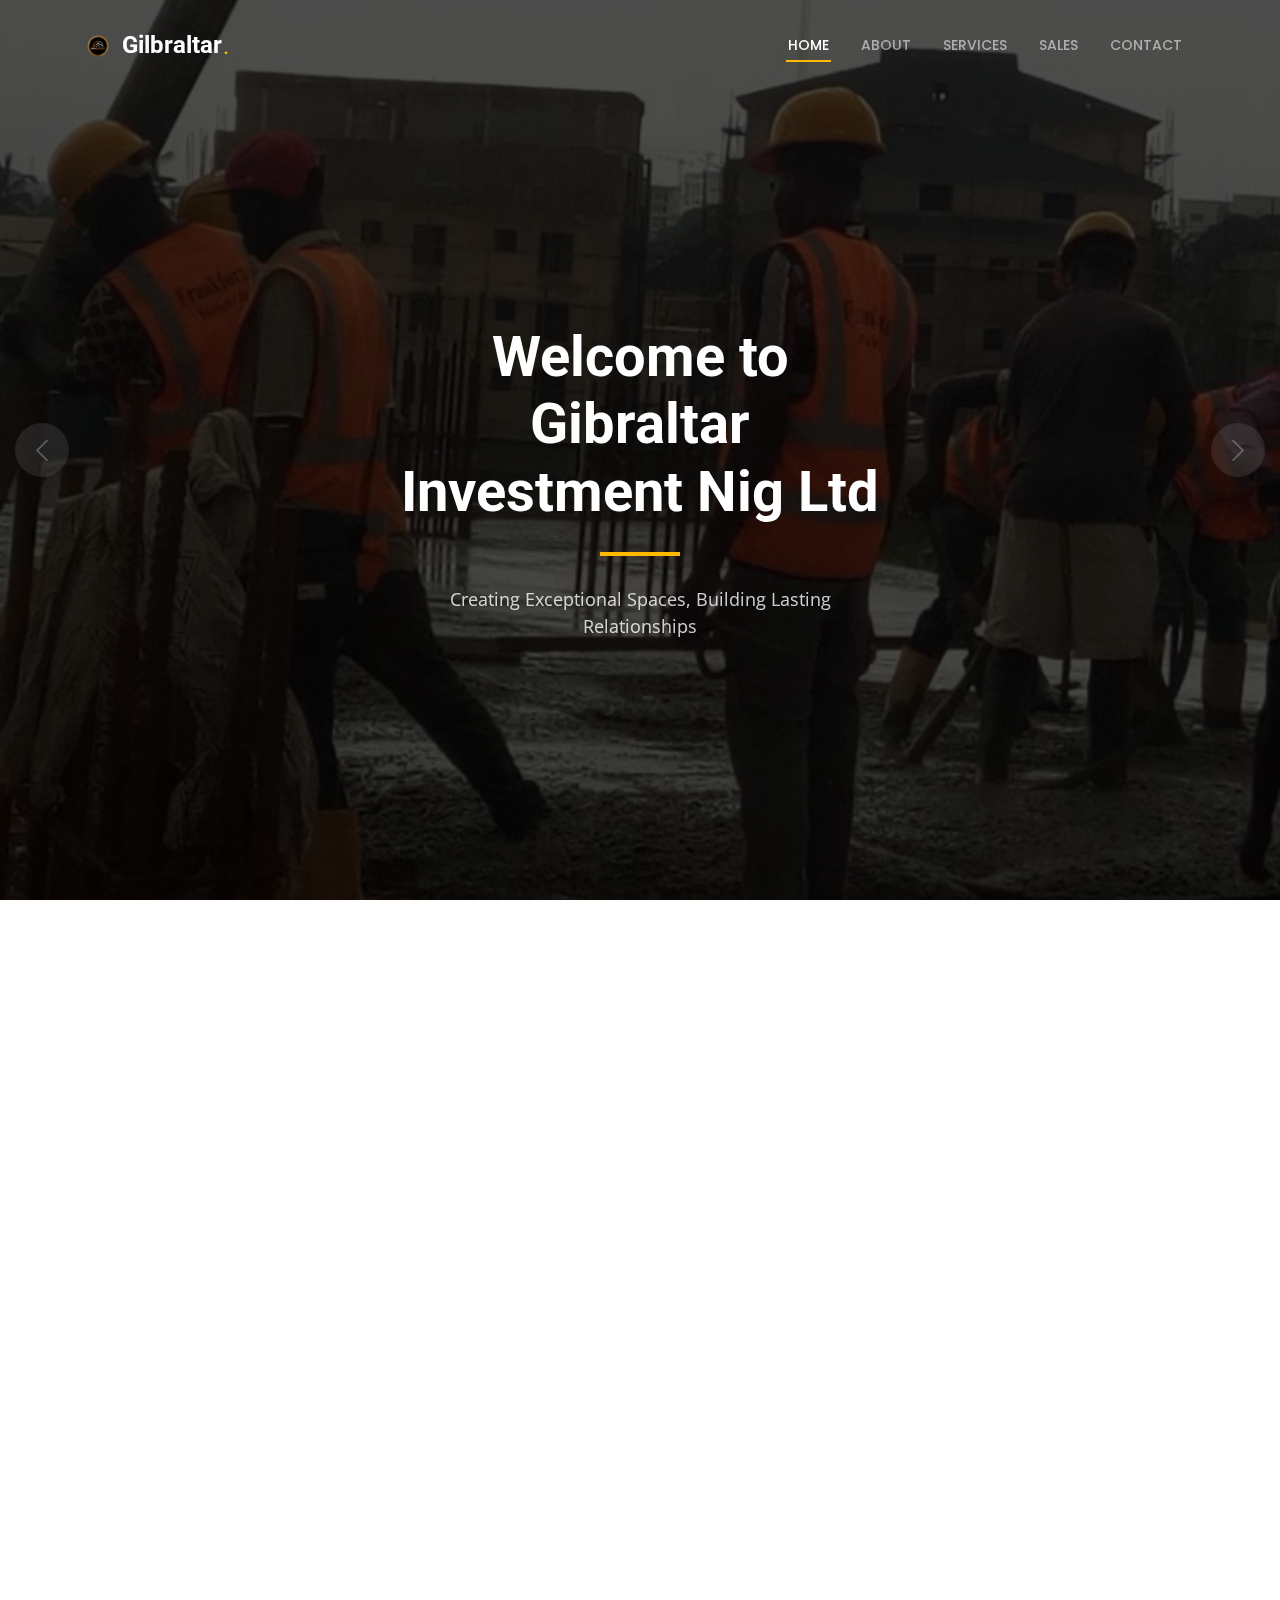
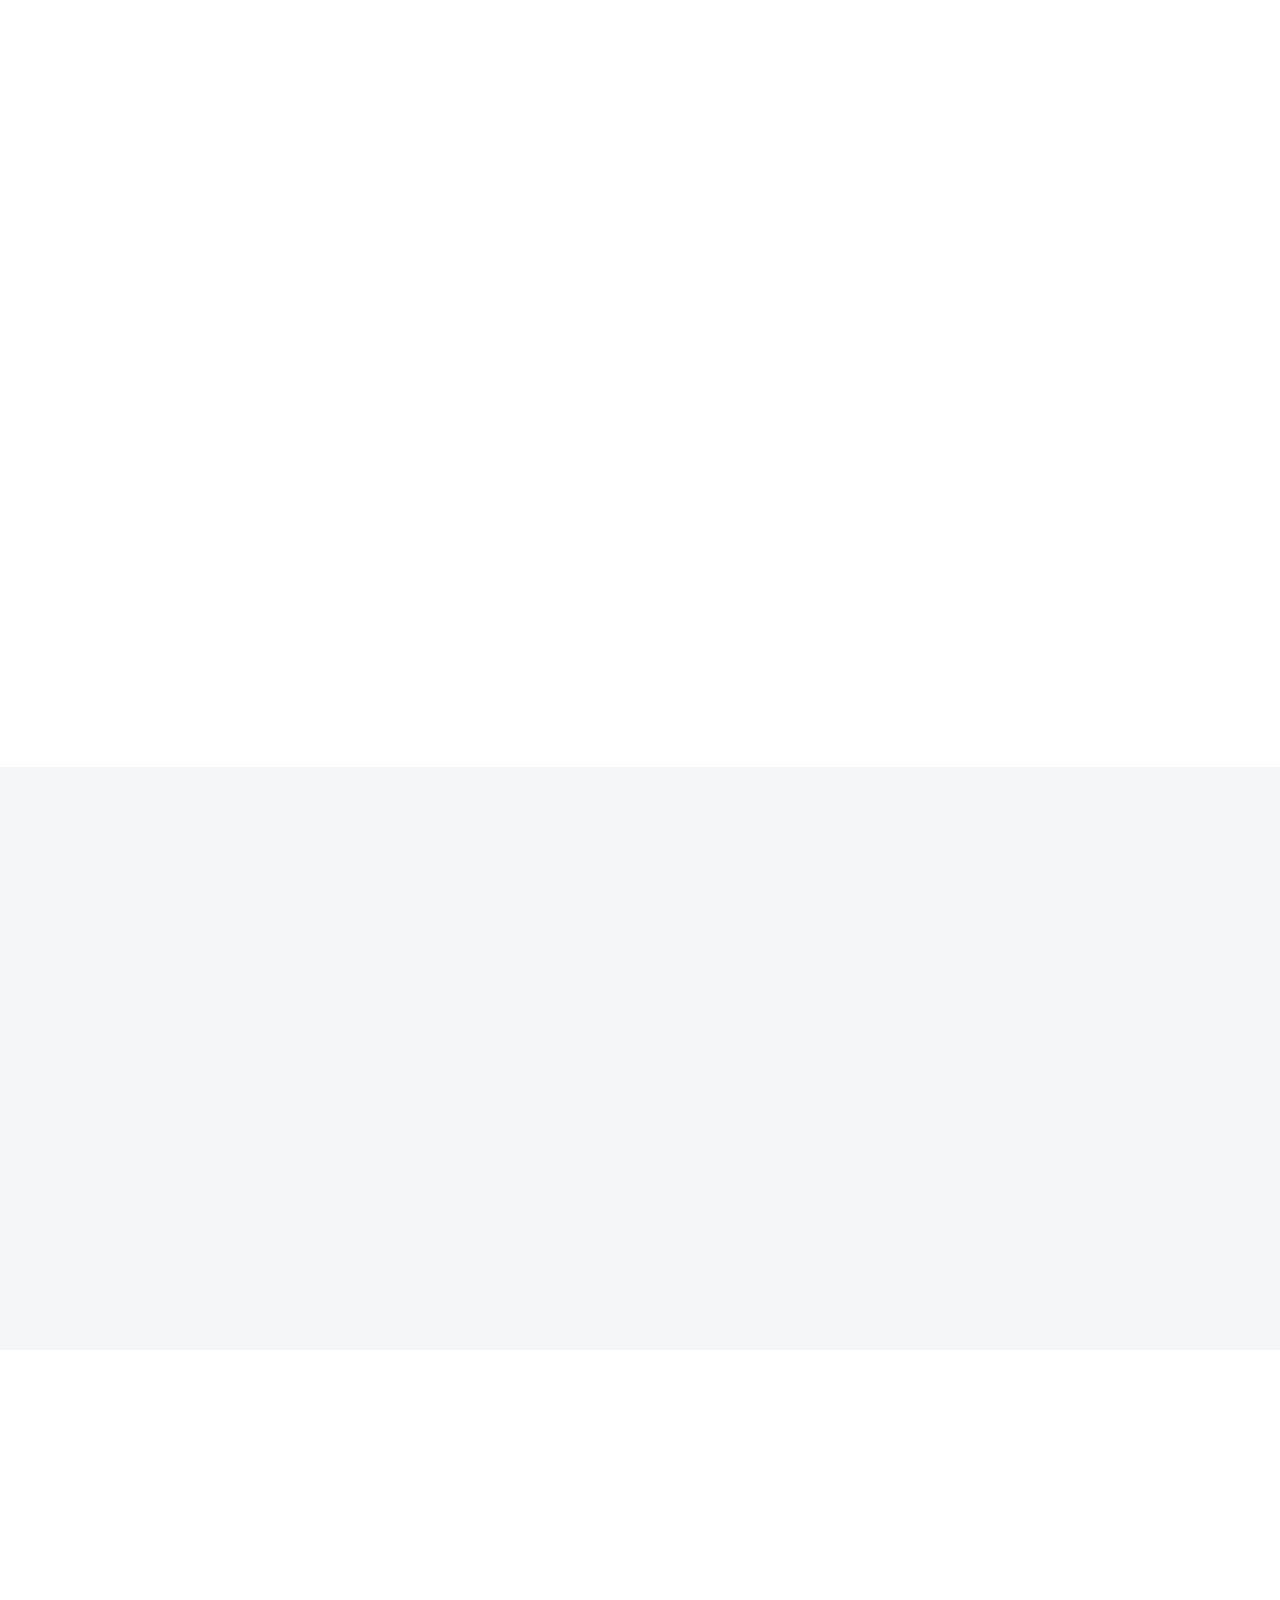
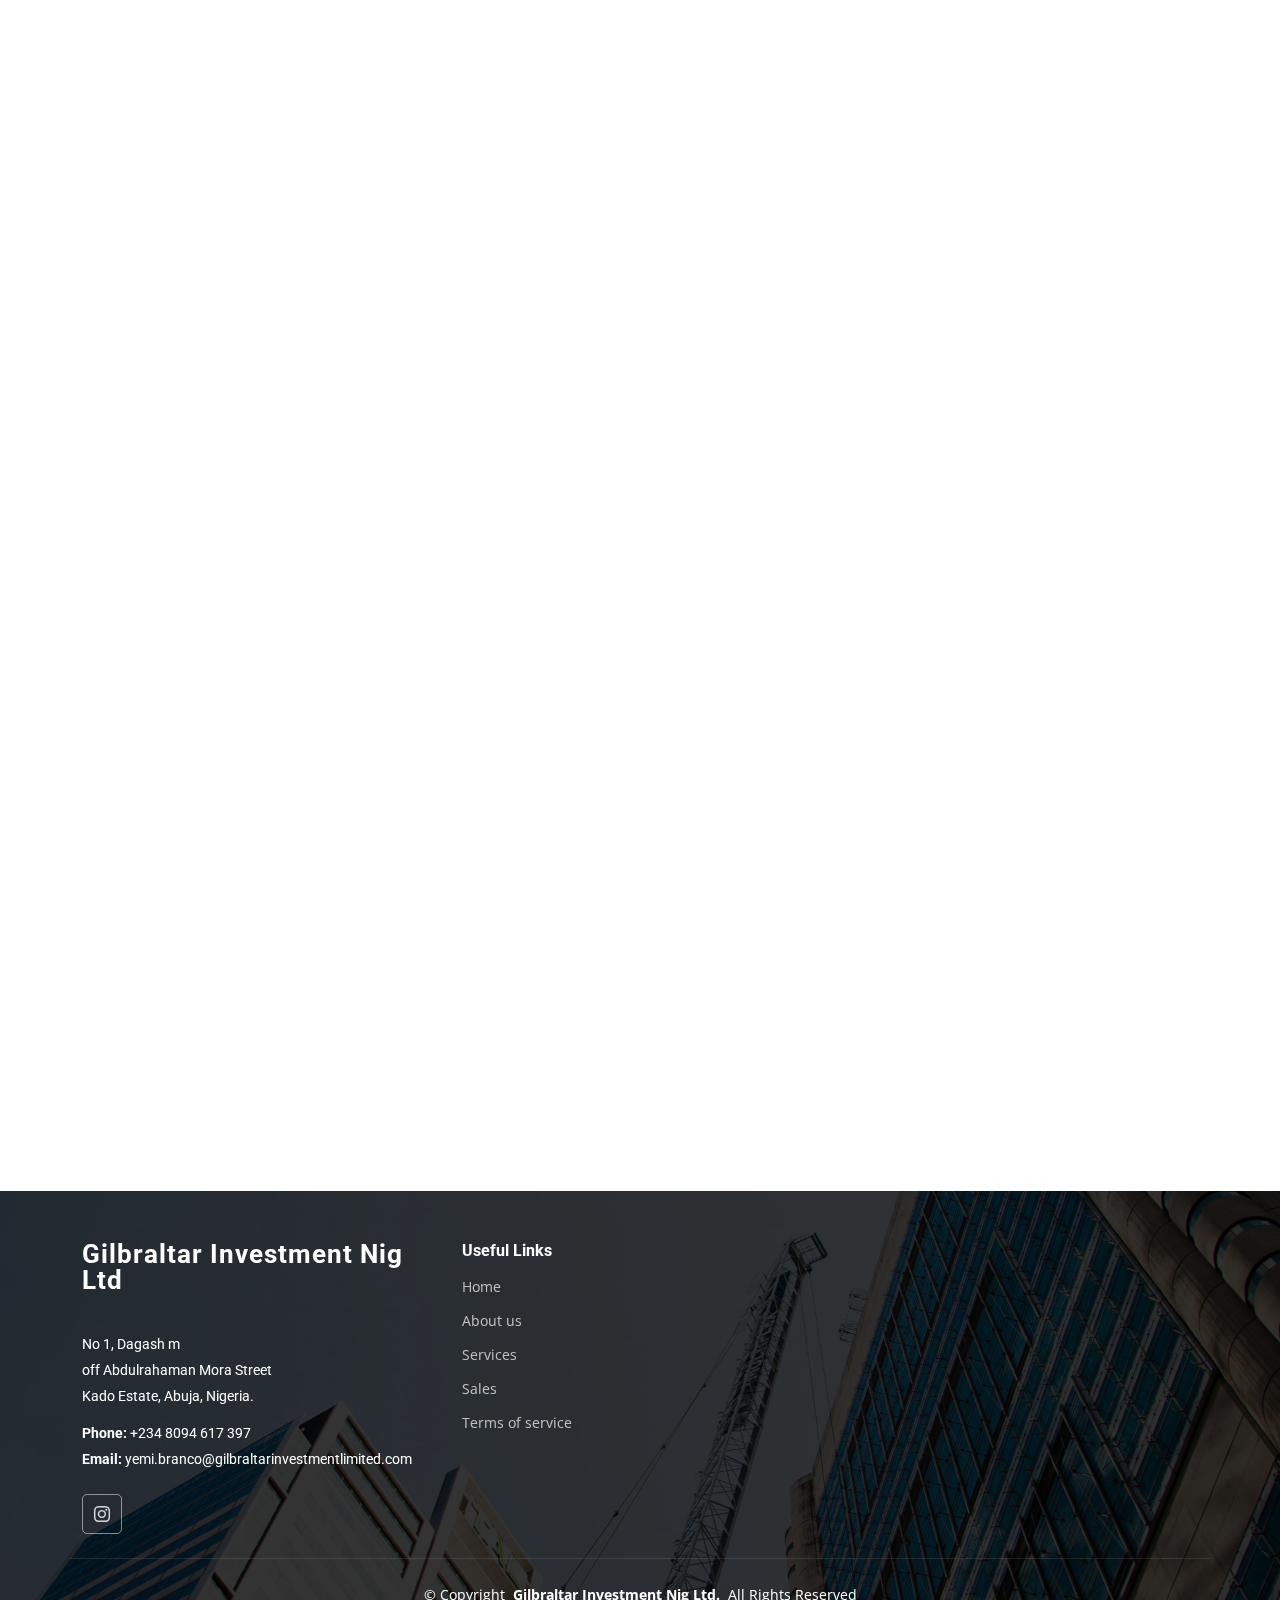
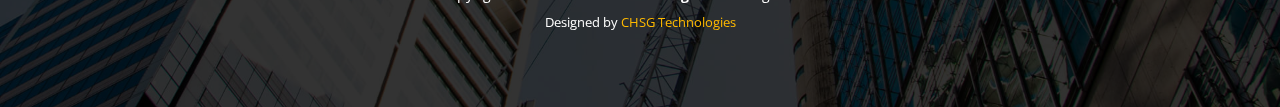
<file: index.html>
<!DOCTYPE html>
<html lang="en">
  <head>
    <meta charset="utf-8" />
    <meta content="width=device-width, initial-scale=1.0" name="viewport" />
    <title>Home - Gilbraltar</title>
    <meta content="" name="description" />
    <meta content="" name="keywords" />

    <!-- Favicons -->
    <link href="assets/img/favicon.png" rel="icon" />
    <link href="assets/img/apple-touch-icon.png" rel="apple-touch-icon" />

    <!-- Fonts -->
    <link href="https://fonts.googleapis.com" rel="preconnect" />
    <link href="https://fonts.gstatic.com" rel="preconnect" crossorigin />
    <link
      href="https://fonts.googleapis.com/css2?family=Roboto:ital,wght@0,100;0,300;0,400;0,500;0,700;0,900;1,100;1,300;1,400;1,500;1,700;1,900&family=Open+Sans:ital,wght@0,300;0,400;0,500;0,600;0,700;0,800;1,300;1,400;1,500;1,600;1,700;1,800&family=Poppins:ital,wght@0,100;0,200;0,300;0,400;0,500;0,600;0,700;0,800;0,900;1,100;1,200;1,300;1,400;1,500;1,600;1,700;1,800;1,900&display=swap"
      rel="stylesheet"
    />

    <!-- Vendor CSS Files -->
    <link
      href="assets/vendor/bootstrap/css/bootstrap.min.css"
      rel="stylesheet"
    />
    <link
      href="assets/vendor/bootstrap-icons/bootstrap-icons.css"
      rel="stylesheet"
    />
    <link href="assets/vendor/aos/aos.css" rel="stylesheet" />
    <link
      href="assets/vendor/fontawesome-free/css/all.min.css"
      rel="stylesheet"
    />
    <link
      href="assets/vendor/glightbox/css/glightbox.min.css"
      rel="stylesheet"
    />
    <link href="assets/vendor/swiper/swiper-bundle.min.css" rel="stylesheet" />

    <!-- Main CSS File -->
    <link href="assets/css/main.css" rel="stylesheet" />
  </head>

  <body class="index-page">
    <header id="header" class="header d-flex align-items-center fixed-top">
      <div
        class="container-fluid container-xl position-relative d-flex align-items-center justify-content-between"
      >
        <a href="index.html" class="logo d-flex align-items-center">
          <!-- Uncomment the line below if you also wish to use an image logo -->
          <img src="assets/img/logo.png" alt="" />
          <h1 class="sitename">Gilbraltar</h1>
          <span>.</span>
        </a>

        <nav id="navmenu" class="navmenu">
          <ul>
            <li><a href="index.html" class="active">Home</a></li>
            <li><a href="about.html">About</a></li>
            <li><a href="services.html">Services</a></li>
            <li><a href="sales.html">Sales</a></li>
            <li><a href="contact.html">Contact</a></li>
          <i class="mobile-nav-toggle d-xl-none bi bi-list"></i>
        </nav>
      </div>
    </header>

    <main class="main">
      <!-- Hero Section -->
      <section id="hero" class="hero section">
        <div class="info d-flex align-items-center">
          <div class="container">
            <div
              class="row justify-content-center"
              data-aos="fade-up"
              data-aos-delay="100"
            >
              <div class="col-lg-6 text-center">
                <h2 class="">Welcome to Gibraltar Investment Nig Ltd</h2>
                <p>
                  Creating Exceptional Spaces, Building Lasting Relationships
                </p>
                <!-- <a href="#get-started" class="btn-get-started">Get Started</a> -->
              </div>
            </div>
          </div>
        </div>

        <div
          id="section-fqREP4OWmC-carousel"
          class="carousel slide"
          data-bs-ride="carousel"
          data-bs-interval="5000"
        >
          <div class="carousel-item">
            <img src="assets/img/hero-carousel/hero-carousel-1.jpg" alt="" />
          </div>

          <div class="carousel-item active">
            <img src="assets/img/hero-carousel/hero-carousel-2.jpg" alt="" />
          </div>

          <div class="carousel-item">
            <img src="assets/img/hero-carousel/hero-carousel-3.jpg" alt="" />
          </div>

          <div class="carousel-item">
            <img src="assets/img/hero-carousel/hero-carousel-4.jpg" alt="" />
          </div>

          <div class="carousel-item">
            <img src="assets/img/hero-carousel/hero-carousel-5.jpg" alt="" />
          </div>

          <a
            class="carousel-control-prev"
            href="#section-fqREP4OWmC-carousel"
            role="button"
            data-bs-slide="prev"
          >
            <span
              class="carousel-control-prev-icon bi bi-chevron-left"
              aria-hidden="true"
            ></span>
          </a>

          <a
            class="carousel-control-next"
            href="#section-fqREP4OWmC-carousel"
            role="button"
            data-bs-slide="next"
          >
            <span
              class="carousel-control-next-icon bi bi-chevron-right"
              aria-hidden="true"
            ></span>
          </a>
        </div>
      </section>
      <!-- /Hero Section -->

      <!-- Get Started Section -->
      <section id="get-started" class="get-started section">
        <div class="container">
          <div class="row justify-content-between gy-4">
            <div
              class="col-lg-6 d-flex align-items-center"
              data-aos="zoom-out"
              data-aos-delay="100"
            >
              <div class="content">
                <h3>Contact</h3>
                <p>
                  Get in touch with us
                </p>
                <p>
                  Feel free to send us a message using the form below, and we will get back to you as soon as possible.
                </p>
              </div>
            </div>

            <div class="col-lg-5" data-aos="zoom-out" data-aos-delay="200">
              <form
                action="forms/quote.php"
                method="post"
                class="php-email-form"
              >
                <!-- <h3>Get a quote</h3>
                <p>
                  Vel nobis odio laboriosam et hic voluptatem. Inventore vitae
                  totam. Rerum repellendus enim linead sero park flows.
                </p> -->
                <div class="row gy-3">
                  <div class="col-md-12">
                    <input
                      type="text"
                      name="name"
                      class="form-control"
                      placeholder="Name"
                      required=""
                    />
                  </div>

                  <div class="col-md-12">
                    <input
                      type="email"
                      class="form-control"
                      name="email"
                      placeholder="Email"
                      required=""
                    />
                  </div>

                  <div class="col-md-12">
                    <input
                      type="text"
                      class="form-control"
                      name="phone"
                      placeholder="Phone"
                      required=""
                    />
                  </div>

                  <div class="col-md-12">
                    <textarea
                      class="form-control"
                      name="message"
                      rows="6"
                      placeholder="Message"
                      required=""
                    ></textarea>
                  </div>

                  <div class="col-md-12 text-center">
                    <div class="loading">Loading</div>
                    <div class="error-message"></div>
                    <div class="sent-message">
                      Your quote request has been sent successfully. Thank you!
                    </div>

                    <button type="submit">Get a quote</button>
                  </div>
                </div>
              </form>
            </div>
            <!-- End Quote Form -->
          </div>
        </div>
      </section>
      <!-- /Get Started Section -->

      <!-- Constructions Section -->
      <section id="constructions" class="constructions section">
        <!-- Section Title -->
        <div class="container section-title" data-aos="fade-up">
          <h2 class="">Building Excellence: Our Construction Projects</h2>
          <p>
            At Gibtraltar Investment Nig Ltd, we are dedicated to creating exceptional spaces through our construction projects. With a focus on quality craftsmanship and innovative design, we bring visions to life and exceed expectations.
          </p>
        </div>
        <!-- End Section Title -->

        <div class="container">
          <div class="row gy-4">
            <div class="col-lg-6" data-aos="fade-up" data-aos-delay="100">
              <div class="card-item">
                <div class="row">
                  <div class="col-xl-5">
                    <div class="card-bg">
                      <img src="assets/img/constructions-1.jpg" alt="" />
                    </div>
                  </div>
                  <div class="col-xl-7 d-flex align-items-center">
                    <div class="card-body">
                      <h4 class="card-title">Luxury Residences</h4>
                      <p>
                        Explore our portfolio of luxury residential properties that combine elegance and comfort for modern living.
                      </p>
                    </div>
                  </div>
                </div>
              </div>
            </div>
            <!-- End Card Item -->

            <div class="col-lg-6" data-aos="fade-up" data-aos-delay="200">
              <div class="card-item">
                <div class="row">
                  <div class="col-xl-5">
                    <div class="card-bg">
                      <img src="assets/img/constructions-2.jpg" alt="" />
                    </div>
                  </div>
                  <div class="col-xl-7 d-flex align-items-center">
                    <div class="card-body">
                      <h4 class="card-title">
                        Commercial Complexes
                      </h4>
                      <p>
                        Discover our commercial projects that offer functional and stylish spaces for businesses to thrive
                      </p>
                    </div>
                  </div>
                </div>
              </div>
            </div>
            <!-- End Card Item -->

            <div class="col-lg-6" data-aos="fade-up" data-aos-delay="300">
              <div class="card-item">
                <div class="row">
                  <div class="col-xl-5">
                    <div class="card-bg">
                      <img src="assets/img/constructions-3.jpg" alt="" />
                    </div>
                  </div>
                  <div class="col-xl-7 d-flex align-items-center">
                    <div class="card-body">
                      <h4 class="card-title">
                        Mixed-Use Developments
                      </h4>
                      <p>
                        Experience our innovative mixed-use developments that integrate residential, commercial, and recreational elements seamlessly.
                      </p>
                    </div>
                  </div>
                </div>
              </div>
            </div>
            <!-- End Card Item -->
          </div>
        </div>
      </section>
      <!-- /Constructions Section -->

      <!-- Services Section -->
      <section id="services" class="services section">
        <!-- Section Title -->
        <div class="container section-title" data-aos="fade-up">
          <h2>Services</h2>
          <p>
            Here are some of the services we offer
          </p>
        </div>
        <!-- End Section Title -->

        <div class="container">
          <div class="row gy-4">
            <div
              class="col-lg-4 col-md-6"
              data-aos="fade-up"
              data-aos-delay="100"
            >
              <div class="service-item position-relative">
                <div class="icon">
                  <i class="fas fa-building"></i>
                </div>
                <h3>Real Estate Development</h3>
                <p>
                  From luxury residential properties to commercial complexes, we specialize in creating spaces that exceed expectations.
                </p>
                <!-- <a href="#" class="readmore stretched-link"
                  >Read more <i class="bi bi-arrow-right"></i
                ></a> -->
              </div>
            </div>
            <!-- End Service Item -->

            <div
              class="col-lg-4 col-md-6"
              data-aos="fade-up"
              data-aos-delay="200"
            >
              <div class="service-item position-relative">
                <div class="icon">
                  <i class="fas fa-cogs"></i>
                </div>
                <h3>Facility Management</h3>
                <p>
                  Our experienced team ensures properties are well-maintained, compliant, and efficient, offering tailored solutions for every client.
                </p>
                <!-- <a href="#" class="readmore stretched-link"
                  >Read more <i class="bi bi-arrow-right"></i
                ></a> -->
              </div>
            </div>
            <!-- End Service Item -->

            <div
              class="col-lg-4 col-md-6"
              data-aos="fade-up"
              data-aos-delay="300"
            >
              <div class="service-item position-relative">
                <div class="icon">
                  <i class="fas fa-home"></i>
                </div>
                <h3>Property Rent and Sales</h3>
                <p>
                  Explore a wide range of residential and commercial properties available for rent or purchase, guided by our real estate professionals.
                </p>
                <!-- <a href="#" class="readmore stretched-link"
                  >Read more <i class="bi bi-arrow-right"></i
                ></a> -->
              </div>
            </div>
            <!-- End Service Item -->

          </div>
        </div>
      </section>
      <!-- /Services Section -->

      <!-- Alt Services Section -->
      <section id="alt-services" class="alt-services section">
        <div class="container">
          <div class="row justify-content-around gy-4">
            <div
              class="features-image col-lg-6"
              data-aos="fade-up"
              data-aos-delay="100"
            >
              <img src="assets/img/alt-services.jpg" alt="" />
            </div>

            <div
              class="col-lg-5 d-flex flex-column justify-content-center"
              data-aos="fade-up"
              data-aos-delay="200"
            >
              <h3>Beyond Real Estate</h3>
              <p>
                In addition to our core real estate services, Gibraltar Investment Nig Ltd offers a range of alternative services to cater to diverse needs and provide comprehensive solutions. Explore how we go above and beyond to meet our clients' requirements.
              </p>

              <div
                class="icon-box d-flex position-relative"
                data-aos="fade-up"
                data-aos-delay="300"
              >
                <i class="bi bi-palette flex-shrink-0"></i>
                <div>
                  <h4><a href="" class="stretched-link">Interior Design Consultation</a></h4>
                  <p>
                    Our expert interior designers provide consultation services to enhance the aesthetics and functionality of residential and commercial spaces.
                  </p>
                </div>
              </div>
              <!-- End Icon Box -->

              <div
                class="icon-box d-flex position-relative"
                data-aos="fade-up"
                data-aos-delay="400"
              >
                <i class="bi bi-building flex-shrink-0"></i>
                <div>
                  <h4><a href="" class="stretched-link">Property Management Solutions</a></h4>
                  <p>
                    Streamline property management tasks with our tailored solutions, ensuring efficient operations and compliance with regulations
                  </p>
                </div>
              </div>
              <!-- End Icon Box -->

              <div
                class="icon-box d-flex position-relative"
                data-aos="fade-up"
                data-aos-delay="500"
              >
                <i class="bi bi-graph-up flex-shrink-0"></i>
                <div>
                  <h4><a href="" class="stretched-link">Investment Advisory</a></h4>
                  <p>
                    Benefit from our investment advisory services, guiding clients on strategic real estate investments for long-term growth and returns.
                  </p>
                </div>
              </div>
              <!-- End Icon Box -->

            </div>
          </div>
        </div>
      </section>
      <!-- /Alt Services Section -->

      <!-- Features Section -->
      <section id="features" class="features section">
        <div class="container">
          <ul
            class="nav nav-tabs row g-2 d-flex"
            data-aos="fade-up"
            data-aos-delay="100"
            role="tablist"
          >
            <li class="nav-item col-3" role="presentation">
              <a
                class="nav-link active show"
                data-bs-toggle="tab"
                data-bs-target="#features-tab-1"
                aria-selected="true"
                role="tab"
              >
                <h4><i class="bi bi-gear"></i></h4>
              </a>
            </li>
            <!-- End tab nav item -->

            <li class="nav-item col-3" role="presentation">
              <a
                class="nav-link"
                data-bs-toggle="tab"
                data-bs-target="#features-tab-2"
                aria-selected="false"
                tabindex="-1"
                role="tab"
              >
                <h4><i class="bi bi-lightbulb"></i></h4> </a
              ><!-- End tab nav item -->
            </li>
            <li class="nav-item col-3" role="presentation">
              <a
                class="nav-link"
                data-bs-toggle="tab"
                data-bs-target="#features-tab-3"
                aria-selected="false"
                tabindex="-1"
                role="tab"
              >
                <h4><i class="bi bi-recycle"></i></h4>
              </a>
            </li>
            <!-- End tab nav item -->

            <li class="nav-item col-3" role="presentation">
              <a
                class="nav-link"
                data-bs-toggle="tab"
                data-bs-target="#features-tab-4"
                aria-selected="false"
                tabindex="-1"
                role="tab"
              >
                <h4><i class="bi bi-people"></i></h4>
              </a>
            </li>
            <!-- End tab nav item -->
          </ul>

          <div class="tab-content" data-aos="fade-up" data-aos-delay="200">
            <div
              class="tab-pane fade active show"
              id="features-tab-1"
              role="tabpanel"
            >
              <div class="row">
                <div
                  class="col-lg-6 order-2 order-lg-1 mt-3 mt-lg-0 d-flex flex-column justify-content-center"
                >
                  <h3 class="">Customized Solutions</h3>
                  <!-- <p class="fst-italic">
                    Lorem ipsum dolor sit amet, consectetur adipiscing elit, sed
                    do eiusmod tempor incididunt ut labore et dolore magna
                    aliqua.
                  </p> -->
                  <ul>
                    <li>
                      <i class="bi bi-check2-all"></i>
                      <span
                        ><b>Tailored Approach</b>: Personalized services to meet individual client needs</span
                      >
                    </li>
                    <li>
                      <i class="bi bi-check2-all"></i>
                      <span
                        ><b>Flexible Options</b>: Customizable solutions for diverse real estate requirements</span
                      >
                    </li>
                    <li>
                      <i class="bi bi-check2-all"></i>
                      <span
                        ><b>Client-Centric Focus</b>: Putting clients at the center of every decision and service offering</span
                      >
                    </li>
                  </ul>
                </div>
                <div class="col-lg-6 order-1 order-lg-2 text-center">
                  <img
                    src="assets/img/features-1.jpg"
                    alt=""
                    class="img-fluid"
                  />
                </div>
              </div>
            </div>
            <!-- End tab content item -->

            <div class="tab-pane fade" id="features-tab-2" role="tabpanel">
              <div class="row">
                <div
                  class="col-lg-6 order-2 order-lg-1 mt-3 mt-lg-0 d-flex flex-column justify-content-center"
                >
                  <h3>Innovative Technology</h3>
                  <!-- <p class="fst-italic">
                    Lorem ipsum dolor sit amet, consectetur adipiscing elit, sed
                    do eiusmod tempor incididunt ut labore et dolore magna
                    aliqua.
                  </p> -->
                  <ul>
                    <li>
                      <i class="bi bi-check2-all"></i>
                      <span
                        ><b>Virtual Tours</b>: Immersive virtual property tours for remote viewing</span
                      >
                    </li>
                    <li>
                      <i class="bi bi-check2-all"></i>
                      <span
                        ><b>Smart Solutions</b>: Integration of smart technologies for enhanced property management</span
                      >
                    </li>
                    <li>
                      <i class="bi bi-check2-all"></i>
                      <span
                        ><b>Digital Platforms</b>: Access to online tools for seamless communication and transactions</span
                      >
                    </li>
                  </ul>
                </div>
                <div class="col-lg-6 order-1 order-lg-2 text-center">
                  <img
                    src="assets/img/features-2.jpg"
                    alt=""
                    class="img-fluid"
                  />
                </div>
              </div>
            </div>
            <!-- End tab content item -->

            <div class="tab-pane fade" id="features-tab-3" role="tabpanel">
              <div class="row">
                <div
                  class="col-lg-6 order-2 order-lg-1 mt-3 mt-lg-0 d-flex flex-column justify-content-center"
                >
                  <h3>Sustainability Initiatives</h3>
                  <ul>
                    <li>
                      <i class="bi bi-check2-all"></i>
                      <span
                        ><b>Green Practices</b>: Implementation of eco-friendly and sustainable building practices</span
                      >
                    </li>
                    <li>
                      <i class="bi bi-check2-all"></i>
                      <span
                        ><b>Energy Efficiency</b>: Focus on energy-efficient solutions for reduced environmental impact</span
                      >
                    </li>
                    <li>
                      <i class="bi bi-check2-all"></i>
                      <span
                        ><b>Green Certifications</b>: Compliance with green building standards and certifications</span
                      >
                    </li>
                  </ul>
                </div>
                <div class="col-lg-6 order-1 order-lg-2 text-center">
                  <img
                    src="assets/img/features-3.jpg"
                    alt=""
                    class="img-fluid"
                  />
                </div>
              </div>
            </div>
            <!-- End tab content item -->

            <div class="tab-pane fade" id="features-tab-4" role="tabpanel">
              <div class="row">
                <div
                  class="col-lg-6 order-2 order-lg-1 mt-3 mt-lg-0 d-flex flex-column justify-content-center"
                >
                  <h3>Expert Team</h3>
                  <ul>
                    <li>
                      <i class="bi bi-check2-all"></i>
                      <span
                        ><b>Industry Professionals</b>:  Experienced and skilled team of real estate experts</span
                      >
                    </li>
                    <li>
                      <i class="bi bi-check2-all"></i>
                      <span
                        ><b>Dedicated Support</b>: Commitment to providing exceptional guidance and assistance</span
                      >
                    </li>
                    <li>
                      <i class="bi bi-check2-all"></i>
                      <span
                        ><b>Collaborative Approach</b>: Working closely with clients to achieve shared goals and success</span
                      >
                    </li>
                  </ul>
                </div>
                <div class="col-lg-6 order-1 order-lg-2 text-center">
                  <img
                    src="assets/img/features-4.jpg"
                    alt=""
                    class="img-fluid"
                  />
                </div>
              </div>
            </div>
            <!-- End tab content item -->
          </div>
        </div>
      </section>
      <!-- /Features Section -->

      <!-- Projects Section -->
      
      <!-- /Projects Section -->

      <!-- Testimonials Section -->
      
      <!-- /Testimonials Section -->

      
    </main>

    <footer id="footer" class="footer">
      <div class="container footer-top">
        <div class="row gy-4">
          <div class="col-lg-4 col-md-6 footer-about">
            <a href="index.html" class="logo d-flex align-items-center">
              <span class="sitename">Gilbraltar Investment Nig Ltd</span>
            </a>
            <div class="footer-contact pt-3">
              <p>No 1, Dagash m</p>
              <p>off Abdulrahaman Mora Street</p>
              <p>Kado Estate, Abuja, Nigeria.</p>
              <p class="mt-3">
                <strong>Phone:</strong> <span> +234 8094 617 397</span>
              </p>
              <p><strong>Email:</strong> <span>yemi.branco@gilbraltarinvestmentlimited.com</span></p>
            </div>
            <div class="social-links d-flex mt-4">
              <a href="https://www.instagram.com/gibraltarinvestmentnigltd/"><i class="bi bi-instagram"></i></a>
            </div>
          </div>

          <div class="col-lg-2 col-md-3 footer-links">
            <h4>Useful Links</h4>
            <ul>
              <li><a href="/">Home</a></li>
              <li><a href="/about.html">About us</a></li>
              <li><a href="/services.html">Services</a></li>
              <li><a href="/sales.html">Sales</a></li>
              <li><a href="#">Terms of service</a></li>
            </ul> 
          </div>

           
          
        </div>
      </div>

      <div class="container copyright text-center mt-4">
        <p>
          © <span>Copyright</span>
          <strong class="px-1 sitename">Gilbraltar Investment Nig Ltd.</strong>
          <span>All Rights Reserved</span>
        </p>
        <div class="credits">
          Designed by <a href="https://chsgtech.com/">CHSG Technologies</a>
        </div>
      </div>
    </footer>

    <!-- Scroll Top -->
    <a
      href="#"
      id="scroll-top"
      class="scroll-top d-flex align-items-center justify-content-center"
      ><i class="bi bi-arrow-up-short"></i
    ></a>

    <!-- Preloader -->
    <div id="preloader"></div>

    <!-- Vendor JS Files -->
    <script src="assets/vendor/bootstrap/js/bootstrap.bundle.min.js"></script>
    <script src="assets/vendor/php-email-form/validate.js"></script>
    <script src="assets/vendor/aos/aos.js"></script>
    <script src="assets/vendor/glightbox/js/glightbox.min.js"></script>
    <script src="assets/vendor/imagesloaded/imagesloaded.pkgd.min.js"></script>
    <script src="assets/vendor/isotope-layout/isotope.pkgd.min.js"></script>
    <script src="assets/vendor/swiper/swiper-bundle.min.js"></script>
    <script src="assets/vendor/purecounter/purecounter_vanilla.js"></script>

    <!-- Main JS File -->
    <script src="assets/js/main.js"></script>
  </body>
</html>
</file>
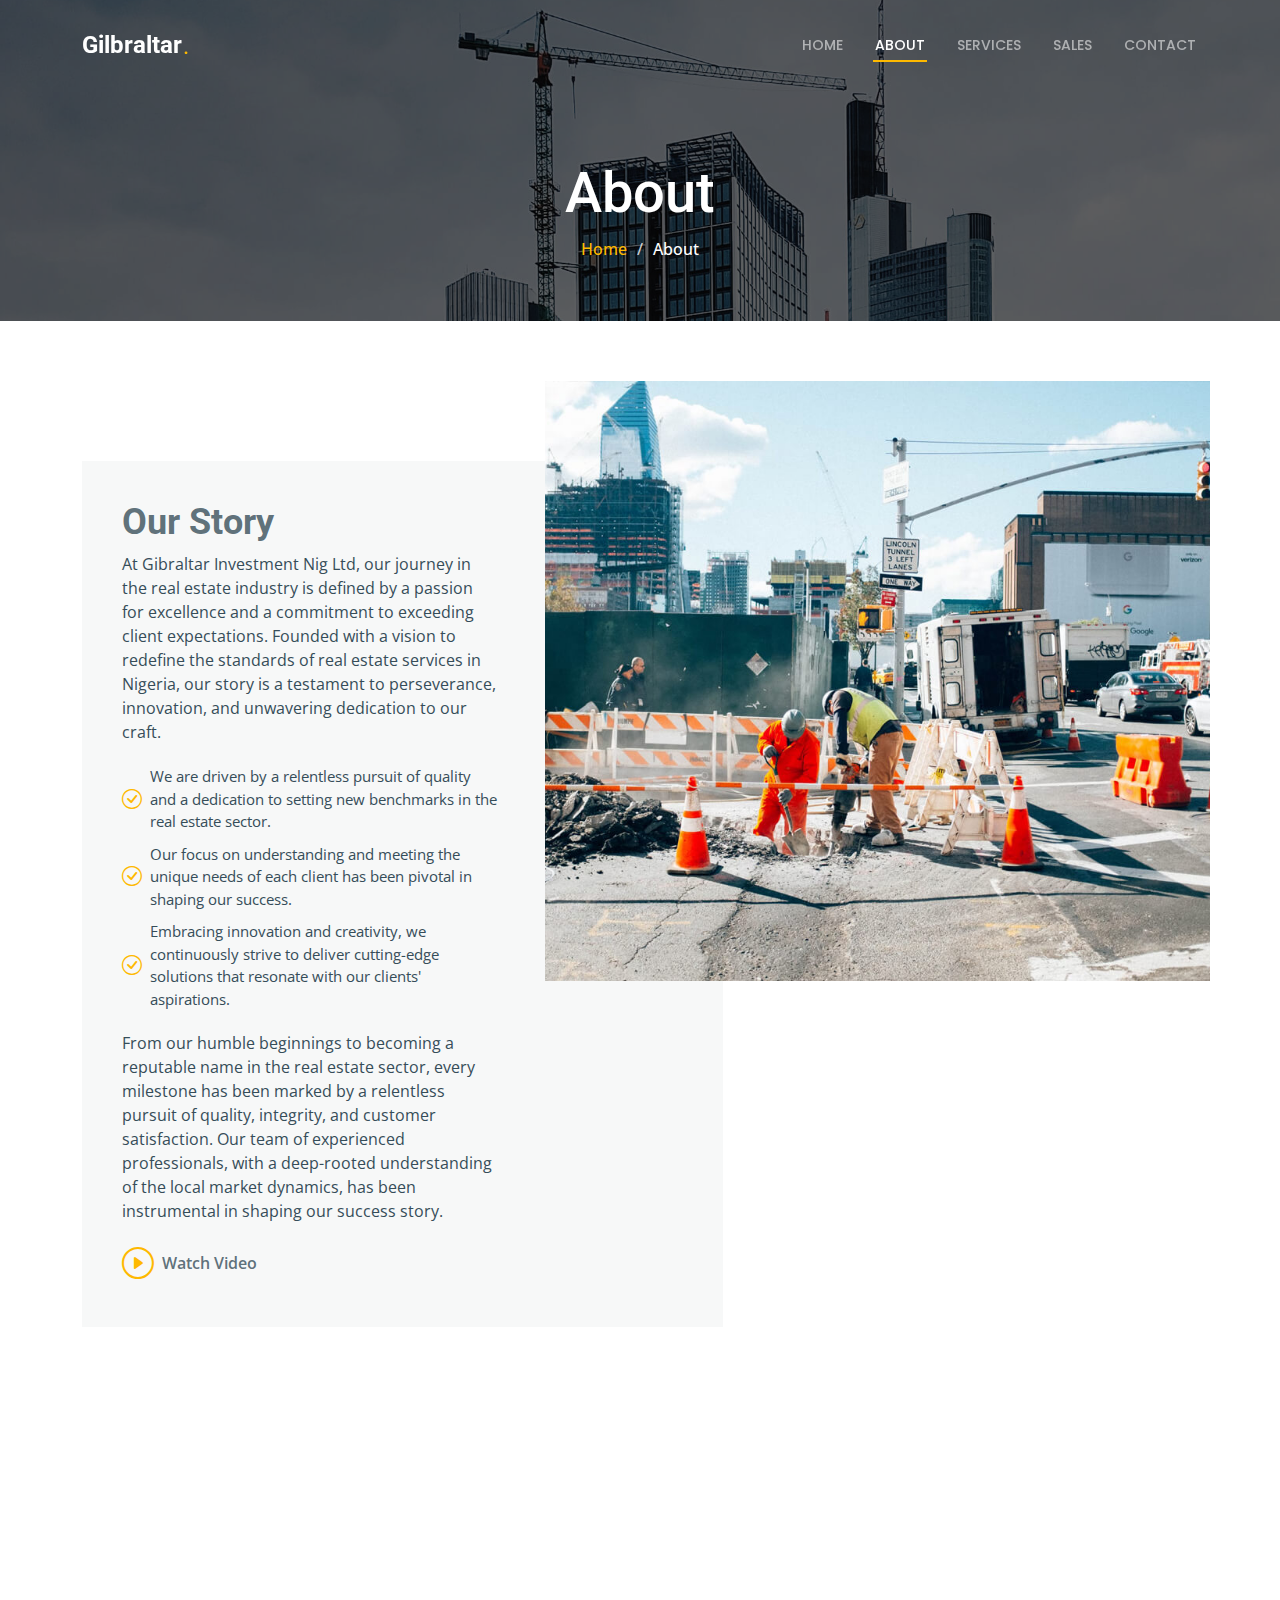
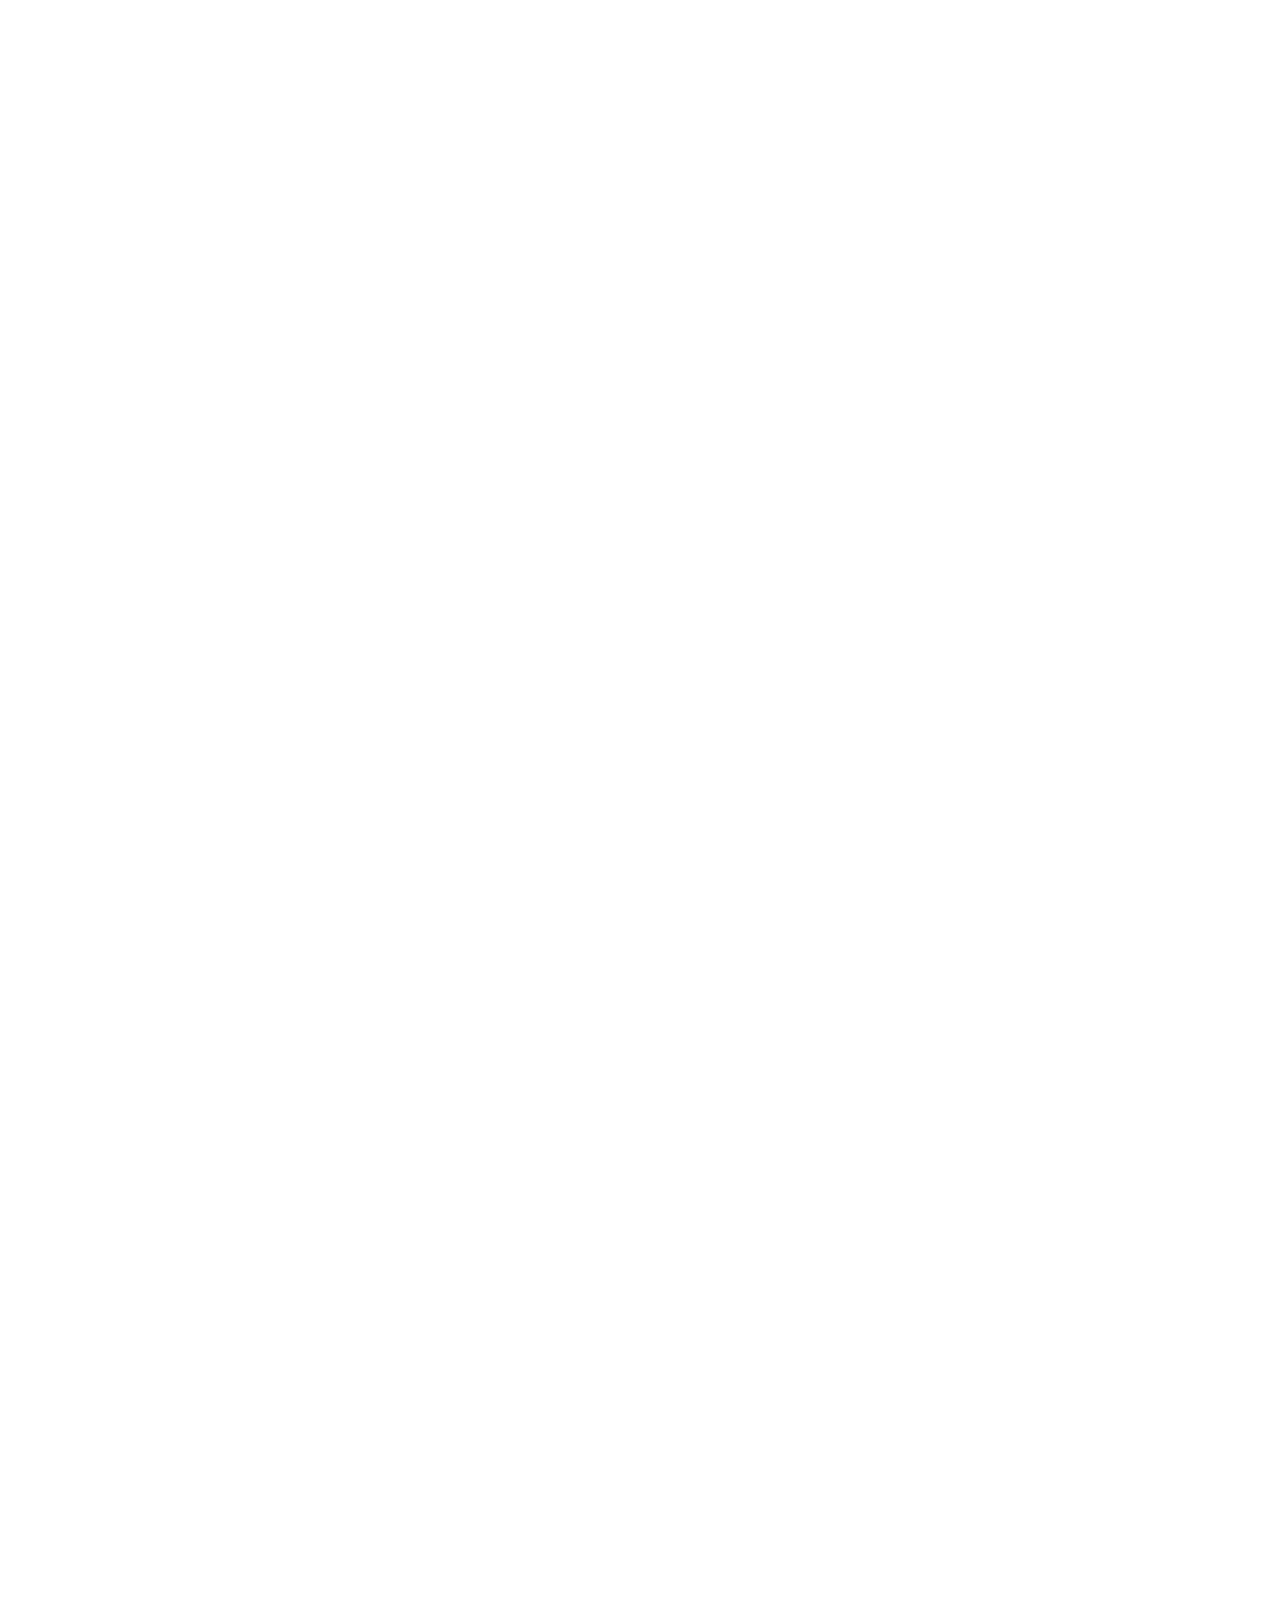
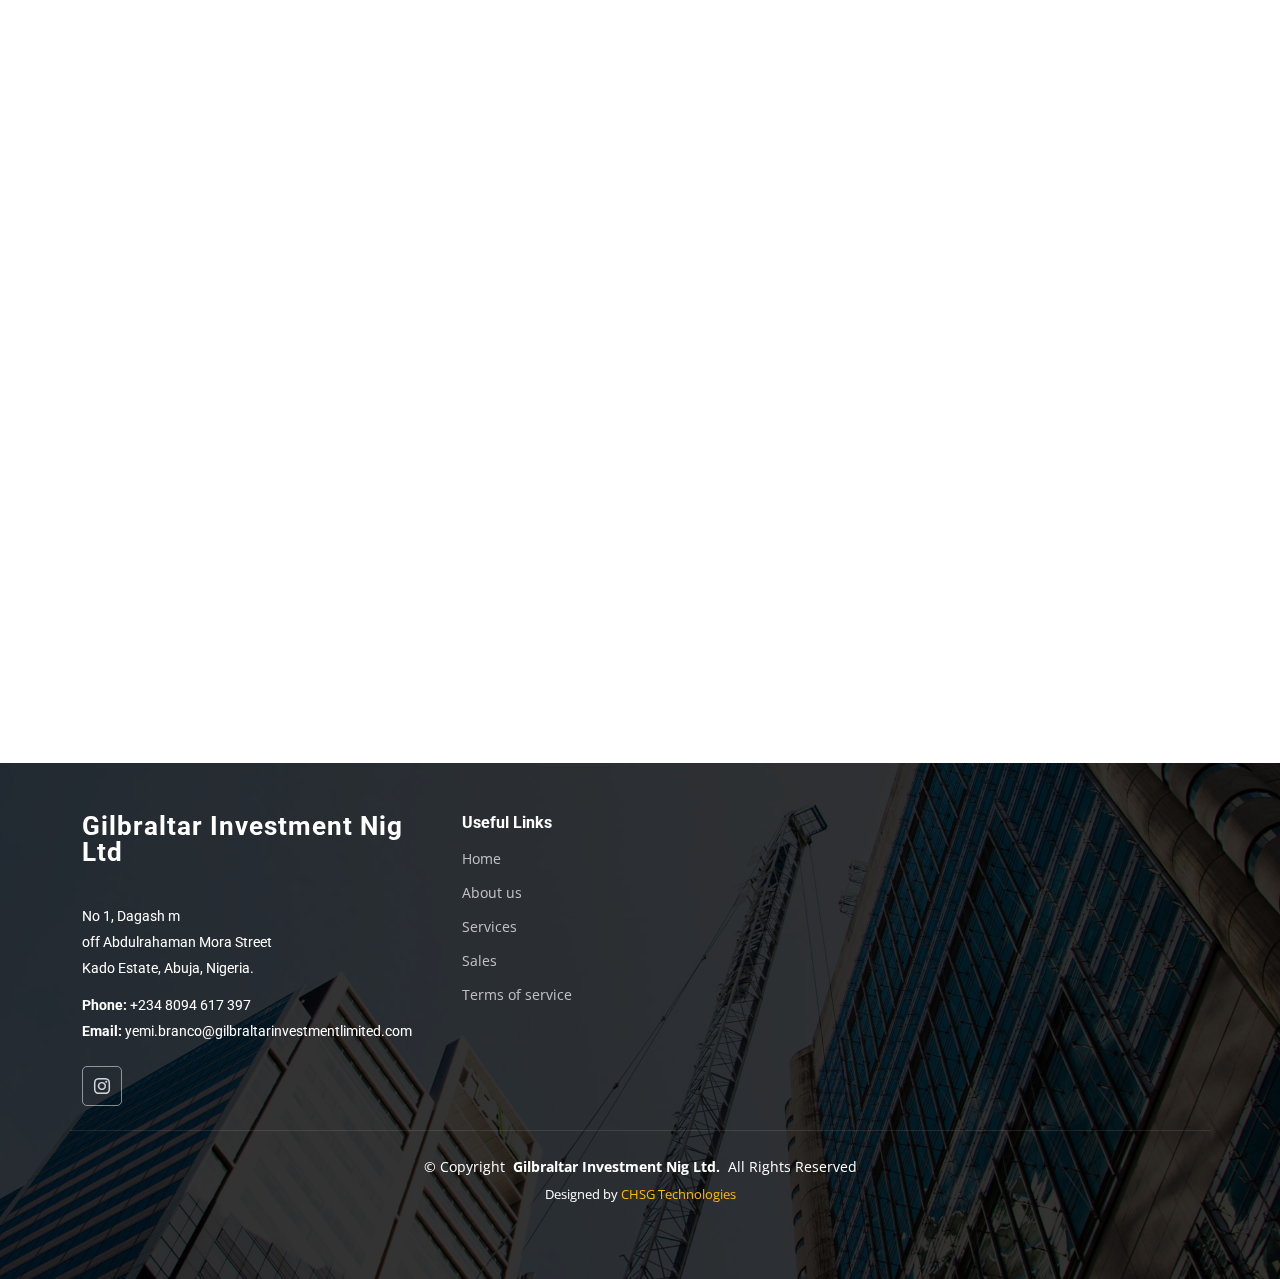
<file: about.html>
<!DOCTYPE html>
<html lang="en">
  <head>
    <meta charset="utf-8" />
    <meta content="width=device-width, initial-scale=1.0" name="viewport" />
    <title>About - Gilbraltar</title>
    <meta content="" name="description" />
    <meta content="" name="keywords" />

    <!-- Favicons -->
    <link href="assets/img/favicon.png" rel="icon" />
    <link href="assets/img/apple-touch-icon.png" rel="apple-touch-icon" />

    <!-- Fonts -->
    <link href="https://fonts.googleapis.com" rel="preconnect" />
    <link href="https://fonts.gstatic.com" rel="preconnect" crossorigin />
    <link
      href="https://fonts.googleapis.com/css2?family=Roboto:ital,wght@0,100;0,300;0,400;0,500;0,700;0,900;1,100;1,300;1,400;1,500;1,700;1,900&family=Open+Sans:ital,wght@0,300;0,400;0,500;0,600;0,700;0,800;1,300;1,400;1,500;1,600;1,700;1,800&family=Poppins:ital,wght@0,100;0,200;0,300;0,400;0,500;0,600;0,700;0,800;0,900;1,100;1,200;1,300;1,400;1,500;1,600;1,700;1,800;1,900&display=swap"
      rel="stylesheet"
    />

    <!-- Vendor CSS Files -->
    <link
      href="assets/vendor/bootstrap/css/bootstrap.min.css"
      rel="stylesheet"
    />
    <link
      href="assets/vendor/bootstrap-icons/bootstrap-icons.css"
      rel="stylesheet"
    />
    <link href="assets/vendor/aos/aos.css" rel="stylesheet" />
    <link
      href="assets/vendor/fontawesome-free/css/all.min.css"
      rel="stylesheet"
    />
    <link
      href="assets/vendor/glightbox/css/glightbox.min.css"
      rel="stylesheet"
    />
    <link href="assets/vendor/swiper/swiper-bundle.min.css" rel="stylesheet" />

    <!-- Main CSS File -->
    <link href="assets/css/main.css" rel="stylesheet" />
  </head>

  <body class="about-page">
    <header id="header" class="header d-flex align-items-center fixed-top">
      <div
        class="container-fluid container-xl position-relative d-flex align-items-center justify-content-between"
      >
        <a href="index.html" class="logo d-flex align-items-center">
          <!-- Uncomment the line below if you also wish to use an image logo -->
          <!-- <img src="assets/img/logo.png" alt=""> -->
          <h1 class="sitename">Gilbraltar</h1>
          <span>.</span>
        </a>

        <nav id="navmenu" class="navmenu">
          <ul>
            <li><a href="index.html" class="">Home</a></li>
            <li><a href="about.html" class="active">About</a></li>
            <li><a href="services.html">Services</a></li>
            <li><a href="sales.html">Sales</a></li>
            <li><a href="contact.html">Contact</a></li>
          </ul>
          <i class="mobile-nav-toggle d-xl-none bi bi-list"></i>
        </nav>
      </div>
    </header>

    <main class="main">
      <!-- Page Title -->
      <div
        class="page-title"
        data-aos="fade"
        style="background-image: url(assets/img/page-title-bg.jpg)"
      >
        <div class="container position-relative">
          <h1>About</h1>
          <nav class="breadcrumbs">
            <ol>
              <li><a href="index.html">Home</a></li>
              <li class="current">About</li>
            </ol>
          </nav>
        </div>
      </div>
      <!-- End Page Title -->

      <!-- About Section -->
      <section id="about" class="about section">
        <div class="container">
          <div class="row position-relative">
            <div
              class="col-lg-7 about-img"
              data-aos="zoom-out"
              data-aos-delay="200"
            >
              <img src="assets/img/about.jpg" />
            </div>

            <div class="col-lg-7" data-aos="fade-up" data-aos-delay="100">
              <h2 class="inner-title"></h2>
              <div class="our-story">
                <h3>Our Story</h3>
                <p>
                  At Gibraltar Investment Nig Ltd, our journey in the real
                  estate industry is defined by a passion for excellence and a
                  commitment to exceeding client expectations. Founded with a
                  vision to redefine the standards of real estate services in
                  Nigeria, our story is a testament to perseverance, innovation,
                  and unwavering dedication to our craft.
                </p>
                <ul>
                  <li>
                    <i class="bi bi-check-circle"></i>
                    <span
                      >We are driven by a relentless pursuit of quality and a
                      dedication to setting new benchmarks in the real estate
                      sector.
                    </span>
                  </li>
                  <li>
                    <i class="bi bi-check-circle"></i>
                    <span
                      >Our focus on understanding and meeting the unique needs
                      of each client has been pivotal in shaping our
                      success.</span
                    >
                  </li>
                  <li>
                    <i class="bi bi-check-circle"></i>
                    <span
                      >Embracing innovation and creativity, we continuously
                      strive to deliver cutting-edge solutions that resonate
                      with our clients' aspirations.</span
                    >
                  </li>
                </ul>
                <p>
                  From our humble beginnings to becoming a reputable name in the
                  real estate sector, every milestone has been marked by a
                  relentless pursuit of quality, integrity, and customer
                  satisfaction. Our team of experienced professionals, with a
                  deep-rooted understanding of the local market dynamics, has
                  been instrumental in shaping our success story.
                </p>

                <div
                  class="watch-video d-flex align-items-center position-relative"
                >
                  <i class="bi bi-play-circle"></i>
                  <a
                    href="https://www.youtube.com/watch?v=LXb3EKWsInQ"
                    class="glightbox stretched-link"
                    >Watch Video</a
                  >
                </div>
              </div>
            </div>
          </div>
        </div>
      </section>
      <!-- /About Section -->

      <!-- Stats Counter Section -->
      <section id="stats-counter" class="stats-counter section">
        <!-- Section Title -->
        <div class="container section-title" data-aos="fade-up">
          <h2>Stats</h2>
          <p>Our Track Record</p>
        </div>
        <!-- End Section Title -->

        <div class="container" data-aos="fade-up" data-aos-delay="100">
          <div class="row gy-4">
            <div class="col-lg-3 col-md-6">
              <div class="stats-item d-flex align-items-center w-100 h-100">
                <i class="bi bi-emoji-smile color-blue flex-shrink-0"></i>
                <div>
                  <span
                    data-purecounter-start="0"
                    data-purecounter-end="232"
                    data-purecounter-duration="1"
                    class="purecounter"
                  ></span>
                  <p>Happy Clients</p>
                </div>
              </div>
            </div>
            <!-- End Stats Item -->

            <div class="col-lg-3 col-md-6">
              <div class="stats-item d-flex align-items-center w-100 h-100">
                <i
                  class="bi bi-journal-richtext color-orange flex-shrink-0"
                ></i>
                <div>
                  <span
                    data-purecounter-start="0"
                    data-purecounter-end="521"
                    data-purecounter-duration="1"
                    class="purecounter"
                  ></span>
                  <p>Projects</p>
                </div>
              </div>
            </div>
            <!-- End Stats Item -->

            <div class="col-lg-3 col-md-6">
              <div class="stats-item d-flex align-items-center w-100 h-100">
                <i class="bi bi-headset color-green flex-shrink-0"></i>
                <div>
                  <span
                    data-purecounter-start="0"
                    data-purecounter-end="1463"
                    data-purecounter-duration="1"
                    class="purecounter"
                  ></span>
                  <p>Hours Of Support</p>
                </div>
              </div>
            </div>
            <!-- End Stats Item -->

            <div class="col-lg-3 col-md-6">
              <div class="stats-item d-flex align-items-center w-100 h-100">
                <i class="bi bi-people color-pink flex-shrink-0"></i>
                <div>
                  <span
                    data-purecounter-start="0"
                    data-purecounter-end="15"
                    data-purecounter-duration="1"
                    class="purecounter"
                  ></span>
                  <p>Hard Workers</p>
                </div>
              </div>
            </div>
            <!-- End Stats Item -->
          </div>
        </div>
      </section>
      <!-- /Stats Counter Section -->

      <!-- Alt Services Section -->
      <section id="alt-services" class="alt-services section">
        <div class="container">
          <div class="row justify-content-around gy-4">
            <div
              class="features-image col-lg-6"
              data-aos="fade-up"
              data-aos-delay="100"
            >
              <img src="assets/img/alt-services.jpg" alt="" />
            </div>

            <div
              class="col-lg-5 d-flex flex-column justify-content-center"
              data-aos="fade-up"
              data-aos-delay="200"
            >
              <h3>Other Things we do</h3>
              <p>
                At Gibraltar Investment Nig Ltd, we go beyond traditional real
                estate offerings to provide a diverse range of services tailored
                to meet the evolving needs of our clients. Our commitment to
                excellence extends to these alternative services, ensuring that
                every aspect of your real estate journey is handled with the
                same level of professionalism and care.
              </p>

              <div
                class="icon-box d-flex position-relative"
                data-aos="fade-up"
                data-aos-delay="300"
              >
                <i class="bi bi-easel flex-shrink-0"></i>
                <div>
                  <h4>
                    <a href="" class="stretched-link">Property Valuation</a>
                  </h4>
                  <p>
                    Leveraging our expertise and market insights, we offer
                    comprehensive property valuation services to help you make
                    informed decisions about your real estate investments.
                  </p>
                </div>
              </div>
              <!-- End Icon Box -->

              <div
                class="icon-box d-flex position-relative"
                data-aos="fade-up"
                data-aos-delay="400"
              >
                <i class="bi bi-patch-check flex-shrink-0"></i>
                <div>
                  <h4>
                    <a href="" class="stretched-link"
                      >Real Estate Consultancy</a
                    >
                  </h4>
                  <p>
                    Our team of experienced consultants provides strategic
                    guidance and tailored solutions to address your specific
                    real estate challenges and opportunities.
                  </p>
                </div>
              </div>
              <!-- End Icon Box -->

              <div
                class="icon-box d-flex position-relative"
                data-aos="fade-up"
                data-aos-delay="500"
              >
                <i class="bi bi-brightness-high flex-shrink-0"></i>
                <div>
                  <h4>
                    <a href="" class="stretched-link">Investment Advisory</a>
                  </h4>
                  <p>
                    With a deep understanding of the market trends, we offer
                    investment advisory services to help you maximize returns
                    and optimize your real estate portfolio.
                  </p>
                </div>
              </div>
              <!-- End Icon Box -->
            </div>
          </div>
        </div>
      </section>
      <!-- /Alt Services Section -->

      <!-- Alt Services 2 Section -->
      <section id="alt-services-2" class="alt-services-2 section">
        <div class="container">
          <div class="row justify-content-around gy-4">
            <div
              class="col-lg-6 d-flex flex-column justify-content-center order-2 order-lg-1"
              data-aos="fade-up"
              data-aos-delay="100"
            >
              <h3>Explore Our Additional Services</h3>
              <p>
                Dedicated to meeting the diverse needs of our clients, Gibraltar
                Investment Nig Ltd offers a unique set of alternative services
                designed to enhance your real estate experience. From
                specialized advisory services to innovative solutions, we strive
                to provide comprehensive support that goes beyond the
                conventional offerings in the industry.
              </p>

              <div class="row">
                <div class="col-lg-6 icon-box d-flex">
                  <i class="bi bi-easel flex-shrink-0"></i>
                  <div>
                    <h4>Property Development Consulatation</h4>
                    <p>
                      Our experts provide strategic insights and guidance to
                      streamline the property development process, ensuring
                      successful project outcomes.
                    </p>
                  </div>
                </div>
                <!-- End Icon Box -->

                <div class="col-lg-6 icon-box d-flex">
                  <i class="bi bi-patch-check flex-shrink-0"></i>
                  <div>
                    <h4>Market Research and Analysis</h4>
                    <p>
                      Leveraging our in-depth market knowledge, we conduct
                      thorough research and analysis to help you make informed
                      decisions in a dynamic real estate landscape.
                    </p>
                  </div>
                </div>
                <!-- End Icon Box -->

                <div class="col-lg-6 icon-box d-flex">
                  <i class="bi bi-brightness-high flex-shrink-0"></i>
                  <div>
                    <h4>Sustainable Development Solutions</h4>
                    <p>
                      Committed to sustainability, we offer eco-friendly
                      development solutions that prioritize environmental
                      conservation and long-term viability.
                    </p>
                  </div>
                </div>
                <!-- End Icon Box -->
              </div>
            </div>

            <div
              class="features-image col-lg-5 order-1 order-lg-2"
              data-aos="fade-up"
              data-aos-delay="200"
            >
              <img src="assets/img/features-3-2.jpg" alt="" />
            </div>
          </div>
        </div>
      </section>
      <!-- /Alt Services 2 Section -->

      <!-- Team Section -->
      <section id="team" class="team section">
        <!-- Section Title -->
        <div class="container section-title" data-aos="fade-up">
          <h2>Our Team</h2>
          <p>
            At Gibraltar Investment Nig Ltd, our success is driven by a team of
            dedicated professionals who bring expertise, passion, and a
            commitment to excellence to every project we undertake.
          </p>
        </div>
        <!-- End Section Title -->

        <div class="container">
          <div class="row gy-5">
            <div
              class="col-lg-4 col-md-6 member"
              data-aos="fade-up"
              data-aos-delay="100"
            >
              <div class="member-img">
                <img
                  src="assets/img/team/team-1.jpg"
                  class="img-fluid"
                  alt=""
                />
                <div class="social">
                  <a href="#"><i class="bi bi-twitter"></i></a>
                  <a href="#"><i class="bi bi-facebook"></i></a>
                  <a href="#"><i class="bi bi-instagram"></i></a>
                  <a href="#"><i class="bi bi-linkedin"></i></a>
                </div>
              </div>
              <div class="member-info text-center">
                <h4>Yemi Branco</h4>
                <span>Chief Executive Officer</span>
              </div>
            </div>
            <!-- End Team Member -->
          </div>
        </div>
      </section>
      <!-- /Team Section -->
    </main>

    <footer id="footer" class="footer">
      <div class="container footer-top">
        <div class="row gy-4">
          <div class="col-lg-4 col-md-6 footer-about">
            <a href="index.html" class="logo d-flex align-items-center">
              <span class="sitename">Gilbraltar Investment Nig Ltd</span>
            </a>
            <div class="footer-contact pt-3">
              <p>No 1, Dagash m</p>
              <p>off Abdulrahaman Mora Street</p>
              <p>Kado Estate, Abuja, Nigeria.</p>
              <p class="mt-3">
                <strong>Phone:</strong> <span> +234 8094 617 397</span>
              </p>
              <p>
                <strong>Email:</strong>
                <span>yemi.branco@gilbraltarinvestmentlimited.com</span>
              </p>
            </div>
            <div class="social-links d-flex mt-4">
              <a href="https://www.instagram.com/gibraltarinvestmentnigltd/"
                ><i class="bi bi-instagram"></i
              ></a>
            </div>
          </div>

          <div class="col-lg-2 col-md-3 footer-links">
            <h4>Useful Links</h4>
            <ul>
              <li><a href="/">Home</a></li>
              <li><a href="/about.html">About us</a></li>
              <li><a href="/services.html">Services</a></li>
              <li><a href="/sales.html">Sales</a></li>
              <li><a href="#">Terms of service</a></li>
            </ul>
          </div>
        </div>
      </div>

      <div class="container copyright text-center mt-4">
        <p>
          © <span>Copyright</span>
          <strong class="px-1 sitename">Gilbraltar Investment Nig Ltd.</strong>
          <span>All Rights Reserved</span>
        </p>
        <div class="credits">
          Designed by <a href="https://chsgtech.com/">CHSG Technologies</a>
        </div>
      </div>
    </footer>

    <!-- Scroll Top -->
    <a
      href="#"
      id="scroll-top"
      class="scroll-top d-flex align-items-center justify-content-center"
      ><i class="bi bi-arrow-up-short"></i
    ></a>

    <!-- Preloader -->
    <div id="preloader"></div>

    <!-- Vendor JS Files -->
    <script src="assets/vendor/bootstrap/js/bootstrap.bundle.min.js"></script>
    <script src="assets/vendor/php-email-form/validate.js"></script>
    <script src="assets/vendor/aos/aos.js"></script>
    <script src="assets/vendor/glightbox/js/glightbox.min.js"></script>
    <script src="assets/vendor/imagesloaded/imagesloaded.pkgd.min.js"></script>
    <script src="assets/vendor/isotope-layout/isotope.pkgd.min.js"></script>
    <script src="assets/vendor/swiper/swiper-bundle.min.js"></script>
    <script src="assets/vendor/purecounter/purecounter_vanilla.js"></script>

    <!-- Main JS File -->
    <script src="assets/js/main.js"></script>
  </body>
</html>
</file>
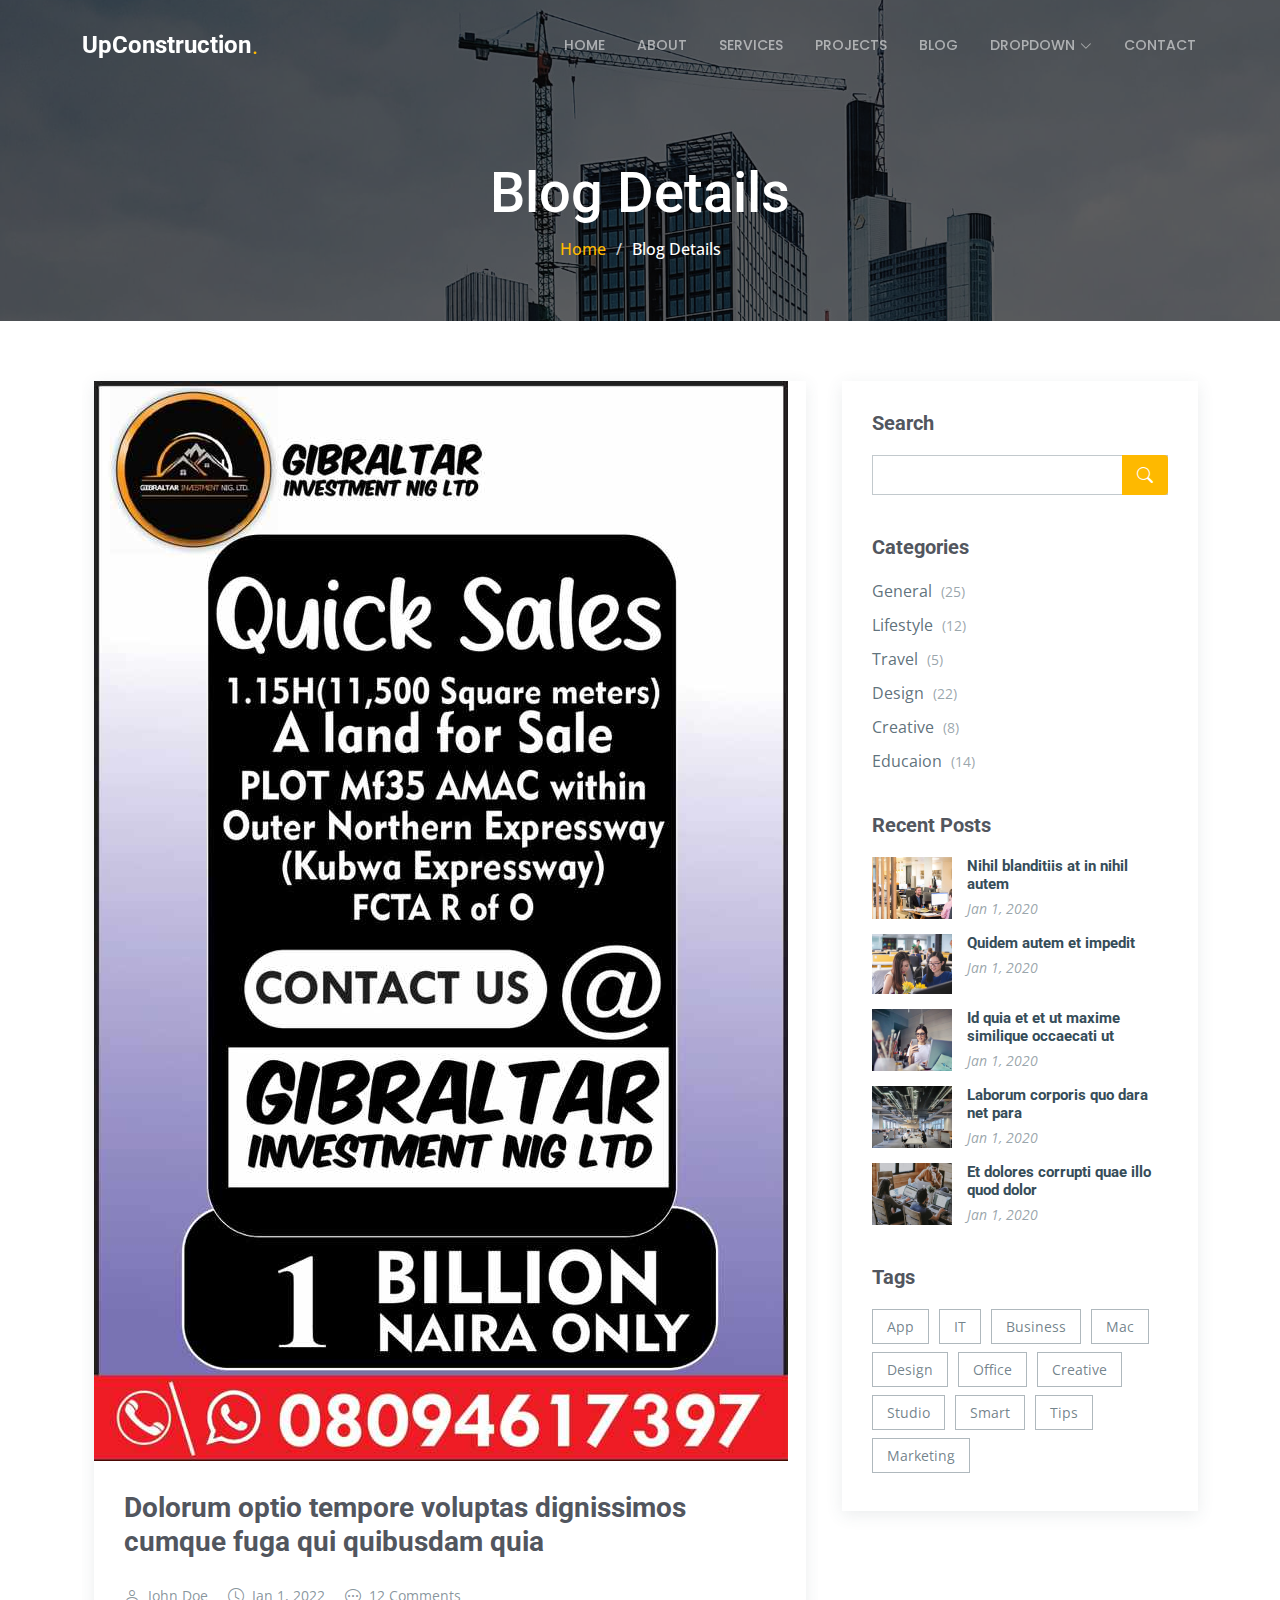
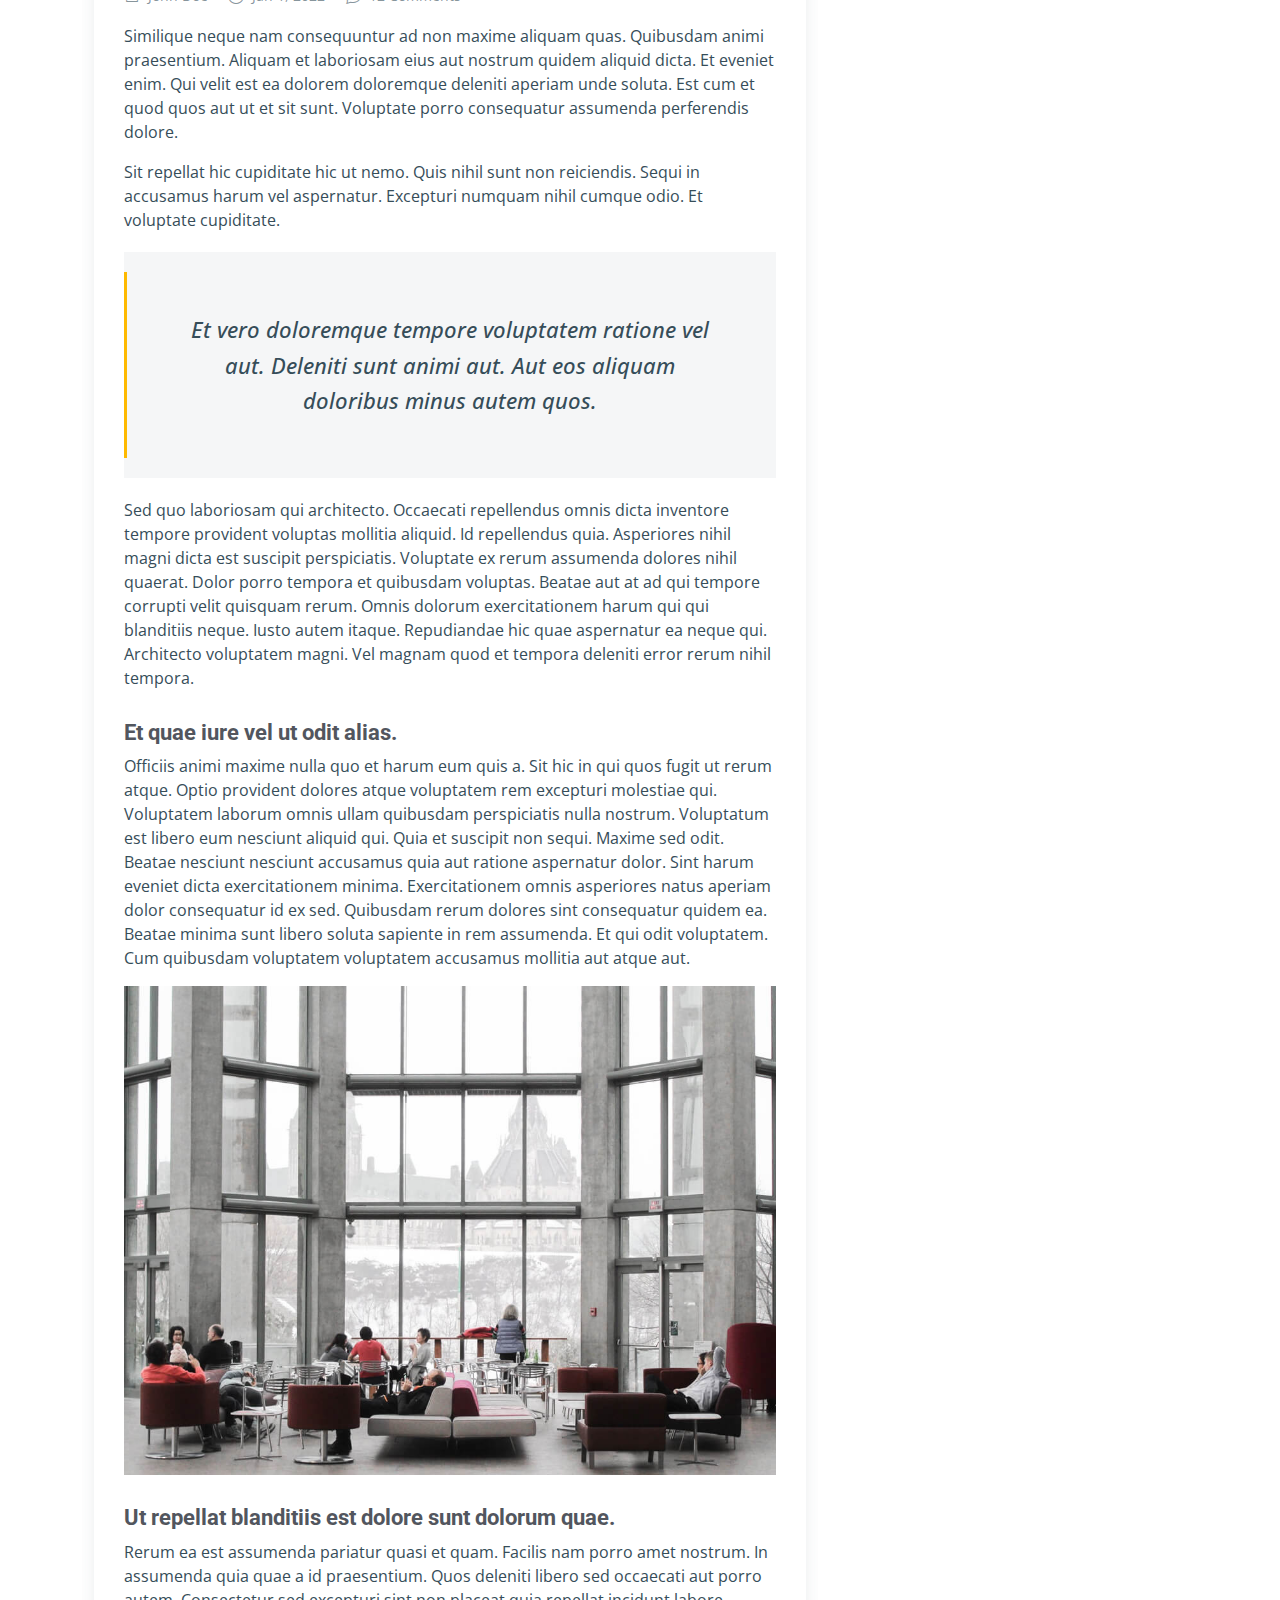
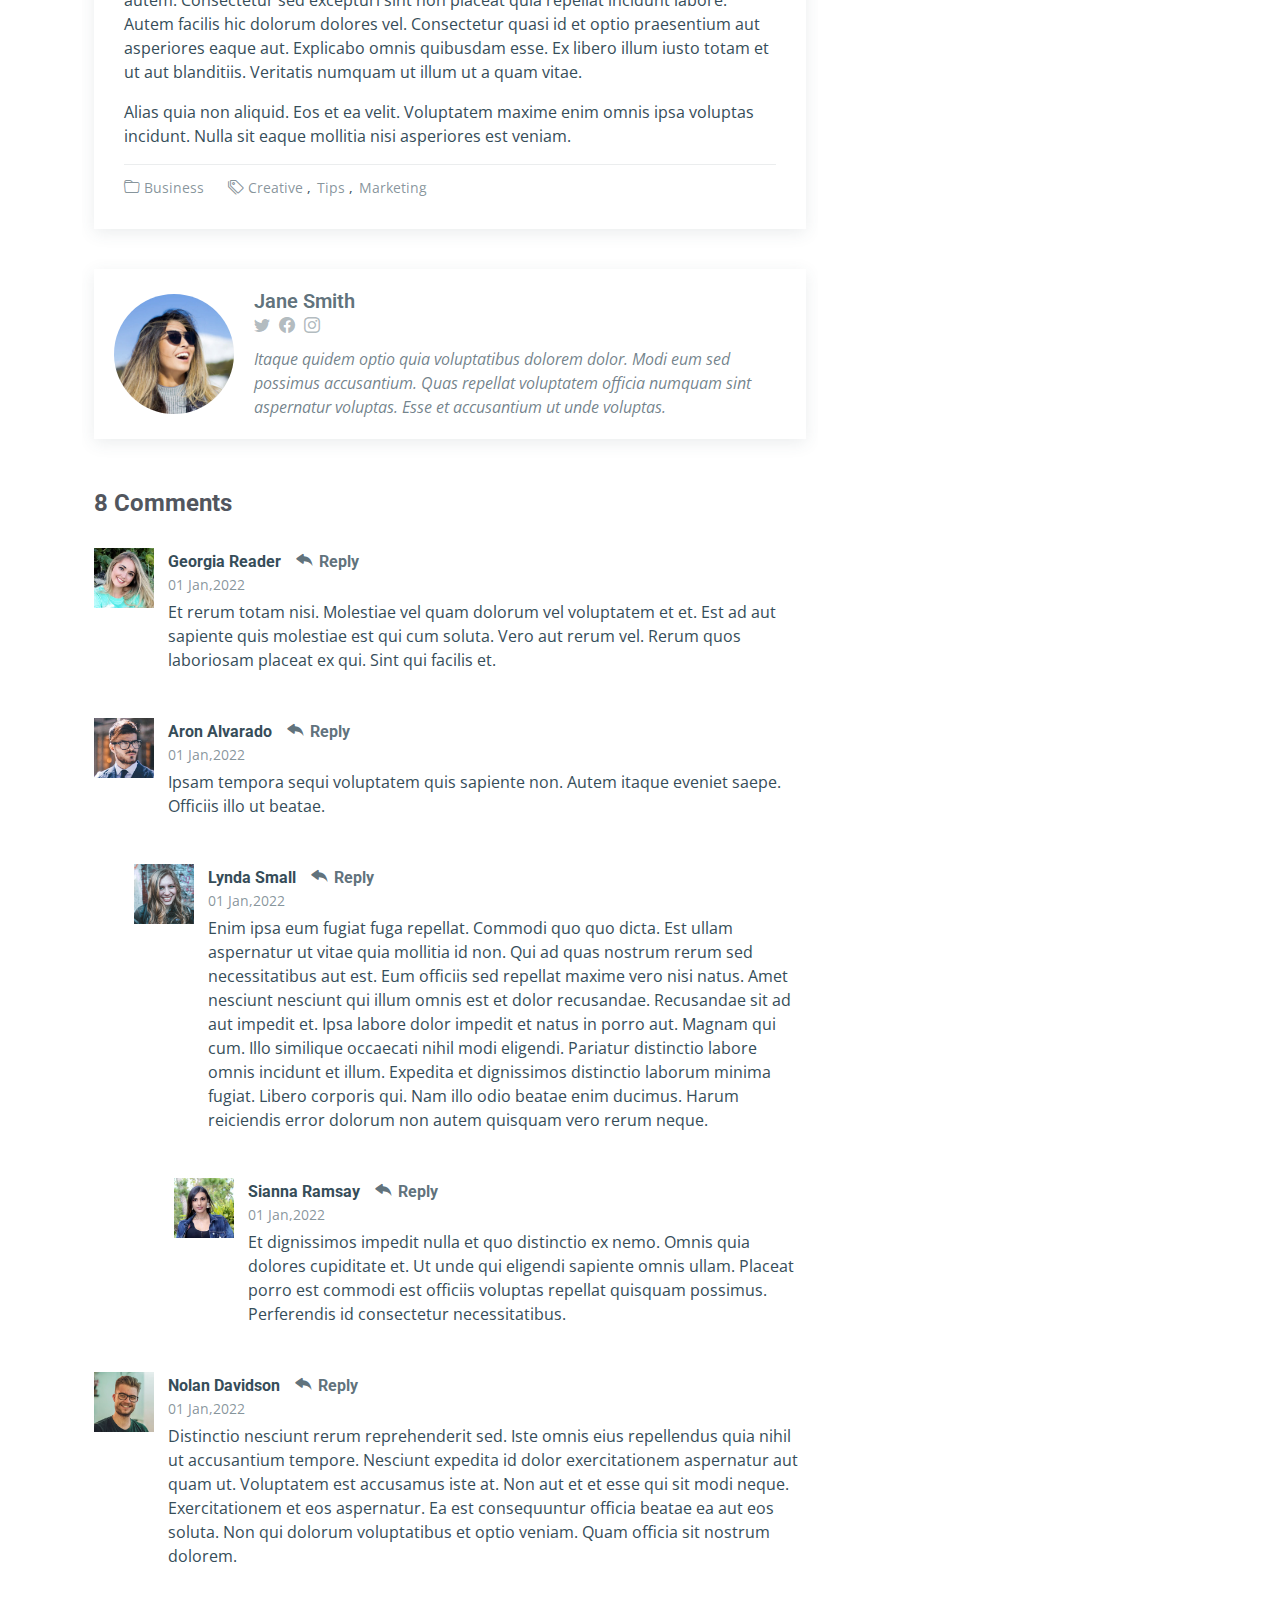
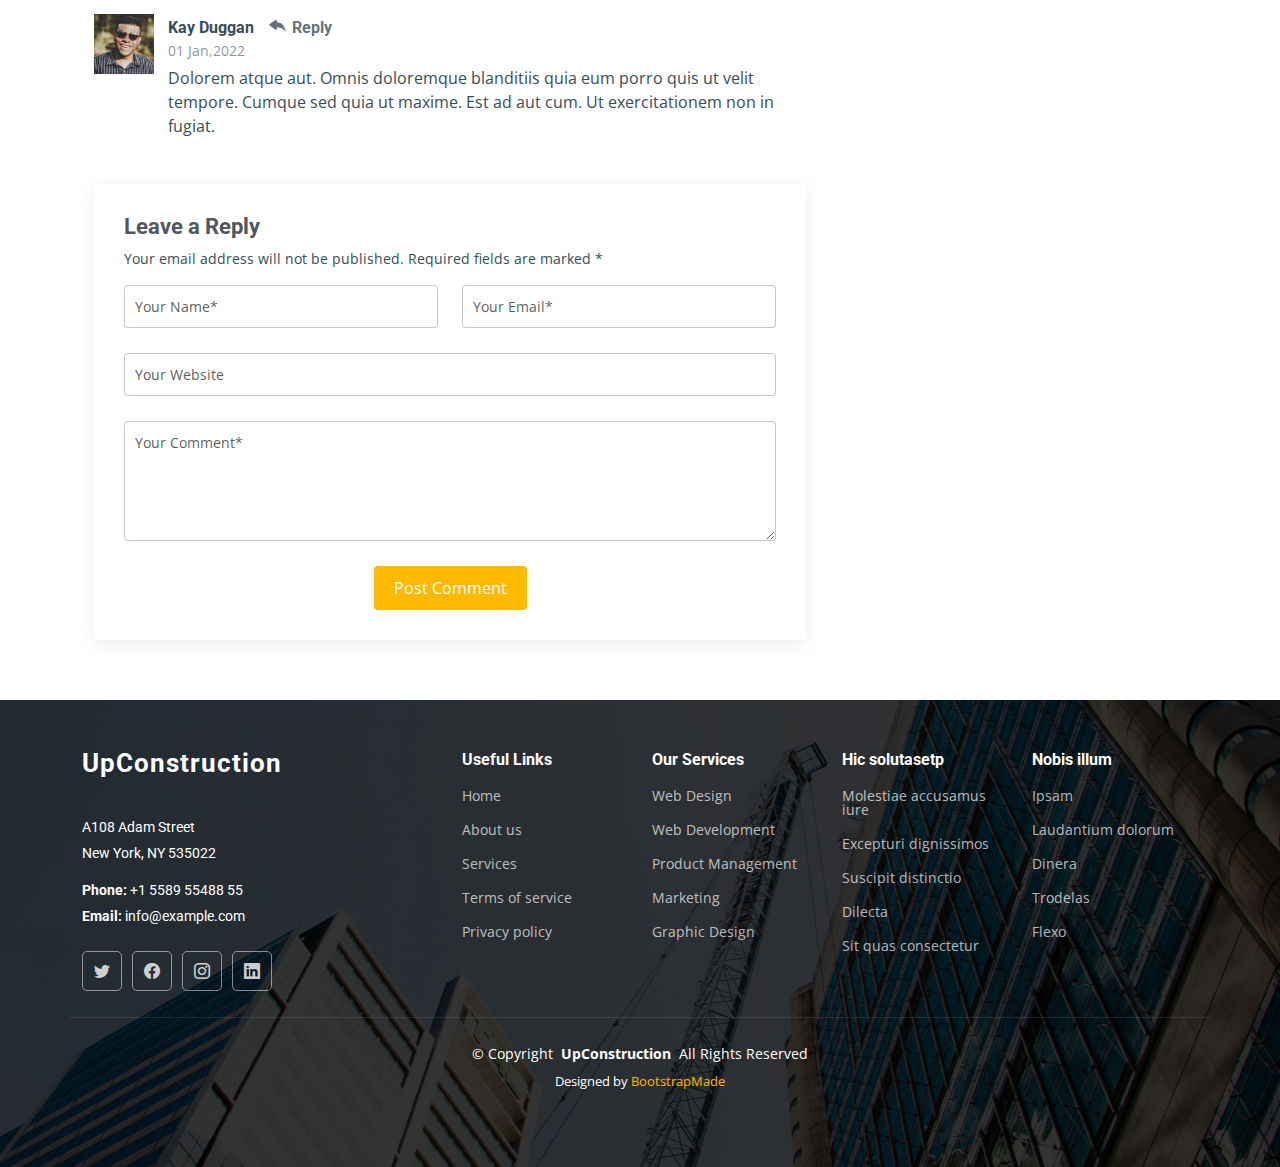
<file: blog-details.html>
<!DOCTYPE html>
<html lang="en">

<head>
  <meta charset="utf-8">
  <meta content="width=device-width, initial-scale=1.0" name="viewport">
  <title>Blog Details - UpConstruction Bootstrap Template</title>
  <meta content="" name="description">
  <meta content="" name="keywords">

  <!-- Favicons -->
  <link href="assets/img/favicon.png" rel="icon">
  <link href="assets/img/apple-touch-icon.png" rel="apple-touch-icon">

  <!-- Fonts -->
  <link href="https://fonts.googleapis.com" rel="preconnect">
  <link href="https://fonts.gstatic.com" rel="preconnect" crossorigin>
  <link href="https://fonts.googleapis.com/css2?family=Roboto:ital,wght@0,100;0,300;0,400;0,500;0,700;0,900;1,100;1,300;1,400;1,500;1,700;1,900&family=Open+Sans:ital,wght@0,300;0,400;0,500;0,600;0,700;0,800;1,300;1,400;1,500;1,600;1,700;1,800&family=Poppins:ital,wght@0,100;0,200;0,300;0,400;0,500;0,600;0,700;0,800;0,900;1,100;1,200;1,300;1,400;1,500;1,600;1,700;1,800;1,900&display=swap" rel="stylesheet">

  <!-- Vendor CSS Files -->
  <link href="assets/vendor/bootstrap/css/bootstrap.min.css" rel="stylesheet">
  <link href="assets/vendor/bootstrap-icons/bootstrap-icons.css" rel="stylesheet">
  <link href="assets/vendor/aos/aos.css" rel="stylesheet">
  <link href="assets/vendor/fontawesome-free/css/all.min.css" rel="stylesheet">
  <link href="assets/vendor/glightbox/css/glightbox.min.css" rel="stylesheet">
  <link href="assets/vendor/swiper/swiper-bundle.min.css" rel="stylesheet">

  <!-- Main CSS File -->
  <link href="assets/css/main.css" rel="stylesheet">

  <!-- =======================================================
  * Template Name: UpConstruction
  * Template URL: https://bootstrapmade.com/upconstruction-bootstrap-construction-website-template/
  * Updated: May 10 2024 with Bootstrap v5.3.3
  * Author: BootstrapMade.com
  * License: https://bootstrapmade.com/license/
  ======================================================== -->
</head>

<body class="blog-details-page">

  <header id="header" class="header d-flex align-items-center fixed-top">
    <div class="container-fluid container-xl position-relative d-flex align-items-center justify-content-between">

      <a href="index.html" class="logo d-flex align-items-center">
        <!-- Uncomment the line below if you also wish to use an image logo -->
        <!-- <img src="assets/img/logo.png" alt=""> -->
        <h1 class="sitename">UpConstruction</h1> <span>.</span>
      </a>

      <nav id="navmenu" class="navmenu">
        <ul>
          <li><a href="index.html" class="">Home</a></li>
          <li><a href="about.html">About</a></li>
          <li><a href="services.html">Services</a></li>
          <li><a href="projects.html">Projects</a></li>
          <li><a href="blog.html">Blog</a></li>
          <li class="dropdown"><a href="#"><span>Dropdown</span> <i class="bi bi-chevron-down toggle-dropdown"></i></a>
            <ul>
              <li><a href="#">Dropdown 1</a></li>
              <li class="dropdown"><a href="#"><span>Deep Dropdown</span> <i class="bi bi-chevron-down toggle-dropdown"></i></a>
                <ul>
                  <li><a href="#">Deep Dropdown 1</a></li>
                  <li><a href="#">Deep Dropdown 2</a></li>
                  <li><a href="#">Deep Dropdown 3</a></li>
                  <li><a href="#">Deep Dropdown 4</a></li>
                  <li><a href="#">Deep Dropdown 5</a></li>
                </ul>
              </li>
              <li><a href="#">Dropdown 2</a></li>
              <li><a href="#">Dropdown 3</a></li>
              <li><a href="#">Dropdown 4</a></li>
            </ul>
          </li>
          <li><a href="contact.html">Contact</a></li>
        </ul>
        <i class="mobile-nav-toggle d-xl-none bi bi-list"></i>
      </nav>

    </div>
  </header>

  <main class="main">

    <!-- Page Title -->
    <div class="page-title" data-aos="fade" style="background-image: url(assets/img/page-title-bg.jpg);">
      <div class="container position-relative">
        <h1>Blog Details</h1>
        <nav class="breadcrumbs">
          <ol>
            <li><a href="index.html">Home</a></li>
            <li class="current">Blog Details</li>
          </ol>
        </nav>
      </div>
    </div><!-- End Page Title -->

    <div class="container">
      <div class="row">

        <div class="col-lg-8">

          <!-- Blog Details Section -->
          <div id="blog-details" class="blog-details section">
            <div class="container">

              <article class="article">

                <div class="post-img">
                  <img src="assets/img/blog/blog-1.jpg" alt="" class="img-fluid">
                </div>

                <h2 class="title">Dolorum optio tempore voluptas dignissimos cumque fuga qui quibusdam quia</h2>

                <div class="meta-top">
                  <ul>
                    <li class="d-flex align-items-center"><i class="bi bi-person"></i> <a href="blog-details.html">John Doe</a></li>
                    <li class="d-flex align-items-center"><i class="bi bi-clock"></i> <a href="blog-details.html"><time datetime="2020-01-01">Jan 1, 2022</time></a></li>
                    <li class="d-flex align-items-center"><i class="bi bi-chat-dots"></i> <a href="blog-details.html">12 Comments</a></li>
                  </ul>
                </div><!-- End meta top -->

                <div class="content">
                  <p>
                    Similique neque nam consequuntur ad non maxime aliquam quas. Quibusdam animi praesentium. Aliquam et laboriosam eius aut nostrum quidem aliquid dicta.
                    Et eveniet enim. Qui velit est ea dolorem doloremque deleniti aperiam unde soluta. Est cum et quod quos aut ut et sit sunt. Voluptate porro consequatur assumenda perferendis dolore.
                  </p>

                  <p>
                    Sit repellat hic cupiditate hic ut nemo. Quis nihil sunt non reiciendis. Sequi in accusamus harum vel aspernatur. Excepturi numquam nihil cumque odio. Et voluptate cupiditate.
                  </p>

                  <blockquote>
                    <p>
                      Et vero doloremque tempore voluptatem ratione vel aut. Deleniti sunt animi aut. Aut eos aliquam doloribus minus autem quos.
                    </p>
                  </blockquote>

                  <p>
                    Sed quo laboriosam qui architecto. Occaecati repellendus omnis dicta inventore tempore provident voluptas mollitia aliquid. Id repellendus quia. Asperiores nihil magni dicta est suscipit perspiciatis. Voluptate ex rerum assumenda dolores nihil quaerat.
                    Dolor porro tempora et quibusdam voluptas. Beatae aut at ad qui tempore corrupti velit quisquam rerum. Omnis dolorum exercitationem harum qui qui blanditiis neque.
                    Iusto autem itaque. Repudiandae hic quae aspernatur ea neque qui. Architecto voluptatem magni. Vel magnam quod et tempora deleniti error rerum nihil tempora.
                  </p>

                  <h3>Et quae iure vel ut odit alias.</h3>
                  <p>
                    Officiis animi maxime nulla quo et harum eum quis a. Sit hic in qui quos fugit ut rerum atque. Optio provident dolores atque voluptatem rem excepturi molestiae qui. Voluptatem laborum omnis ullam quibusdam perspiciatis nulla nostrum. Voluptatum est libero eum nesciunt aliquid qui.
                    Quia et suscipit non sequi. Maxime sed odit. Beatae nesciunt nesciunt accusamus quia aut ratione aspernatur dolor. Sint harum eveniet dicta exercitationem minima. Exercitationem omnis asperiores natus aperiam dolor consequatur id ex sed. Quibusdam rerum dolores sint consequatur quidem ea.
                    Beatae minima sunt libero soluta sapiente in rem assumenda. Et qui odit voluptatem. Cum quibusdam voluptatem voluptatem accusamus mollitia aut atque aut.
                  </p>
                  <img src="assets/img/blog/blog-inside-post.jpg" class="img-fluid" alt="">

                  <h3>Ut repellat blanditiis est dolore sunt dolorum quae.</h3>
                  <p>
                    Rerum ea est assumenda pariatur quasi et quam. Facilis nam porro amet nostrum. In assumenda quia quae a id praesentium. Quos deleniti libero sed occaecati aut porro autem. Consectetur sed excepturi sint non placeat quia repellat incidunt labore. Autem facilis hic dolorum dolores vel.
                    Consectetur quasi id et optio praesentium aut asperiores eaque aut. Explicabo omnis quibusdam esse. Ex libero illum iusto totam et ut aut blanditiis. Veritatis numquam ut illum ut a quam vitae.
                  </p>
                  <p>
                    Alias quia non aliquid. Eos et ea velit. Voluptatem maxime enim omnis ipsa voluptas incidunt. Nulla sit eaque mollitia nisi asperiores est veniam.
                  </p>

                </div><!-- End post content -->

                <div class="meta-bottom">
                  <i class="bi bi-folder"></i>
                  <ul class="cats">
                    <li><a href="#">Business</a></li>
                  </ul>

                  <i class="bi bi-tags"></i>
                  <ul class="tags">
                    <li><a href="#">Creative</a></li>
                    <li><a href="#">Tips</a></li>
                    <li><a href="#">Marketing</a></li>
                  </ul>
                </div><!-- End meta bottom -->

              </article>

            </div>
          </div><!-- /Blog Details Section -->

          <!-- Blog Author Section -->
          <section id="blog-author" class="blog-author section">

            <div class="container">
              <div class="author-container d-flex align-items-center">
                <img src="assets/img/blog/blog-author.jpg" class="rounded-circle flex-shrink-0" alt="">
                <div>
                  <h4>Jane Smith</h4>
                  <div class="social-links">
                    <a href="https://twitters.com/#"><i class="bi bi-twitter"></i></a>
                    <a href="https://facebook.com/#"><i class="bi bi-facebook"></i></a>
                    <a href="https://instagram.com/#"><i class="biu bi-instagram"></i></a>
                  </div>
                  <p>
                    Itaque quidem optio quia voluptatibus dolorem dolor. Modi eum sed possimus accusantium. Quas repellat voluptatem officia numquam sint aspernatur voluptas. Esse et accusantium ut unde voluptas.
                  </p>
                </div>
              </div>
            </div>

          </section><!-- /Blog Author Section -->

          <!-- Blog Comments Section -->
          <section id="blog-comments" class="blog-comments section">

            <div class="container">

              <h4 class="comments-count">8 Comments</h4>

              <div id="comment-1" class="comment">
                <div class="d-flex">
                  <div class="comment-img"><img src="assets/img/blog/comments-1.jpg" alt=""></div>
                  <div>
                    <h5><a href="">Georgia Reader</a> <a href="#" class="reply"><i class="bi bi-reply-fill"></i> Reply</a></h5>
                    <time datetime="2020-01-01">01 Jan,2022</time>
                    <p>
                      Et rerum totam nisi. Molestiae vel quam dolorum vel voluptatem et et. Est ad aut sapiente quis molestiae est qui cum soluta.
                      Vero aut rerum vel. Rerum quos laboriosam placeat ex qui. Sint qui facilis et.
                    </p>
                  </div>
                </div>
              </div><!-- End comment #1 -->

              <div id="comment-2" class="comment">
                <div class="d-flex">
                  <div class="comment-img"><img src="assets/img/blog/comments-2.jpg" alt=""></div>
                  <div>
                    <h5><a href="">Aron Alvarado</a> <a href="#" class="reply"><i class="bi bi-reply-fill"></i> Reply</a></h5>
                    <time datetime="2020-01-01">01 Jan,2022</time>
                    <p>
                      Ipsam tempora sequi voluptatem quis sapiente non. Autem itaque eveniet saepe. Officiis illo ut beatae.
                    </p>
                  </div>
                </div>

                <div id="comment-reply-1" class="comment comment-reply">
                  <div class="d-flex">
                    <div class="comment-img"><img src="assets/img/blog/comments-3.jpg" alt=""></div>
                    <div>
                      <h5><a href="">Lynda Small</a> <a href="#" class="reply"><i class="bi bi-reply-fill"></i> Reply</a></h5>
                      <time datetime="2020-01-01">01 Jan,2022</time>
                      <p>
                        Enim ipsa eum fugiat fuga repellat. Commodi quo quo dicta. Est ullam aspernatur ut vitae quia mollitia id non. Qui ad quas nostrum rerum sed necessitatibus aut est. Eum officiis sed repellat maxime vero nisi natus. Amet nesciunt nesciunt qui illum omnis est et dolor recusandae.

                        Recusandae sit ad aut impedit et. Ipsa labore dolor impedit et natus in porro aut. Magnam qui cum. Illo similique occaecati nihil modi eligendi. Pariatur distinctio labore omnis incidunt et illum. Expedita et dignissimos distinctio laborum minima fugiat.

                        Libero corporis qui. Nam illo odio beatae enim ducimus. Harum reiciendis error dolorum non autem quisquam vero rerum neque.
                      </p>
                    </div>
                  </div>

                  <div id="comment-reply-2" class="comment comment-reply">
                    <div class="d-flex">
                      <div class="comment-img"><img src="assets/img/blog/comments-4.jpg" alt=""></div>
                      <div>
                        <h5><a href="">Sianna Ramsay</a> <a href="#" class="reply"><i class="bi bi-reply-fill"></i> Reply</a></h5>
                        <time datetime="2020-01-01">01 Jan,2022</time>
                        <p>
                          Et dignissimos impedit nulla et quo distinctio ex nemo. Omnis quia dolores cupiditate et. Ut unde qui eligendi sapiente omnis ullam. Placeat porro est commodi est officiis voluptas repellat quisquam possimus. Perferendis id consectetur necessitatibus.
                        </p>
                      </div>
                    </div>

                  </div><!-- End comment reply #2-->

                </div><!-- End comment reply #1-->

              </div><!-- End comment #2-->

              <div id="comment-3" class="comment">
                <div class="d-flex">
                  <div class="comment-img"><img src="assets/img/blog/comments-5.jpg" alt=""></div>
                  <div>
                    <h5><a href="">Nolan Davidson</a> <a href="#" class="reply"><i class="bi bi-reply-fill"></i> Reply</a></h5>
                    <time datetime="2020-01-01">01 Jan,2022</time>
                    <p>
                      Distinctio nesciunt rerum reprehenderit sed. Iste omnis eius repellendus quia nihil ut accusantium tempore. Nesciunt expedita id dolor exercitationem aspernatur aut quam ut. Voluptatem est accusamus iste at.
                      Non aut et et esse qui sit modi neque. Exercitationem et eos aspernatur. Ea est consequuntur officia beatae ea aut eos soluta. Non qui dolorum voluptatibus et optio veniam. Quam officia sit nostrum dolorem.
                    </p>
                  </div>
                </div>

              </div><!-- End comment #3 -->

              <div id="comment-4" class="comment">
                <div class="d-flex">
                  <div class="comment-img"><img src="assets/img/blog/comments-6.jpg" alt=""></div>
                  <div>
                    <h5><a href="">Kay Duggan</a> <a href="#" class="reply"><i class="bi bi-reply-fill"></i> Reply</a></h5>
                    <time datetime="2020-01-01">01 Jan,2022</time>
                    <p>
                      Dolorem atque aut. Omnis doloremque blanditiis quia eum porro quis ut velit tempore. Cumque sed quia ut maxime. Est ad aut cum. Ut exercitationem non in fugiat.
                    </p>
                  </div>
                </div>

              </div><!-- End comment #4 -->

              <div class="reply-form">

                <h4>Leave a Reply</h4>
                <p>Your email address will not be published. Required fields are marked * </p>
                <form action="">
                  <div class="row">
                    <div class="col-md-6 form-group">
                      <input name="name" type="text" class="form-control" placeholder="Your Name*">
                    </div>
                    <div class="col-md-6 form-group">
                      <input name="email" type="text" class="form-control" placeholder="Your Email*">
                    </div>
                  </div>
                  <div class="row">
                    <div class="col form-group">
                      <input name="website" type="text" class="form-control" placeholder="Your Website">
                    </div>
                  </div>
                  <div class="row">
                    <div class="col form-group">
                      <textarea name="comment" class="form-control" placeholder="Your Comment*"></textarea>
                    </div>
                  </div>

                  <div class="text-center">
                    <button type="submit" class="btn btn-primary">Post Comment</button>
                  </div>

                </form>

              </div>

            </div>

          </section><!-- /Blog Comments Section -->

        </div>

        <div class="col-lg-4 sidebar">

          <div class="widgets-container">

            <!-- Search Widget -->
            <div class="search-widget widget-item">

              <h3 class="widget-title">Search</h3>
              <form action="">
                <input type="text">
                <button type="submit"><i class="bi bi-search"></i></button>
              </form>

            </div><!--/Search Widget -->

            <!-- Categories Widget -->
            <div class="categories-widget widget-item">

              <h3 class="widget-title">Categories</h3>
              <ul class="mt-3">
                <li><a href="#">General <span>(25)</span></a></li>
                <li><a href="#">Lifestyle <span>(12)</span></a></li>
                <li><a href="#">Travel <span>(5)</span></a></li>
                <li><a href="#">Design <span>(22)</span></a></li>
                <li><a href="#">Creative <span>(8)</span></a></li>
                <li><a href="#">Educaion <span>(14)</span></a></li>
              </ul>

            </div><!--/Categories Widget -->

            <!-- Recent Posts Widget -->
            <div class="recent-posts-widget widget-item">

              <h3 class="widget-title">Recent Posts</h3>

              <div class="post-item">
                <img src="assets/img/blog/blog-recent-1.jpg" alt="" class="flex-shrink-0">
                <div>
                  <h4><a href="blog-details.html">Nihil blanditiis at in nihil autem</a></h4>
                  <time datetime="2020-01-01">Jan 1, 2020</time>
                </div>
              </div><!-- End recent post item-->

              <div class="post-item">
                <img src="assets/img/blog/blog-recent-2.jpg" alt="" class="flex-shrink-0">
                <div>
                  <h4><a href="blog-details.html">Quidem autem et impedit</a></h4>
                  <time datetime="2020-01-01">Jan 1, 2020</time>
                </div>
              </div><!-- End recent post item-->

              <div class="post-item">
                <img src="assets/img/blog/blog-recent-3.jpg" alt="" class="flex-shrink-0">
                <div>
                  <h4><a href="blog-details.html">Id quia et et ut maxime similique occaecati ut</a></h4>
                  <time datetime="2020-01-01">Jan 1, 2020</time>
                </div>
              </div><!-- End recent post item-->

              <div class="post-item">
                <img src="assets/img/blog/blog-recent-4.jpg" alt="" class="flex-shrink-0">
                <div>
                  <h4><a href="blog-details.html">Laborum corporis quo dara net para</a></h4>
                  <time datetime="2020-01-01">Jan 1, 2020</time>
                </div>
              </div><!-- End recent post item-->

              <div class="post-item">
                <img src="assets/img/blog/blog-recent-5.jpg" alt="" class="flex-shrink-0">
                <div>
                  <h4><a href="blog-details.html">Et dolores corrupti quae illo quod dolor</a></h4>
                  <time datetime="2020-01-01">Jan 1, 2020</time>
                </div>
              </div><!-- End recent post item-->

            </div><!--/Recent Posts Widget -->

            <!-- Tags Widget -->
            <div class="tags-widget widget-item">

              <h3 class="widget-title">Tags</h3>
              <ul>
                <li><a href="#">App</a></li>
                <li><a href="#">IT</a></li>
                <li><a href="#">Business</a></li>
                <li><a href="#">Mac</a></li>
                <li><a href="#">Design</a></li>
                <li><a href="#">Office</a></li>
                <li><a href="#">Creative</a></li>
                <li><a href="#">Studio</a></li>
                <li><a href="#">Smart</a></li>
                <li><a href="#">Tips</a></li>
                <li><a href="#">Marketing</a></li>
              </ul>

            </div><!--/Tags Widget -->

          </div>

        </div>

      </div>
    </div>

  </main>

  <footer id="footer" class="footer">

    <div class="container footer-top">
      <div class="row gy-4">
        <div class="col-lg-4 col-md-6 footer-about">
          <a href="index.html" class="logo d-flex align-items-center">
            <span class="sitename">UpConstruction</span>
          </a>
          <div class="footer-contact pt-3">
            <p>A108 Adam Street</p>
            <p>New York, NY 535022</p>
            <p class="mt-3"><strong>Phone:</strong> <span>+1 5589 55488 55</span></p>
            <p><strong>Email:</strong> <span>info@example.com</span></p>
          </div>
          <div class="social-links d-flex mt-4">
            <a href=""><i class="bi bi-twitter"></i></a>
            <a href=""><i class="bi bi-facebook"></i></a>
            <a href=""><i class="bi bi-instagram"></i></a>
            <a href=""><i class="bi bi-linkedin"></i></a>
          </div>
        </div>

        <div class="col-lg-2 col-md-3 footer-links">
          <h4>Useful Links</h4>
          <ul>
            <li><a href="#">Home</a></li>
            <li><a href="#">About us</a></li>
            <li><a href="#">Services</a></li>
            <li><a href="#">Terms of service</a></li>
            <li><a href="#">Privacy policy</a></li>
          </ul>
        </div>

        <div class="col-lg-2 col-md-3 footer-links">
          <h4>Our Services</h4>
          <ul>
            <li><a href="#">Web Design</a></li>
            <li><a href="#">Web Development</a></li>
            <li><a href="#">Product Management</a></li>
            <li><a href="#">Marketing</a></li>
            <li><a href="#">Graphic Design</a></li>
          </ul>
        </div>

        <div class="col-lg-2 col-md-3 footer-links">
          <h4>Hic solutasetp</h4>
          <ul>
            <li><a href="#">Molestiae accusamus iure</a></li>
            <li><a href="#">Excepturi dignissimos</a></li>
            <li><a href="#">Suscipit distinctio</a></li>
            <li><a href="#">Dilecta</a></li>
            <li><a href="#">Sit quas consectetur</a></li>
          </ul>
        </div>

        <div class="col-lg-2 col-md-3 footer-links">
          <h4>Nobis illum</h4>
          <ul>
            <li><a href="#">Ipsam</a></li>
            <li><a href="#">Laudantium dolorum</a></li>
            <li><a href="#">Dinera</a></li>
            <li><a href="#">Trodelas</a></li>
            <li><a href="#">Flexo</a></li>
          </ul>
        </div>

      </div>
    </div>

    <div class="container copyright text-center mt-4">
      <p>© <span>Copyright</span> <strong class="px-1 sitename">UpConstruction</strong> <span>All Rights Reserved</span></p>
      <div class="credits">
        <!-- All the links in the footer should remain intact. -->
        <!-- You can delete the links only if you've purchased the pro version. -->
        <!-- Licensing information: https://bootstrapmade.com/license/ -->
        <!-- Purchase the pro version with working PHP/AJAX contact form: [buy-url] -->
        Designed by <a href="https://bootstrapmade.com/">BootstrapMade</a>
      </div>
    </div>

  </footer>

  <!-- Scroll Top -->
  <a href="#" id="scroll-top" class="scroll-top d-flex align-items-center justify-content-center"><i class="bi bi-arrow-up-short"></i></a>

  <!-- Preloader -->
  <div id="preloader"></div>

  <!-- Vendor JS Files -->
  <script src="assets/vendor/bootstrap/js/bootstrap.bundle.min.js"></script>
  <script src="assets/vendor/php-email-form/validate.js"></script>
  <script src="assets/vendor/aos/aos.js"></script>
  <script src="assets/vendor/glightbox/js/glightbox.min.js"></script>
  <script src="assets/vendor/imagesloaded/imagesloaded.pkgd.min.js"></script>
  <script src="assets/vendor/isotope-layout/isotope.pkgd.min.js"></script>
  <script src="assets/vendor/swiper/swiper-bundle.min.js"></script>
  <script src="assets/vendor/purecounter/purecounter_vanilla.js"></script>

  <!-- Main JS File -->
  <script src="assets/js/main.js"></script>

</body>

</html>
</file>
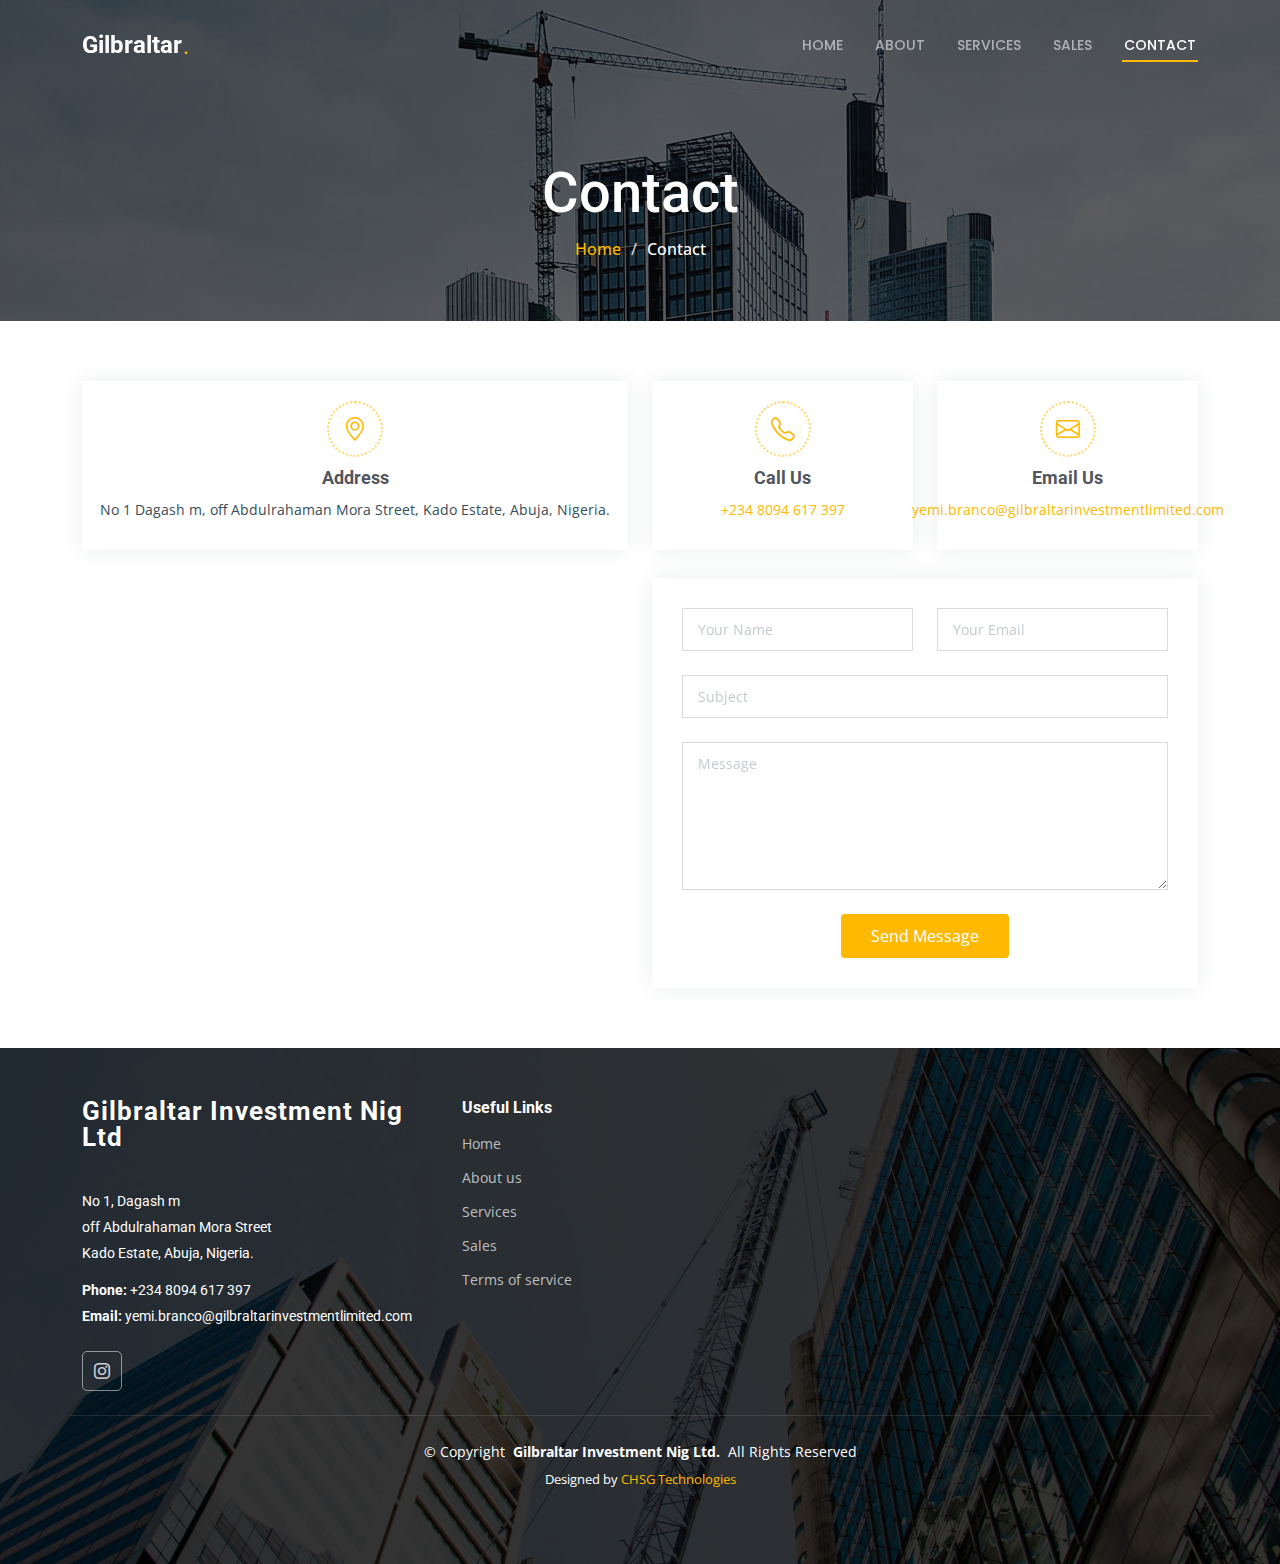
<file: contact.html>
<!DOCTYPE html>
<html lang="en">
  <head>
    <meta charset="utf-8" />
    <meta content="width=device-width, initial-scale=1.0" name="viewport" />
    <title>Contact - Gilbraltar</title>
    <meta content="" name="description" />
    <meta content="" name="keywords" />

    <!-- Favicons -->
    <link href="assets/img/favicon.png" rel="icon" />
    <link href="assets/img/apple-touch-icon.png" rel="apple-touch-icon" />

    <!-- Fonts -->
    <link href="https://fonts.googleapis.com" rel="preconnect" />
    <link href="https://fonts.gstatic.com" rel="preconnect" crossorigin />
    <link
      href="https://fonts.googleapis.com/css2?family=Roboto:ital,wght@0,100;0,300;0,400;0,500;0,700;0,900;1,100;1,300;1,400;1,500;1,700;1,900&family=Open+Sans:ital,wght@0,300;0,400;0,500;0,600;0,700;0,800;1,300;1,400;1,500;1,600;1,700;1,800&family=Poppins:ital,wght@0,100;0,200;0,300;0,400;0,500;0,600;0,700;0,800;0,900;1,100;1,200;1,300;1,400;1,500;1,600;1,700;1,800;1,900&display=swap"
      rel="stylesheet"
    />

    <!-- Vendor CSS Files -->
    <link
      href="assets/vendor/bootstrap/css/bootstrap.min.css"
      rel="stylesheet"
    />
    <link
      href="assets/vendor/bootstrap-icons/bootstrap-icons.css"
      rel="stylesheet"
    />
    <link href="assets/vendor/aos/aos.css" rel="stylesheet" />
    <link
      href="assets/vendor/fontawesome-free/css/all.min.css"
      rel="stylesheet"
    />
    <link
      href="assets/vendor/glightbox/css/glightbox.min.css"
      rel="stylesheet"
    />
    <link href="assets/vendor/swiper/swiper-bundle.min.css" rel="stylesheet" />

    <!-- Main CSS File -->
    <link href="assets/css/main.css" rel="stylesheet" />
  </head>

  <body class="contact-page">
    <header id="header" class="header d-flex align-items-center fixed-top">
      <div
        class="container-fluid container-xl position-relative d-flex align-items-center justify-content-between"
      >
        <a href="index.html" class="logo d-flex align-items-center">
          <!-- Uncomment the line below if you also wish to use an image logo -->
          <!-- <img src="assets/img/logo.png" alt=""> -->
          <h1 class="sitename">Gilbraltar</h1>
          <span>.</span>
        </a>

        <nav id="navmenu" class="navmenu">
          <ul>
            <li><a href="index.html" class="">Home</a></li>
            <li><a href="about.html">About</a></li>
            <li><a href="services.html">Services</a></li>
            <li><a href="sales.html">Sales</a></li>
            <li><a href="contact.html" class="active">Contact</a></li>
          </ul>
          <i class="mobile-nav-toggle d-xl-none bi bi-list"></i>
        </nav>
      </div>
    </header>

    <main class="main">
      <!-- Page Title -->
      <div
        class="page-title"
        data-aos="fade"
        style="background-image: url(assets/img/page-title-bg.jpg)"
      >
        <div class="container position-relative">
          <h1>Contact</h1>
          <nav class="breadcrumbs">
            <ol>
              <li><a href="index.html">Home</a></li>
              <li class="current">Contact</li>
            </ol>
          </nav>
        </div>
      </div>
      <!-- End Page Title -->

      <!-- Contact Section -->
      <section id="contact" class="contact section">
        <div class="container" data-aos="fade-up" data-aos-delay="100">
          <div class="row gy-4">
            <div class="col-lg-6">
              <div
                class="info-item d-flex flex-column justify-content-center align-items-center"
                data-aos="fade-up"
                data-aos-delay="200"
              >
                <i class="bi bi-geo-alt"></i>
                <h3>Address</h3>
                <p>
                  No 1 Dagash m, off Abdulrahaman Mora Street, Kado Estate,
                  Abuja, Nigeria.
                </p>
              </div>
            </div>
            <!-- End Info Item -->

            <div class="col-lg-3 col-md-6">
              <div
                class="info-item d-flex flex-column justify-content-center align-items-center"
                data-aos="fade-up"
                data-aos-delay="300"
              >
                <i class="bi bi-telephone"></i>
                <h3>Call Us</h3>
                <p><a href="tel:+2348094617397"> +234 8094 617 397</a></p>
              </div>
            </div>
            <!-- End Info Item -->

            <div class="col-lg-3 col-md-6">
              <div
                class="info-item d-flex flex-column justify-content-center align-items-center"
                data-aos="fade-up"
                data-aos-delay="400"
              >
                <i class="bi bi-envelope"></i>
                <h3>Email Us</h3>
                <p>
                  <a href="mailto:"
                    >yemi.branco@gilbraltarinvestmentlimited.com</a
                  >
                </p>
              </div>
            </div>
            <!-- End Info Item -->
          </div>

          <div class="row gy-4 mt-1">
            <div class="col-lg-6" data-aos="fade-up" data-aos-delay="300">
              <iframe
                src="https://www.google.com/maps/embed?pb=!1m18!1m12!1m3!1d3939.7755063554387!2d7.4131868999999995!3d9.084204699999999!2m3!1f0!2f0!3f0!3m2!1i1024!2i768!4f13.1!3m3!1m2!1s0x104e7516fd5b9029%3A0x9f56c82c741d1d84!2s1%20Dagash%20M.%20St%2C%20off%20Abdulrahman%20Mora%20Street%2C%20Municipal%2C%20Abuja%20900108%2C%20Federal%20Capital%20Territory!5e0!3m2!1sen!2sng!4v1719264224217!5m2!1sen!2sng"
                frameborder="0"
                style="border: 0; width: 100%; height: 400px"
                allowfullscreen=""
                loading="lazy"
                referrerpolicy="no-referrer-when-downgrade"
              ></iframe>
            </div>
            <!-- End Google Maps -->

            <div class="col-lg-6">
              <form
                action="forms/contact.php"
                method="post"
                class="php-email-form"
                data-aos="fade-up"
                data-aos-delay="400"
              >
                <div class="row gy-4">
                  <div class="col-md-6">
                    <input
                      type="text"
                      name="name"
                      class="form-control"
                      placeholder="Your Name"
                      required=""
                    />
                  </div>

                  <div class="col-md-6">
                    <input
                      type="email"
                      class="form-control"
                      name="email"
                      placeholder="Your Email"
                      required=""
                    />
                  </div>

                  <div class="col-md-12">
                    <input
                      type="text"
                      class="form-control"
                      name="subject"
                      placeholder="Subject"
                      required=""
                    />
                  </div>

                  <div class="col-md-12">
                    <textarea
                      class="form-control"
                      name="message"
                      rows="6"
                      placeholder="Message"
                      required=""
                    ></textarea>
                  </div>

                  <div class="col-md-12 text-center">
                    <div class="loading">Loading</div>
                    <div class="error-message"></div>
                    <div class="sent-message">
                      Your message has been sent. Thank you!
                    </div>

                    <button type="submit">Send Message</button>
                  </div>
                </div>
              </form>
            </div>
            <!-- End Contact Form -->
          </div>
        </div>
      </section>
      <!-- /Contact Section -->
    </main>

    <footer id="footer" class="footer">
      <div class="container footer-top">
        <div class="row gy-4">
          <div class="col-lg-4 col-md-6 footer-about">
            <a href="index.html" class="logo d-flex align-items-center">
              <span class="sitename">Gilbraltar Investment Nig Ltd</span>
            </a>
            <div class="footer-contact pt-3">
              <p>No 1, Dagash m</p>
              <p>off Abdulrahaman Mora Street</p>
              <p>Kado Estate, Abuja, Nigeria.</p>
              <p class="mt-3">
                <strong>Phone:</strong> <span> +234 8094 617 397</span>
              </p>
              <p>
                <strong>Email:</strong>
                <span>yemi.branco@gilbraltarinvestmentlimited.com</span>
              </p>
            </div>
            <div class="social-links d-flex mt-4">
              <a href="https://www.instagram.com/gibraltarinvestmentnigltd/"
                ><i class="bi bi-instagram"></i
              ></a>
            </div>
          </div>

          <div class="col-lg-2 col-md-3 footer-links">
            <h4>Useful Links</h4>
            <ul>
              <li><a href="/">Home</a></li>
              <li><a href="/about.html">About us</a></li>
              <li><a href="/services.html">Services</a></li>
              <li><a href="/sales.html">Sales</a></li>
              <li><a href="#">Terms of service</a></li>
            </ul>
          </div>
        </div>
      </div>

      <div class="container copyright text-center mt-4">
        <p>
          © <span>Copyright</span>
          <strong class="px-1 sitename">Gilbraltar Investment Nig Ltd.</strong>
          <span>All Rights Reserved</span>
        </p>
        <div class="credits">
          Designed by <a href="https://chsgtech.com/">CHSG Technologies</a>
        </div>
      </div>
    </footer>

    <!-- Scroll Top -->
    <a
      href="#"
      id="scroll-top"
      class="scroll-top d-flex align-items-center justify-content-center"
      ><i class="bi bi-arrow-up-short"></i
    ></a>

    <!-- Preloader -->
    <div id="preloader"></div>

    <!-- Vendor JS Files -->
    <script src="assets/vendor/bootstrap/js/bootstrap.bundle.min.js"></script>
    <script src="assets/vendor/php-email-form/validate.js"></script>
    <script src="assets/vendor/aos/aos.js"></script>
    <script src="assets/vendor/glightbox/js/glightbox.min.js"></script>
    <script src="assets/vendor/imagesloaded/imagesloaded.pkgd.min.js"></script>
    <script src="assets/vendor/isotope-layout/isotope.pkgd.min.js"></script>
    <script src="assets/vendor/swiper/swiper-bundle.min.js"></script>
    <script src="assets/vendor/purecounter/purecounter_vanilla.js"></script>

    <!-- Main JS File -->
    <script src="assets/js/main.js"></script>
  </body>
</html>
</file>
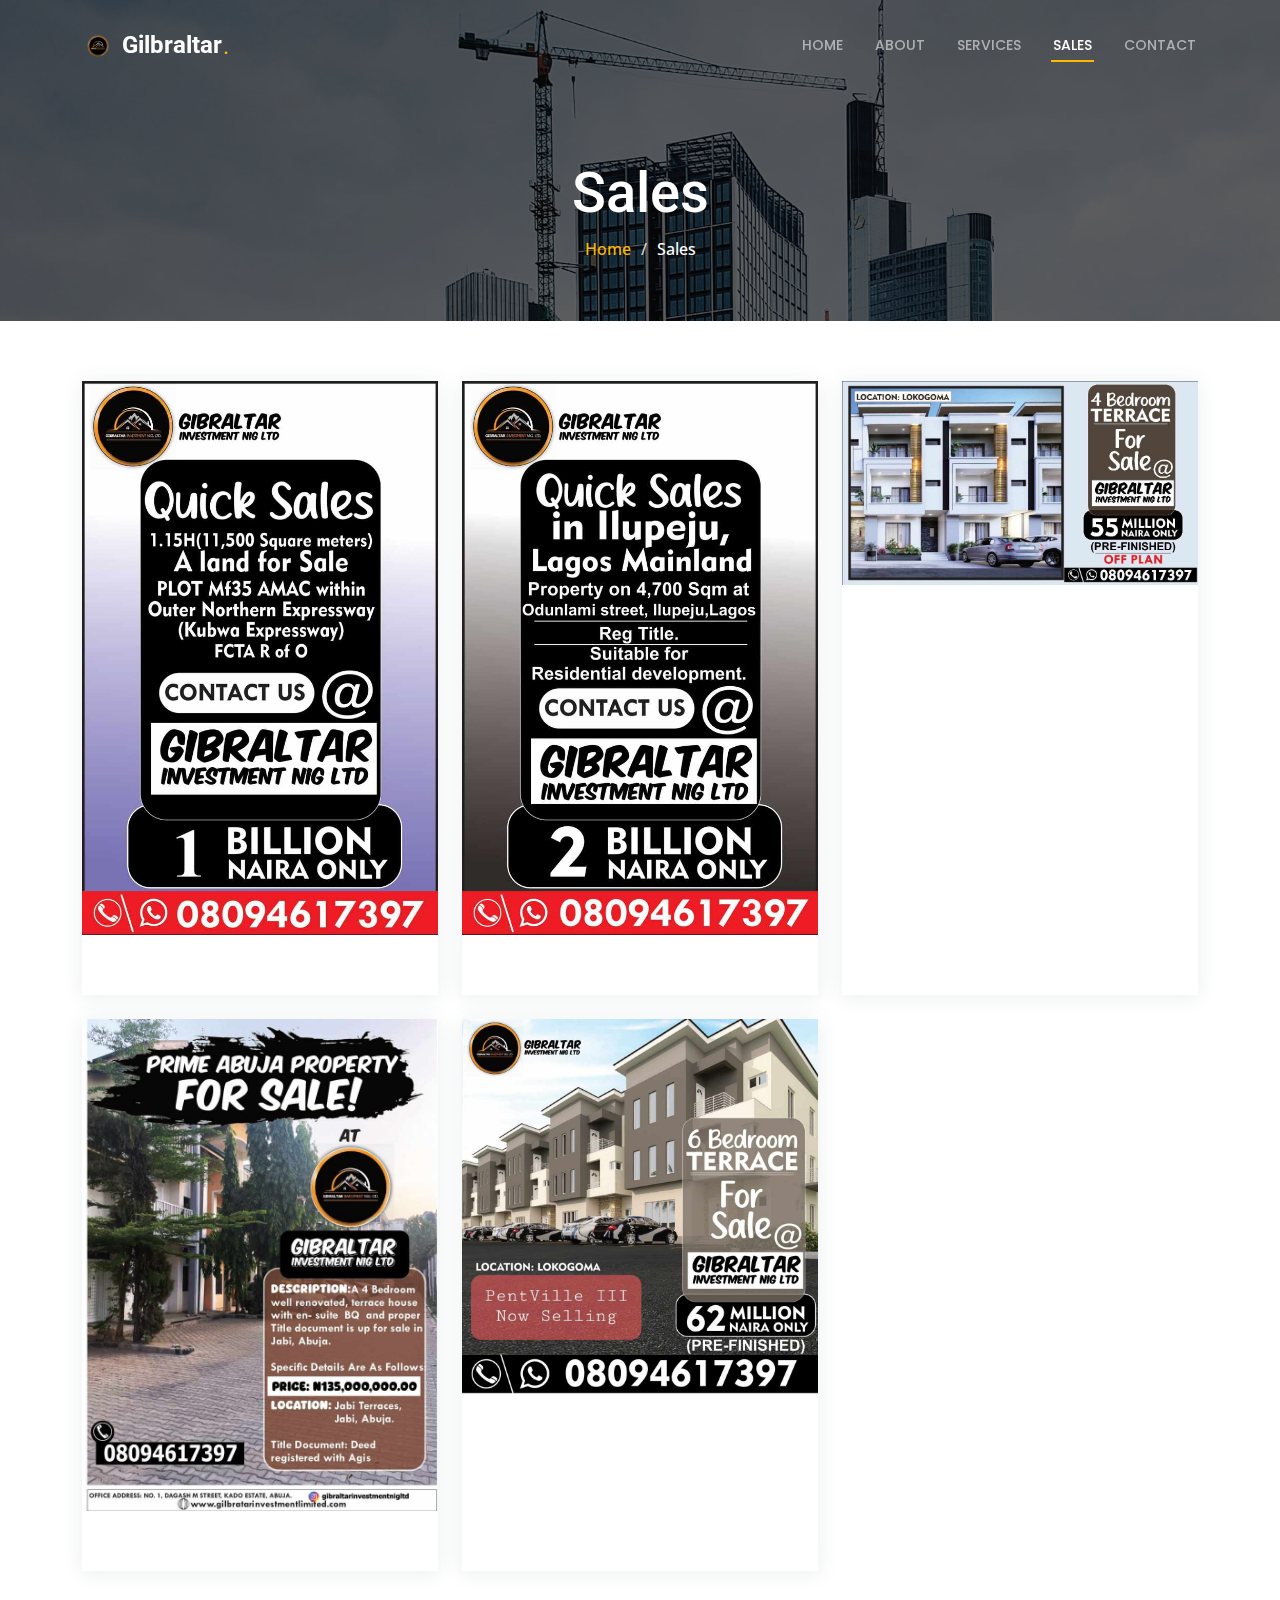
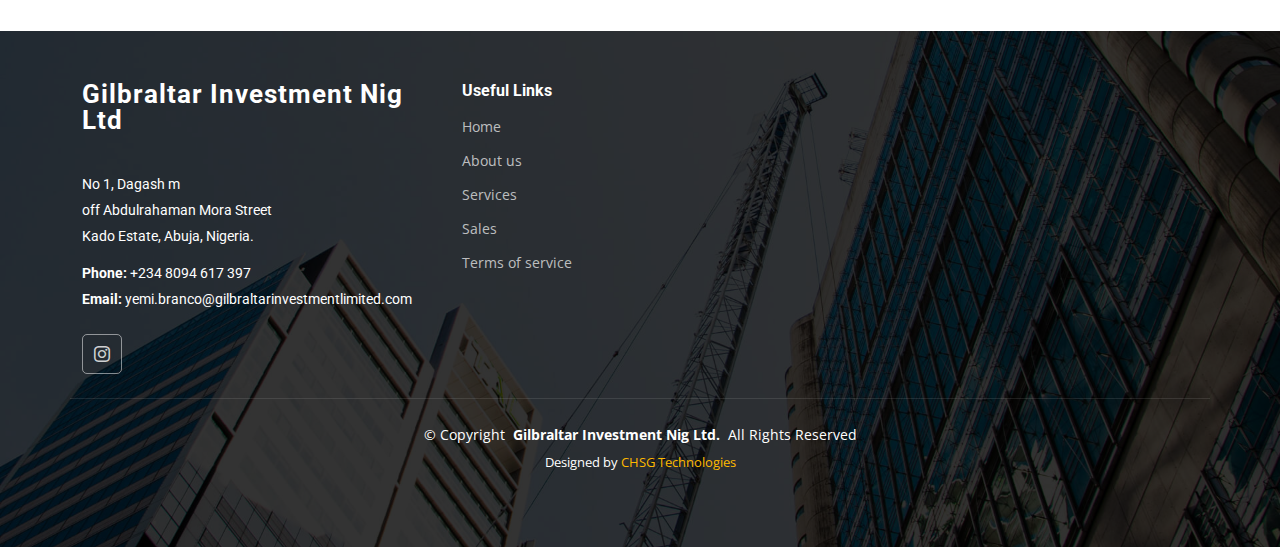
<file: sales.html>
<!DOCTYPE html>
<html lang="en">

<head>
  <meta charset="utf-8" />
  <meta content="width=device-width, initial-scale=1.0" name="viewport" />
  <title>Sales - Gilbraltar</title>
  <meta content="" name="description" />
  <meta content="" name="keywords" />

  <!-- Favicons -->
  <link href="assets/img/favicon.png" rel="icon" />
  <link href="assets/img/apple-touch-icon.png" rel="apple-touch-icon" />

  <!-- Fonts -->
  <link href="https://fonts.googleapis.com" rel="preconnect" />
  <link href="https://fonts.gstatic.com" rel="preconnect" crossorigin />
  <link
    href="https://fonts.googleapis.com/css2?family=Roboto:ital,wght@0,100;0,300;0,400;0,500;0,700;0,900;1,100;1,300;1,400;1,500;1,700;1,900&family=Open+Sans:ital,wght@0,300;0,400;0,500;0,600;0,700;0,800;1,300;1,400;1,500;1,600;1,700;1,800&family=Poppins:ital,wght@0,100;0,200;0,300;0,400;0,500;0,600;0,700;0,800;0,900;1,100;1,200;1,300;1,400;1,500;1,600;1,700;1,800;1,900&display=swap"
    rel="stylesheet"
  />

  <!-- Vendor CSS Files -->
  <link
    href="assets/vendor/bootstrap/css/bootstrap.min.css"
    rel="stylesheet"
  />
  <link
    href="assets/vendor/bootstrap-icons/bootstrap-icons.css"
    rel="stylesheet"
  />
  <link href="assets/vendor/aos/aos.css" rel="stylesheet" />
  <link
    href="assets/vendor/fontawesome-free/css/all.min.css"
    rel="stylesheet"
  />
  <link
    href="assets/vendor/glightbox/css/glightbox.min.css"
    rel="stylesheet"
  />
  <link href="assets/vendor/swiper/swiper-bundle.min.css" rel="stylesheet" />

  <!-- Main CSS File -->
  <link href="assets/css/main.css" rel="stylesheet" />
</head>

<body class="blog-page">

  <header id="header" class="header d-flex align-items-center fixed-top">
    <div class="container-fluid container-xl position-relative d-flex align-items-center justify-content-between">

      <a href="index.html" class="logo d-flex align-items-center">
        <!-- Uncomment the line below if you also wish to use an image logo -->
        <img src="assets/img/logo.png" alt="" />
        <h1 class="sitename">Gilbraltar</h1>
        <span>.</span>
      </a>

      <nav id="navmenu" class="navmenu">
        <ul>
          <li><a href="index.html" class="">Home</a></li>
          <li><a href="about.html">About</a></li>
          <li><a href="services.html">Services</a></li>
          <li><a href="sales.html" class="active">Sales</a></li>
          <li><a href="contact.html">Contact</a></li>
        </ul>
        <i class="mobile-nav-toggle d-xl-none bi bi-list"></i>
      </nav>

    </div>
  </header>

  <main class="main">

    <!-- Page Title -->
    <div class="page-title" data-aos="fade" style="background-image: url(assets/img/page-title-bg.jpg);">
      <div class="container position-relative">
        <h1>Sales</h1>
        <nav class="breadcrumbs">
          <ol>
            <li><a href="index.html">Home</a></li>
            <li class="current">Sales</li>
          </ol>
        </nav>
      </div>
    </div><!-- End Page Title -->

    <!-- Blog Posts Section -->
    <section id="blog-posts" class="blog-posts section">

      <div class="container">
        <div class="row gy-4">

          <div class="col-lg-4">
            <article class="position-relative h-100">

              <div class="post-img position-relative overflow-hidden">
                <img src="assets/img/blog/blog-1.jpg" class="img-fluid" alt="">
                <!-- <span class="post-date">December 12</span> -->
              </div>

              <!-- <div class="post-content d-flex flex-column">

                <h3 class="post-title">Dolorum optio tempore voluptas dignissimos cumque fuga qui quibusdam quia</h3>

                <div class="meta d-flex align-items-center">
                  <div class="d-flex align-items-center">
                    <i class="bi bi-person"></i> <span class="ps-2">John Doe</span>
                  </div>
                  <span class="px-3 text-black-50">/</span>
                  <div class="d-flex align-items-center">
                    <i class="bi bi-folder2"></i> <span class="ps-2">Politics</span>
                  </div>
                </div>

                <p>
                  Similique neque nam consequuntur ad non maxime aliquam quas. Quibusdam animi praesentium. Aliquam et laboriosam eius aut nostrum quidem aliquid dicta.
                </p>

                <hr>

                <a href="blog-details.html" class="readmore stretched-link"><span>Read More</span><i class="bi bi-arrow-right"></i></a>

              </div> -->

            </article>
          </div><!-- End post list item -->

          <div class="col-lg-4">
            <article class="position-relative h-100">

              <div class="post-img position-relative overflow-hidden">
                <img src="assets/img/blog/blog-2.jpg" class="img-fluid" alt="">
                <!-- <span class="post-date">March 19</span> -->
              </div>

              <div class="post-content d-flex flex-column">

                <!-- <h3 class="post-title">Nisi magni odit consequatur autem nulla dolorem</h3>

                <div class="meta d-flex align-items-center">
                  <div class="d-flex align-items-center">
                    <i class="bi bi-person"></i> <span class="ps-2">Julia Parker</span>
                  </div>
                  <span class="px-3 text-black-50">/</span>
                  <div class="d-flex align-items-center">
                    <i class="bi bi-folder2"></i> <span class="ps-2">Economics</span>
                  </div>
                </div>

                <p>
                  Incidunt voluptate sit temporibus aperiam. Quia vitae aut sint ullam quis illum voluptatum et. Quo libero rerum voluptatem pariatur nam.
                </p>

                <hr>

                <a href="blog-details.html" class="readmore stretched-link"><span>Read More</span><i class="bi bi-arrow-right"></i></a> -->

              </div>

            </article>
          </div><!-- End post list item -->

          <div class="col-lg-4">
            <article class="position-relative h-100">

              <div class="post-img position-relative overflow-hidden">
                <img src="assets/img/blog/blog-3.jpg" class="img-fluid" alt="">
                <!-- <span class="post-date">June 24</span> -->
              </div>

              <div class="post-content d-flex flex-column">

                <!-- <h3 class="post-title">Possimus soluta ut id suscipit ea ut. In quo quia et soluta libero sit sint.</h3>

                <div class="meta d-flex align-items-center">
                  <div class="d-flex align-items-center">
                    <i class="bi bi-person"></i> <span class="ps-2">Maria Doe</span>
                  </div>
                  <span class="px-3 text-black-50">/</span>
                  <div class="d-flex align-items-center">
                    <i class="bi bi-folder2"></i> <span class="ps-2">Sports</span>
                  </div>
                </div>

                <p>
                  Aut iste neque ut illum qui perspiciatis similique recusandae non. Fugit autem dolorem labore omnis et. Eum temporibus fugiat voluptate enim tenetur sunt omnis.
                </p>

                <hr>

                <a href="blog-details.html" class="readmore stretched-link"><span>Read More</span><i class="bi bi-arrow-right"></i></a> -->

              </div>

            </article>
          </div><!-- End post list item -->

          <div class="col-lg-4">
            <article class="position-relative h-100">

              <div class="post-img position-relative overflow-hidden">
                <img src="assets/img/blog/blog-4.jpg" class="img-fluid" alt="">
                <!-- <span class="post-date">August 05</span> -->
              </div>

              <div class="post-content d-flex flex-column">

                <!-- <h3 class="post-title">Non rem rerum nam cum quo minus. Dolor distinctio deleniti explicabo eius exercitationem.</h3>

                <div class="meta d-flex align-items-center">
                  <div class="d-flex align-items-center">
                    <i class="bi bi-person"></i> <span class="ps-2">Maria Doe</span>
                  </div>
                  <span class="px-3 text-black-50">/</span>
                  <div class="d-flex align-items-center">
                    <i class="bi bi-folder2"></i> <span class="ps-2">Sports</span>
                  </div>
                </div>

                <p>
                  Aspernatur rerum perferendis et sint. Voluptates cupiditate voluptas atque quae. Rem veritatis rerum enim et autem. Saepe atque cum eligendi eaque iste omnis a qui.
                </p>

                <hr>

                <a href="blog-details.html" class="readmore stretched-link"><span>Read More</span><i class="bi bi-arrow-right"></i></a> -->

              </div>

            </article>
          </div><!-- End post list item -->

          <div class="col-lg-4">
            <article class="position-relative h-100">

              <div class="post-img position-relative overflow-hidden">
                <img src="assets/img/blog/blog-5.jpg" class="img-fluid" alt="">
                <!-- <span class="post-date">September 17</span> -->
              </div>

              <div class="post-content d-flex flex-column">

                <!-- <h3 class="post-title">Accusamus quaerat aliquam qui debitis facilis consequatur</h3>

                <div class="meta d-flex align-items-center">
                  <div class="d-flex align-items-center">
                    <i class="bi bi-person"></i> <span class="ps-2">John Parker</span>
                  </div>
                  <span class="px-3 text-black-50">/</span>
                  <div class="d-flex align-items-center">
                    <i class="bi bi-folder2"></i> <span class="ps-2">Politics</span>
                  </div>
                </div>

                <p>
                  In itaque assumenda aliquam voluptatem qui temporibus iusto nisi quia. Autem vitae quas aperiam nesciunt mollitia tempora odio omnis. Ipsa odit sit ut amet necessitatibus. Quo ullam ut corrupti autem consequuntur totam dolorem.
                </p>

                <hr>

                <a href="blog-details.html" class="readmore stretched-link"><span>Read More</span><i class="bi bi-arrow-right"></i></a> -->

              </div>

            </article>
          </div><!-- End post list item -->

          <!-- <div class="col-lg-4">
            <article class="position-relative h-100">

              <div class="post-img position-relative overflow-hidden">
                <img src="assets/img/blog/blog-6.jpg" class="img-fluid" alt="">
                <span class="post-date">December 07</span>
              </div>

              <div class="post-content d-flex flex-column">

                <h3 class="post-title">Distinctio provident quibusdam numquam aperiam aut</h3>

                <div class="meta d-flex align-items-center">
                  <div class="d-flex align-items-center">
                    <i class="bi bi-person"></i> <span class="ps-2">Julia White</span>
                  </div>
                  <span class="px-3 text-black-50">/</span>
                  <div class="d-flex align-items-center">
                    <i class="bi bi-folder2"></i> <span class="ps-2">Economics</span>
                  </div>
                </div>

                <p>
                  Expedita et temporibus eligendi enim molestiae est architecto praesentium dolores. Illo laboriosam officiis quis. Labore officia quia sit voluptatem nisi est dignissimos totam. Et voluptate et consectetur voluptatem id dolor magni impedit. Omnis dolores sit.
                </p>

                <hr>

                <a href="blog-details.html" class="readmore stretched-link"><span>Read More</span><i class="bi bi-arrow-right"></i></a>

              </div>

            </article>
          </div> -->
          <!-- End post list item -->

        </div>
      </div>

    </section><!-- /Blog Posts Section -->

    <!-- Pagination 2 Section -->
    <!-- <section id="pagination-2" class="pagination-2 section">

      <div class="container">
        <div class="d-flex justify-content-center">
          <ul>
            <li><a href="#">1</a></li>
            <li class="active"><a href="#">2</a></li>
            <li><a href="#">3</a></li>
          </ul>
        </div>
      </div>

    </section> -->
    <!-- /Pagination 2 Section -->

  </main>

  <footer id="footer" class="footer">
    <div class="container footer-top">
      <div class="row gy-4">
        <div class="col-lg-4 col-md-6 footer-about">
          <a href="index.html" class="logo d-flex align-items-center">
            <span class="sitename">Gilbraltar Investment Nig Ltd</span>
          </a>
          <div class="footer-contact pt-3">
            <p>No 1, Dagash m</p>
            <p>off Abdulrahaman Mora Street</p>
            <p>Kado Estate, Abuja, Nigeria.</p>
            <p class="mt-3">
              <strong>Phone:</strong> <span> +234 8094 617 397</span>
            </p>
            <p><strong>Email:</strong> <span>yemi.branco@gilbraltarinvestmentlimited.com</span></p>
          </div>
          <div class="social-links d-flex mt-4">
            <a href="https://www.instagram.com/gibraltarinvestmentnigltd/"><i class="bi bi-instagram"></i></a>
          </div>
        </div>

        <div class="col-lg-2 col-md-3 footer-links">
          <h4>Useful Links</h4>
          <ul>
            <li><a href="/">Home</a></li>
            <li><a href="/about.html">About us</a></li>
            <li><a href="/services.html">Services</a></li>
            <li><a href="/sales.html">Sales</a></li>
            <li><a href="#">Terms of service</a></li>
          </ul> 
        </div>

         
        
      </div>
    </div>

    <div class="container copyright text-center mt-4">
      <p>
        © <span>Copyright</span>
        <strong class="px-1 sitename">Gilbraltar Investment Nig Ltd.</strong>
        <span>All Rights Reserved</span>
      </p>
      <div class="credits">
        Designed by <a href="https://chsgtech.com/">CHSG Technologies</a>
      </div>
    </div>
  </footer>

  <!-- Scroll Top -->
  <a href="#" id="scroll-top" class="scroll-top d-flex align-items-center justify-content-center"><i class="bi bi-arrow-up-short"></i></a>

  <!-- Preloader -->
  <div id="preloader"></div>

  <!-- Vendor JS Files -->
  <script src="assets/vendor/bootstrap/js/bootstrap.bundle.min.js"></script>
  <script src="assets/vendor/php-email-form/validate.js"></script>
  <script src="assets/vendor/aos/aos.js"></script>
  <script src="assets/vendor/glightbox/js/glightbox.min.js"></script>
  <script src="assets/vendor/imagesloaded/imagesloaded.pkgd.min.js"></script>
  <script src="assets/vendor/isotope-layout/isotope.pkgd.min.js"></script>
  <script src="assets/vendor/swiper/swiper-bundle.min.js"></script>
  <script src="assets/vendor/purecounter/purecounter_vanilla.js"></script>

  <!-- Main JS File -->
  <script src="assets/js/main.js"></script>

</body>

</html>
</file>
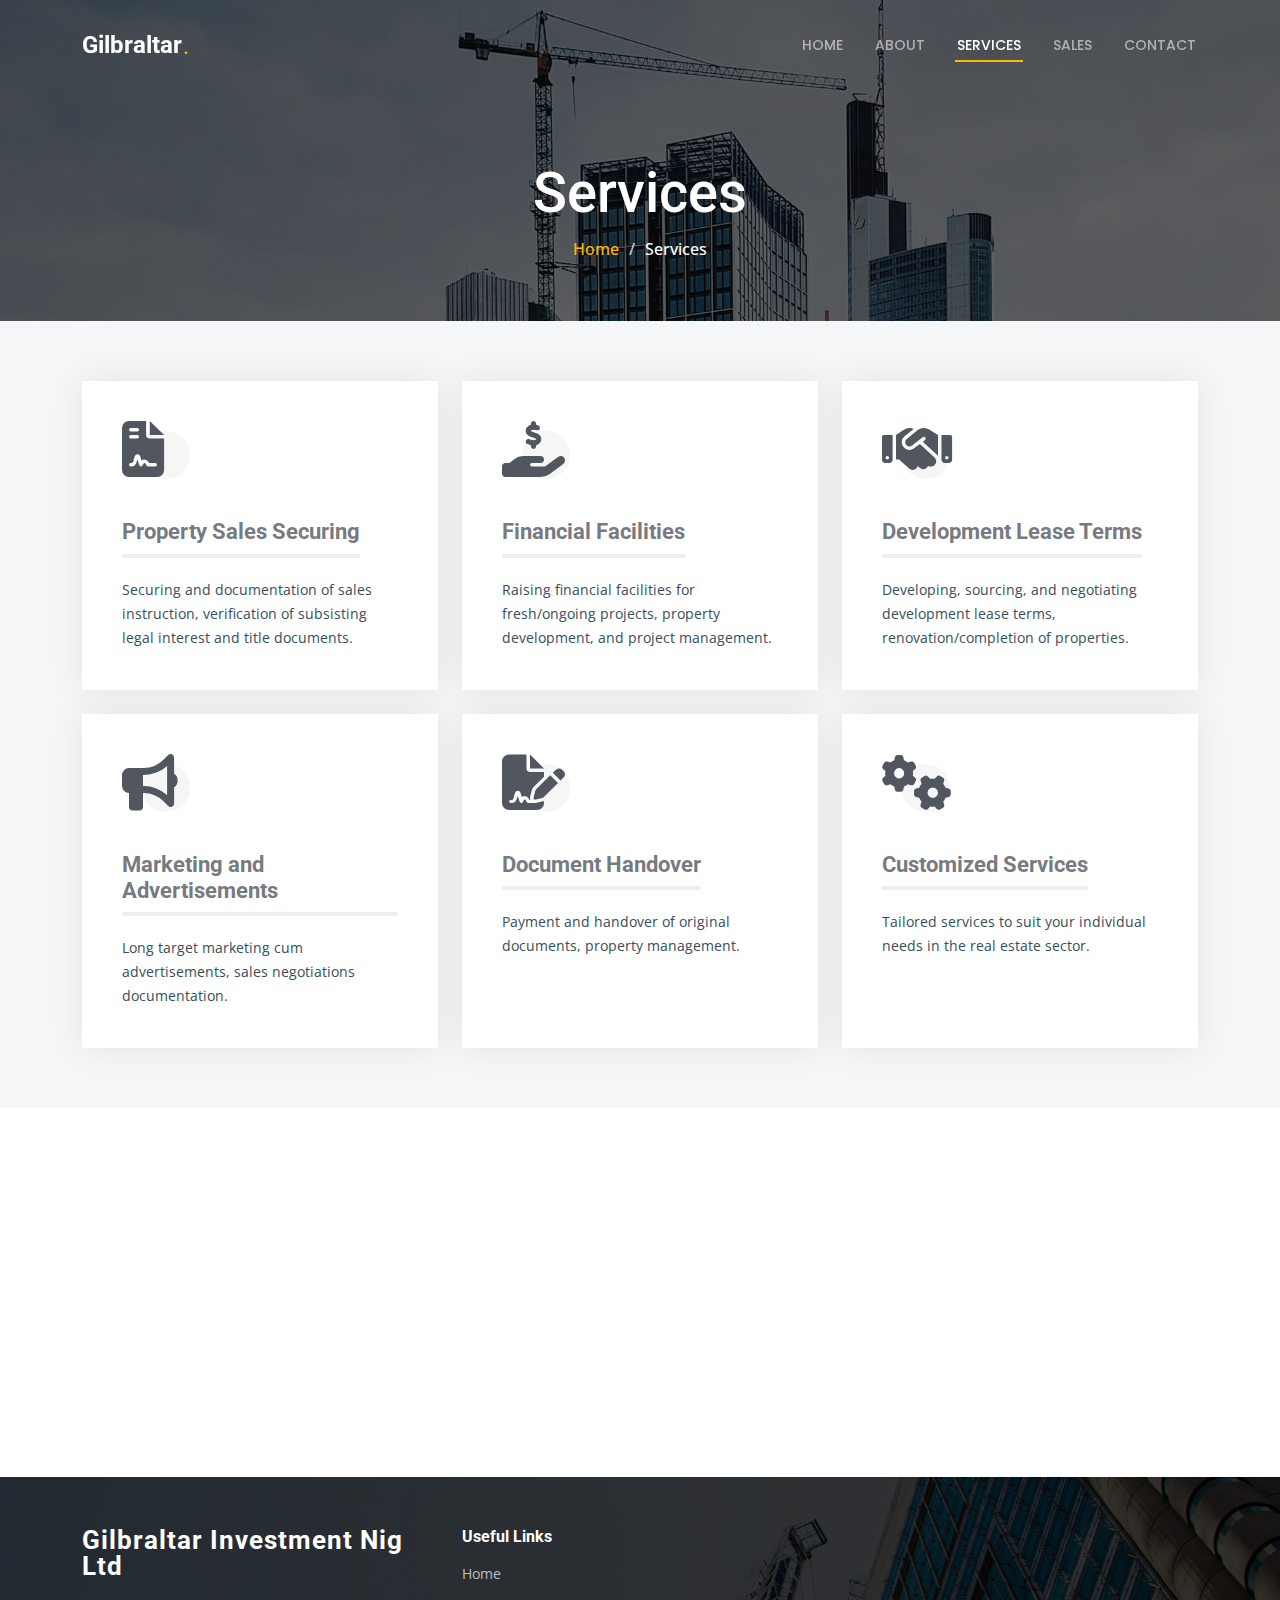
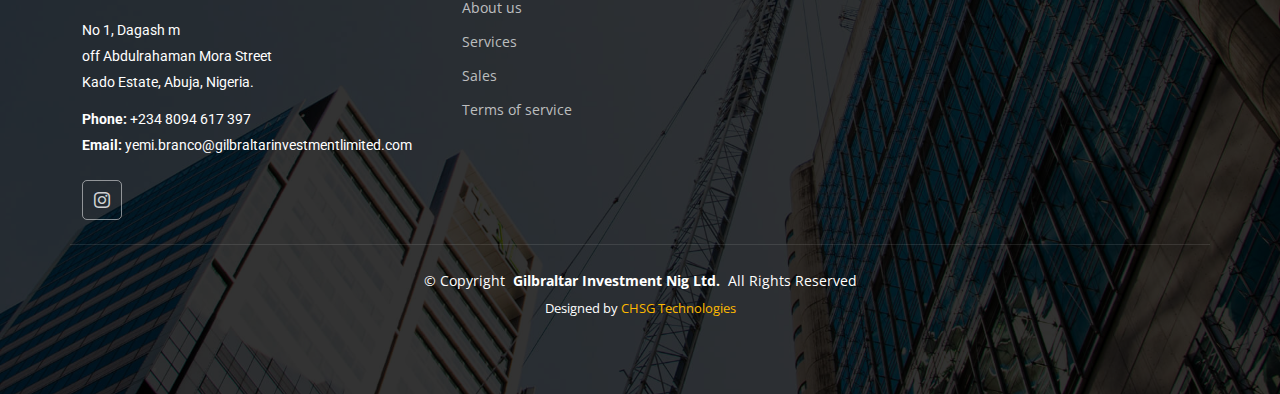
<file: services.html>
<!DOCTYPE html>
<html lang="en">
  <head>
    <meta charset="utf-8" />
    <meta content="width=device-width, initial-scale=1.0" name="viewport" />
    <title>Services - Gilbraltar</title>
    <meta content="" name="description" />
    <meta content="" name="keywords" />

    <!-- Favicons -->
    <link href="assets/img/favicon.png" rel="icon" />
    <link href="assets/img/apple-touch-icon.png" rel="apple-touch-icon" />

    <!-- Fonts -->
    <link href="https://fonts.googleapis.com" rel="preconnect" />
    <link href="https://fonts.gstatic.com" rel="preconnect" crossorigin />
    <link
      href="https://fonts.googleapis.com/css2?family=Roboto:ital,wght@0,100;0,300;0,400;0,500;0,700;0,900;1,100;1,300;1,400;1,500;1,700;1,900&family=Open+Sans:ital,wght@0,300;0,400;0,500;0,600;0,700;0,800;1,300;1,400;1,500;1,600;1,700;1,800&family=Poppins:ital,wght@0,100;0,200;0,300;0,400;0,500;0,600;0,700;0,800;0,900;1,100;1,200;1,300;1,400;1,500;1,600;1,700;1,800;1,900&display=swap"
      rel="stylesheet"
    />

    <!-- Vendor CSS Files -->
    <link
      href="assets/vendor/bootstrap/css/bootstrap.min.css"
      rel="stylesheet"
    />
    <link
      href="assets/vendor/bootstrap-icons/bootstrap-icons.css"
      rel="stylesheet"
    />
    <link href="assets/vendor/aos/aos.css" rel="stylesheet" />
    <link
      href="assets/vendor/fontawesome-free/css/all.min.css"
      rel="stylesheet"
    />
    <link
      href="assets/vendor/glightbox/css/glightbox.min.css"
      rel="stylesheet"
    />
    <link href="assets/vendor/swiper/swiper-bundle.min.css" rel="stylesheet" />

    <!-- Main CSS File -->
    <link href="assets/css/main.css" rel="stylesheet" />
  </head>

  <body class="services-page">
    <header id="header" class="header d-flex align-items-center fixed-top">
      <div
        class="container-fluid container-xl position-relative d-flex align-items-center justify-content-between"
      >
        <a href="index.html" class="logo d-flex align-items-center">
          <!-- Uncomment the line below if you also wish to use an image logo -->
          <!-- <img src="assets/img/logo.png" alt=""> -->
          <h1 class="sitename">Gilbraltar</h1>
          <span>.</span>
        </a>

        <nav id="navmenu" class="navmenu">
          <ul>
            <li><a href="index.html" class="">Home</a></li>
            <li><a href="about.html">About</a></li>
            <li><a href="services.html" class="active">Services</a></li>
            <li><a href="sales.html">Sales</a></li>
            <li><a href="contact.html">Contact</a></li>
          </ul>
          <i class="mobile-nav-toggle d-xl-none bi bi-list"></i>
        </nav>
      </div>
    </header>

    <main class="main">
      <!-- Page Title -->
      <div
        class="page-title"
        data-aos="fade"
        style="background-image: url(assets/img/page-title-bg.jpg)"
      >
        <div class="container position-relative">
          <h1>Services</h1>
          <nav class="breadcrumbs">
            <ol>
              <li><a href="index.html">Home</a></li>
              <li class="current">Services</li>
            </ol>
          </nav>
        </div>
      </div>
      <!-- End Page Title -->

      <!-- Services Section -->
      <section id="services" class="services section">
        <div class="container">
          <div class="row gy-4">
            <div
              class="col-lg-4 col-md-6"
              data-aos="fade-up"
              data-aos-delay="100"
            >
              <div class="service-item position-relative">
                <div class="icon">
                  <i class="fa-solid fa-file-contract"></i>
                </div>
                <h3>Property Sales Securing</h3>
                <p>
                  Securing and documentation of sales instruction, verification
                  of subsisting legal interest and title documents.
                </p>
              </div>
            </div>
            <!-- End Service Item -->

            <div
              class="col-lg-4 col-md-6"
              data-aos="fade-up"
              data-aos-delay="200"
            >
              <div class="service-item position-relative">
                <div class="icon">
                  <i class="fa-solid fa-hand-holding-usd"></i>
                </div>
                <h3>Financial Facilities</h3>
                <p>
                  Raising financial facilities for fresh/ongoing projects,
                  property development, and project management.
                </p>
              </div>
            </div>
            <!-- End Service Item -->

            <div
              class="col-lg-4 col-md-6"
              data-aos="fade-up"
              data-aos-delay="300"
            >
              <div class="service-item position-relative">
                <div class="icon">
                  <i class="fa-solid fa-handshake"></i>
                </div>
                <h3>Development Lease Terms</h3>
                <p>
                  Developing, sourcing, and negotiating development lease terms,
                  renovation/completion of properties.
                </p>
              </div>
            </div>
            <!-- End Service Item -->

            <div
              class="col-lg-4 col-md-6"
              data-aos="fade-up"
              data-aos-delay="400"
            >
              <div class="service-item position-relative">
                <div class="icon">
                  <i class="fa-solid fa-bullhorn"></i>
                </div>
                <h3>Marketing and Advertisements</h3>
                <p>
                  Long target marketing cum advertisements, sales negotiations
                  documentation.
                </p>
              </div>
            </div>
            <!-- End Service Item -->

            <div
              class="col-lg-4 col-md-6"
              data-aos="fade-up"
              data-aos-delay="500"
            >
              <div class="service-item position-relative">
                <div class="icon">
                  <i class="fa-solid fa-file-signature"></i>
                </div>
                <h3>Document Handover</h3>
                <p>
                  Payment and handover of original documents, property
                  management.
                </p>
              </div>
            </div>
            <!-- End Service Item -->

            <div
              class="col-lg-4 col-md-6"
              data-aos="fade-up"
              data-aos-delay="600"
            >
              <div class="service-item position-relative">
                <div class="icon">
                  <i class="fa-solid fa-cogs"></i>
                </div>
                <h3>Customized Services</h3>
                <p>
                  Tailored services to suit your individual needs in the real
                  estate sector.
                </p>
              </div>
            </div>
            <!-- End Service Item -->
          </div>
        </div>
      </section>

      <!-- /Services Section -->

      <!-- Features Cards Section -->
      <section id="features-cards" class="features-cards section">
        <div class="container">
          <div class="row gy-4">
            <div
              class="col-lg-3 col-md-6"
              data-aos="fade-up"
              data-aos-delay="100"
            >
              <h3>Professional Property Sales</h3>
              <ul class="list-unstyled">
                <li>
                  <i class="bi bi-check2"></i>
                  <span
                    >Expert assistance in securing and documenting property
                    sales</span
                  >
                </li>
                <li>
                  <i class="bi bi-check2"></i>
                  <span>Ensuring legal compliance and smooth transactions</span>
                </li>
                <li>
                  <i class="bi bi-check2"></i>
                  <span
                    >Verification of legal interest and title documents</span
                  >
                </li>
              </ul>
            </div>
            <!-- End feature item-->

            <div
              class="col-lg-3 col-md-6"
              data-aos="fade-up"
              data-aos-delay="200"
            >
              <h3>Comprehensive Financial Solutions</h3>

              <ul class="list-unstyled">
                <li>
                  <i class="bi bi-check2"></i>
                  <span
                    >Access to financial facilities for new and ongoing
                    projects</span
                  >
                </li>
                <li>
                  <i class="bi bi-check2"></i>
                  <span
                    >Specialized property development and project management
                    services</span
                  >
                </li>
                <li>
                  <i class="bi bi-check2"></i>
                  <span>Raising financial facilities for fresh projects</span>
                </li>
              </ul>
            </div>
            <!-- End feature item-->

            <div
              class="col-lg-3 col-md-6"
              data-aos="fade-up"
              data-aos-delay="300"
            >
              <h3>Tailored Development Strategies</h3>
              <ul class="list-unstyled">
                <li>
                  <i class="bi bi-check2"></i>
                  <span
                    >Customized development lease terms, negotiation, and
                    execution</span
                  >
                </li>
                <li>
                  <i class="bi bi-check2"></i>
                  <span
                    >Renovation and completion of properties to meet specific
                    requirements</span
                  >
                </li>
                <li>
                  <i class="bi bi-check2"></i>
                  <span>Sourcing and negotiating development lease terms</span>
                </li>
              </ul>
            </div>
            <!-- End feature item-->

            <div
              class="col-lg-3 col-md-6"
              data-aos="fade-up"
              data-aos-delay="400"
            >
              <h3>Strategic Marketing and Management</h3>
              <ul class="list-unstyled">
                <li>
                  <i class="bi bi-check2"></i>
                  <span>Targeted marketing campaigns and advertisements</span>
                </li>
                <li>
                  <i class="bi bi-check2"></i>
                  <span>Sales negotiation documentation</span>
                </li>
                <li>
                  <i class="bi bi-check2"></i>
                  <span>Efficient property management solutions</span>
                </li>
              </ul>
            </div>
            <!-- End feature item-->
          </div>
        </div>
      </section>
      <!-- /Features Cards Section -->
    </main>

    <footer id="footer" class="footer">
      <div class="container footer-top">
        <div class="row gy-4">
          <div class="col-lg-4 col-md-6 footer-about">
            <a href="index.html" class="logo d-flex align-items-center">
              <span class="sitename">Gilbraltar Investment Nig Ltd</span>
            </a>
            <div class="footer-contact pt-3">
              <p>No 1, Dagash m</p>
              <p>off Abdulrahaman Mora Street</p>
              <p>Kado Estate, Abuja, Nigeria.</p>
              <p class="mt-3">
                <strong>Phone:</strong> <span> +234 8094 617 397</span>
              </p>
              <p>
                <strong>Email:</strong>
                <span>yemi.branco@gilbraltarinvestmentlimited.com</span>
              </p>
            </div>
            <div class="social-links d-flex mt-4">
              <a href="https://www.instagram.com/gibraltarinvestmentnigltd/"
                ><i class="bi bi-instagram"></i
              ></a>
            </div>
          </div>

          <div class="col-lg-2 col-md-3 footer-links">
            <h4>Useful Links</h4>
            <ul>
              <li><a href="/">Home</a></li>
              <li><a href="/about.html">About us</a></li>
              <li><a href="/services.html">Services</a></li>
              <li><a href="/sales.html">Sales</a></li>
              <li><a href="#">Terms of service</a></li>
            </ul>
          </div>
        </div>
      </div>

      <div class="container copyright text-center mt-4">
        <p>
          © <span>Copyright</span>
          <strong class="px-1 sitename">Gilbraltar Investment Nig Ltd.</strong>
          <span>All Rights Reserved</span>
        </p>
        <div class="credits">
          Designed by <a href="https://chsgtech.com/">CHSG Technologies</a>
        </div>
      </div>
    </footer>

    <!-- Scroll Top -->
    <a
      href="#"
      id="scroll-top"
      class="scroll-top d-flex align-items-center justify-content-center"
      ><i class="bi bi-arrow-up-short"></i
    ></a>

    <!-- Preloader -->
    <div id="preloader"></div>

    <!-- Vendor JS Files -->
    <script src="assets/vendor/bootstrap/js/bootstrap.bundle.min.js"></script>
    <script src="assets/vendor/php-email-form/validate.js"></script>
    <script src="assets/vendor/aos/aos.js"></script>
    <script src="assets/vendor/glightbox/js/glightbox.min.js"></script>
    <script src="assets/vendor/imagesloaded/imagesloaded.pkgd.min.js"></script>
    <script src="assets/vendor/isotope-layout/isotope.pkgd.min.js"></script>
    <script src="assets/vendor/swiper/swiper-bundle.min.js"></script>
    <script src="assets/vendor/purecounter/purecounter_vanilla.js"></script>

    <!-- Main JS File -->
    <script src="assets/js/main.js"></script>
  </body>
</html>
</file>
<file: assets/css/main.css>
/*--------------------------------------------------------------
# Font & Color Variables
--------------------------------------------------------------*/
/* Fonts */
:root {
  --default-font: "Open Sans", system-ui, -apple-system, "Segoe UI", Roboto,
    "Helvetica Neue", Arial, "Noto Sans", "Liberation Sans", sans-serif,
    "Apple Color Emoji", "Segoe UI Emoji", "Segoe UI Symbol", "Noto Color Emoji";
  --heading-font: "Roboto", sans-serif;
  --nav-font: "Poppins", sans-serif;
}

/* Global Colors */
:root {
  /* Background Color - This color is applied to the background of the entire website as well as individual sections. */
  --background-color: #ffffff;

  /* Default Color - This is the default color used for the majority of the text content. */
  --default-color: #364d59;

  /* Heading Color - This color is used for titles, headings and secondary elements. */
  --heading-color: #52565e;

  /* Accent Color - This is the main accent color that represents your brand on the website. It's used for buttons, links, and other elements that need to stand out. */
  --accent-color: #feb900;

  /* Contrast Color - This is a color used for text when the background color is one of the heading, accent, or default colors. Its purpose is to ensure proper contrast and readability when placed over these more dominant colors. */
  --contrast-color: #ffffff;
}

/* Nav Menu Colors */
:root {
  /* Nav Color - This is the default color of the main navmenu links. */
  --nav-color: rgba(255, 255, 255, 0.55);

  /* Nav Hover Color - This color is applied to main navmenu links when they are hovered over. */
  --nav-hover-color: #ffffff;

  /* Nav Dropdown Background Color - This color is used as the background for dropdown boxes that appear when hovering over primary navigation items. */
  --nav-dropdown-background-color: #ffffff;

  /* Nav Dropdown Color - This color is used for navigation links of the dropdown items in the navigation menu. */
  --nav-dropdown-color: #212529;

  /* Nav Dropdown Hover Color - Similar to --nav-hover-color, this color is applied to dropdown navigation links when they are hovered over. */
  --nav-dropdown-hover-color: #feb900;
}

/* Smooth scroll */
:root {
  scroll-behavior: smooth;
}

/*--------------------------------------------------------------
# General
--------------------------------------------------------------*/
body {
  color: var(--default-color);
  background-color: var(--background-color);
  font-family: var(--default-font);
}

a {
  color: var(--accent-color);
  text-decoration: none;
  transition: 0.3s;
}

a:hover {
  color: color-mix(in srgb, var(--accent-color), transparent 25%);
  text-decoration: none;
}

h1,
h2,
h3,
h4,
h5,
h6 {
  color: var(--heading-color);
  font-family: var(--heading-font);
}

/*--------------------------------------------------------------
# Global Header
--------------------------------------------------------------*/
.header {
  --background-color: rgba(255, 255, 255, 0);
  --default-color: #ffffff;
  --heading-color: #ffffff;
  color: var(--default-color);
  background-color: var(--background-color);
  padding: 20px 0;
  transition: all 0.5s;
  z-index: 997;
}

.header .logo img {
  max-height: 32px;
  margin-right: 8px;
}

.header .logo h1 {
  font-size: 24px;
  margin: 0;
  font-weight: 700;
  color: var(--heading-color);
}

.header .logo span {
  font-size: 24px;
  padding-left: 1px;
  font-family: var(--heading-font);
  color: var(--color-primary);
}

.scrolled .header {
  box-shadow: 0px 0 18px rgba(0, 0, 0, 0.1);
}

/* Global Header on Scroll
------------------------------*/
.scrolled .header {
  --background-color: rgba(255, 255, 255, 0.95);
  --heading-color: #3c3c3c;
  --nav-color: #3c3c3c;
  --nav-hover-color: #3c3c3c;
}

/*--------------------------------------------------------------
# Navigation Menu
--------------------------------------------------------------*/
/* Desktop Navigation */
@media (min-width: 1200px) {
  .navmenu {
    padding: 0;
  }

  .navmenu ul {
    margin: 0;
    padding: 0;
    display: flex;
    list-style: none;
    align-items: center;
  }

  .navmenu li {
    position: relative;
  }

  .navmenu > ul > li {
    white-space: nowrap;
    padding: 15px 14px;
  }

  .navmenu > ul > li:last-child {
    padding-right: 0;
  }

  .navmenu a,
  .navmenu a:focus {
    color: var(--nav-color);
    font-size: 14px;
    padding: 0 2px;
    font-family: var(--nav-font);
    font-weight: 500;
    display: flex;
    align-items: center;
    justify-content: space-between;
    white-space: nowrap;
    transition: 0.3s;
    position: relative;
    text-transform: uppercase;
  }

  .navmenu a i,
  .navmenu a:focus i {
    font-size: 12px;
    line-height: 0;
    margin-left: 5px;
    transition: 0.3s;
  }

  .navmenu > ul > li > a:before {
    content: "";
    position: absolute;
    height: 2px;
    bottom: -6px;
    left: 0;
    background-color: var(--accent-color);
    visibility: hidden;
    width: 0px;
    transition: all 0.3s ease-in-out 0s;
  }

  .navmenu a:hover:before,
  .navmenu li:hover > a:before,
  .navmenu .active:before {
    visibility: visible;
    width: 100%;
  }

  .navmenu li:hover > a,
  .navmenu .active,
  .navmenu .active:focus {
    color: var(--nav-hover-color);
  }

  .navmenu .dropdown ul {
    margin: 0;
    padding: 10px 0;
    background: var(--nav-dropdown-background-color);
    display: block;
    position: absolute;
    visibility: hidden;
    left: 14px;
    top: 130%;
    opacity: 0;
    transition: 0.3s;
    border-radius: 4px;
    z-index: 99;
    box-shadow: 0px 0px 30px rgba(0, 0, 0, 0.1);
  }

  .navmenu .dropdown ul li {
    min-width: 200px;
  }

  .navmenu .dropdown ul a {
    padding: 10px 20px;
    font-size: 15px;
    text-transform: none;
    font-weight: 400;
    color: var(--nav-dropdown-color);
  }

  .navmenu .dropdown ul a i {
    font-size: 12px;
  }

  .navmenu .dropdown ul a:hover,
  .navmenu .dropdown ul .active:hover,
  .navmenu .dropdown ul li:hover > a {
    color: var(--nav-dropdown-hover-color);
  }

  .navmenu .dropdown:hover > ul {
    opacity: 1;
    top: 100%;
    visibility: visible;
  }

  .navmenu .dropdown .dropdown ul {
    top: 0;
    left: -90%;
    visibility: hidden;
  }

  .navmenu .dropdown .dropdown:hover > ul {
    opacity: 1;
    top: 0;
    left: -100%;
    visibility: visible;
  }
}

/* Mobile Navigation */
@media (max-width: 1199px) {
  .mobile-nav-toggle {
    color: var(--nav-color);
    font-size: 28px;
    line-height: 0;
    margin-right: 10px;
    cursor: pointer;
    transition: color 0.3s;
  }

  .navmenu {
    padding: 0;
    z-index: 9997;
  }

  .navmenu ul {
    display: none;
    position: absolute;
    inset: 60px 20px 20px 20px;
    padding: 10px 0;
    margin: 0;
    border-radius: 6px;
    background-color: var(--nav-dropdown-background-color);
    border: 1px solid color-mix(in srgb, var(--default-color), transparent 90%);
    box-shadow: none;
    overflow-y: auto;
    transition: 0.3s;
    z-index: 9998;
  }

  .navmenu a,
  .navmenu a:focus {
    color: var(--nav-dropdown-color);
    padding: 10px 20px;
    font-family: var(--nav-font);
    font-size: 17px;
    font-weight: 500;
    display: flex;
    align-items: center;
    justify-content: space-between;
    white-space: nowrap;
    transition: 0.3s;
  }

  .navmenu a i,
  .navmenu a:focus i {
    font-size: 12px;
    line-height: 0;
    margin-left: 5px;
    width: 30px;
    height: 30px;
    display: flex;
    align-items: center;
    justify-content: center;
    border-radius: 50%;
    transition: 0.3s;
    background-color: color-mix(in srgb, var(--accent-color), transparent 90%);
  }

  .navmenu a i:hover,
  .navmenu a:focus i:hover {
    background-color: var(--accent-color);
    color: var(--contrast-color);
  }

  .navmenu a:hover,
  .navmenu .active,
  .navmenu .active:focus {
    color: var(--nav-dropdown-hover-color);
  }

  .navmenu .active i,
  .navmenu .active:focus i {
    background-color: var(--accent-color);
    color: var(--contrast-color);
    transform: rotate(180deg);
  }

  .navmenu .dropdown ul {
    position: static;
    display: none;
    z-index: 99;
    padding: 10px 0;
    margin: 10px 20px;
    background-color: var(--nav-dropdown-background-color);
    transition: all 0.5s ease-in-out;
  }

  .navmenu .dropdown ul ul {
    background-color: rgba(33, 37, 41, 0.1);
  }

  .navmenu .dropdown > .dropdown-active {
    display: block;
    background-color: rgba(33, 37, 41, 0.03);
  }

  .mobile-nav-active {
    overflow: hidden;
  }

  .mobile-nav-active .mobile-nav-toggle {
    color: #fff;
    position: absolute;
    font-size: 32px;
    top: 15px;
    right: 15px;
    margin-right: 0;
    z-index: 9999;
  }

  .mobile-nav-active .navmenu {
    position: fixed;
    overflow: hidden;
    inset: 0;
    background: rgba(33, 37, 41, 0.8);
    transition: 0.3s;
  }

  .mobile-nav-active .navmenu > ul {
    display: block;
  }
}

/*--------------------------------------------------------------
# Global Footer
--------------------------------------------------------------*/
.footer {
  --background-color: #000000;
  --heading-color: var(--contrast-color);
  --default-color: var(--contrast-color);
  color: var(--default-color);
  background-color: var(--background-color);
  background: url("../img/footer-bg.jpg") top center no-repeat;
  background-size: cover;
  font-size: 14px;
  padding-bottom: 50px;
  position: relative;
}

.footer .container {
  position: relative;
}

.footer:before {
  content: "";
  background: color-mix(in srgb, var(--background-color), transparent 20%);
  position: absolute;
  inset: 0;
}

.footer .footer-top {
  padding-top: 50px;
}

.footer .footer-about .logo {
  line-height: 1;
  margin-bottom: 25px;
}

.footer .footer-about .logo img {
  max-height: 40px;
  margin-right: 6px;
}

.footer .footer-about .logo span {
  color: var(--heading-color);
  font-family: var(--heading-font);
  font-size: 26px;
  font-weight: 700;
  letter-spacing: 1px;
}

.footer .footer-about p {
  font-size: 14px;
  font-family: var(--heading-font);
}

.footer .social-links a {
  display: flex;
  align-items: center;
  justify-content: center;
  width: 40px;
  height: 40px;
  border-radius: 5px;
  border: 1px solid color-mix(in srgb, var(--default-color), transparent 50%);
  font-size: 16px;
  color: color-mix(in srgb, var(--default-color), transparent 20%);
  margin-right: 10px;
  transition: 0.3s;
}

.footer .social-links a:hover {
  color: var(--accent-color);
  border-color: var(--accent-color);
}

.footer h4 {
  font-size: 16px;
  font-weight: bold;
  position: relative;
  padding-bottom: 12px;
}

.footer .footer-links {
  margin-bottom: 30px;
}

.footer .footer-links ul {
  list-style: none;
  padding: 0;
  margin: 0;
}

.footer .footer-links ul i {
  padding-right: 2px;
  font-size: 12px;
  line-height: 0;
}

.footer .footer-links ul li {
  padding: 10px 0;
  display: flex;
  align-items: center;
}

.footer .footer-links ul li:first-child {
  padding-top: 0;
}

.footer .footer-links ul a {
  color: color-mix(in srgb, var(--default-color), transparent 30%);
  display: inline-block;
  line-height: 1;
}

.footer .footer-links ul a:hover {
  color: var(--accent-color);
}

.footer .footer-contact p {
  margin-bottom: 5px;
}

.footer .copyright {
  padding-top: 25px;
  padding-bottom: 25px;
  border-top: 1px solid
    color-mix(in srgb, var(--default-color), transparent 90%);
}

.footer .copyright p {
  margin-bottom: 0;
}

.footer .credits {
  margin-top: 8px;
  font-size: 13px;
}

/*--------------------------------------------------------------
# Preloader
--------------------------------------------------------------*/
#preloader {
  position: fixed;
  inset: 0;
  z-index: 999999;
  overflow: hidden;
  background: var(--background-color);
  transition: all 0.6s ease-out;
}

#preloader:before {
  content: "";
  position: fixed;
  top: calc(50% - 30px);
  left: calc(50% - 30px);
  border: 6px solid #ffffff;
  border-color: var(--accent-color) transparent var(--accent-color) transparent;
  border-radius: 50%;
  width: 60px;
  height: 60px;
  animation: animate-preloader 1.5s linear infinite;
}

@keyframes animate-preloader {
  0% {
    transform: rotate(0deg);
  }

  100% {
    transform: rotate(360deg);
  }
}

/*--------------------------------------------------------------
# Scroll Top Button
--------------------------------------------------------------*/
.scroll-top {
  position: fixed;
  visibility: hidden;
  opacity: 0;
  right: 15px;
  bottom: 15px;
  z-index: 99999;
  background-color: var(--accent-color);
  width: 40px;
  height: 40px;
  border-radius: 4px;
  transition: all 0.4s;
}

.scroll-top i {
  font-size: 24px;
  color: var(--default-color);
  line-height: 0;
}

.scroll-top:hover {
  background-color: color-mix(in srgb, var(--accent-color), transparent 20%);
  color: var(--contrast-color);
}

.scroll-top.active {
  visibility: visible;
  opacity: 1;
}

/*--------------------------------------------------------------
# Disable aos animation delay on mobile devices
--------------------------------------------------------------*/
@media screen and (max-width: 768px) {
  [data-aos-delay] {
    transition-delay: 0 !important;
  }
}

/*--------------------------------------------------------------
# Global Page Titles & Breadcrumbs
--------------------------------------------------------------*/
.page-title {
  --background-color: #000000;
  --heading-color: var(--contrast-color);
  --default-color: var(--contrast-color);
  color: var(--default-color);
  background-color: var(--background-color);
  background-size: cover;
  background-position: center;
  background-repeat: no-repeat;
  padding: 160px 0 60px 0;
  text-align: center;
  position: relative;
}

.page-title:before {
  content: "";
  background-color: color-mix(
    in srgb,
    var(--background-color),
    transparent 40%
  );
  position: absolute;
  inset: 0;
}

.page-title h1 {
  font-size: 56px;
  font-weight: 500;
  margin-bottom: 10px;
}

.page-title .breadcrumbs ol {
  display: flex;
  flex-wrap: wrap;
  list-style: none;
  justify-content: center;
  padding: 0;
  margin: 0;
  font-size: 16px;
  font-weight: 500;
}

.page-title .breadcrumbs ol li + li {
  padding-left: 10px;
}

.page-title .breadcrumbs ol li + li::before {
  content: "/";
  display: inline-block;
  padding-right: 10px;
  color: color-mix(in srgb, var(--default-color), transparent 20%);
}

/*--------------------------------------------------------------
# Global Sections
--------------------------------------------------------------*/
section,
.section {
  color: var(--default-color);
  background-color: var(--background-color);
  padding: 60px 0;
  scroll-margin-top: 92px;
  overflow: clip;
}

@media (max-width: 1199px) {
  section,
  .section {
    scroll-margin-top: 76px;
  }
}

/*--------------------------------------------------------------
# Global Section Titles
--------------------------------------------------------------*/
.section-title {
  text-align: center;
  padding-bottom: 60px;
  position: relative;
}

.section-title h2 {
  font-size: 32px;
  font-weight: 700;
  position: relative;
}

.section-title h2:before,
.section-title h2:after {
  content: "";
  width: 50px;
  height: 2px;
  background: var(--accent-color);
  display: inline-block;
}

.section-title h2:before {
  margin: 0 15px 10px 0;
}

.section-title h2:after {
  margin: 0 0 10px 15px;
}

.section-title p {
  margin-bottom: 0;
}

/*--------------------------------------------------------------
# Hero Section
--------------------------------------------------------------*/
.hero {
  --default-color: #ffffff;
  --background-color: #000000;
  --heading-color: #ffffff;
  width: 100%;
  min-height: 100vh;
  position: relative;
  padding: 0;
  display: flex;
  align-items: center;
  justify-content: center;
  overflow: hidden;
}

.hero .info {
  position: relative;
  inset: 0;
  z-index: 3;
  padding: 140px 0 60px 0;
}

@media (max-width: 768px), (max-height: 480px) {
  .hero .info {
    padding: 100px 50px 60px 50px;
  }
}

.hero .info h2 {
  margin-bottom: 30px;
  padding-bottom: 30px;
  font-size: 56px;
  font-weight: 700;
  position: relative;
}

.hero .info h2:after {
  content: "";
  position: absolute;
  display: block;
  width: 80px;
  height: 4px;
  background: var(--accent-color);
  left: 0;
  right: 0;
  bottom: 0;
  margin: auto;
}

@media (max-width: 768px) {
  .hero .info h2 {
    font-size: 36px;
  }
}

.hero .info p {
  color: color-mix(in srgb, var(--default-color), transparent 20%);
  font-size: 18px;
}

.hero .info .btn-get-started {
  color: var(--contrast-color);
  font-family: var(--heading-font);
  font-weight: 500;
  font-size: 16px;
  letter-spacing: 1px;
  display: inline-block;
  padding: 12px 40px;
  border-radius: 50px;
  transition: 0.5s;
  margin: 10px;
  border: 2px solid var(--accent-color);
}

.hero .info .btn-get-started:hover {
  background: var(--accent-color);
}

.hero .carousel {
  inset: 0;
  position: absolute;
  overflow: hidden;
}

.hero .carousel-item {
  position: absolute;
  inset: 0;
  background-size: cover;
  background-position: center;
  background-repeat: no-repeat;
  overflow: hidden;
  transition-duration: 0.4s;
}

.hero .carousel-item img {
  position: absolute;
  inset: 0;
  display: block;
  width: 100%;
  height: 100%;
  object-fit: cover;
  z-index: 1;
}

.hero .carousel-item::before {
  content: "";
  background-color: color-mix(
    in srgb,
    var(--background-color),
    transparent 30%
  );
  position: absolute;
  inset: 0;
  z-index: 2;
}

.hero .carousel-control-prev {
  justify-content: start;
}

@media (min-width: 640px) {
  .hero .carousel-control-prev {
    padding-left: 15px;
  }
}

.hero .carousel-control-next {
  justify-content: end;
}

@media (min-width: 640px) {
  .hero .carousel-control-next {
    padding-right: 15px;
  }
}

.hero .carousel-control-next-icon,
.hero .carousel-control-prev-icon {
  background: none;
  font-size: 26px;
  line-height: 0;
  background: color-mix(in srgb, var(--default-color), transparent 80%);
  color: color-mix(in srgb, var(--default-color), transparent 40%);
  border-radius: 50px;
  width: 54px;
  height: 54px;
  display: flex;
  align-items: center;
  justify-content: center;
}

.hero .carousel-control-prev,
.hero .carousel-control-next {
  z-index: 3;
  transition: 0.3s;
}

.hero .carousel-control-prev:focus,
.hero .carousel-control-next:focus {
  opacity: 0.5;
}

.hero .carousel-control-prev:hover,
.hero .carousel-control-next:hover {
  opacity: 0.9;
}

/*--------------------------------------------------------------
# Get Started Section
--------------------------------------------------------------*/
.get-started .content {
  padding: 30px 0;
}

.get-started .content h3 {
  font-size: 36px;
  font-weight: 600;
  margin-bottom: 25px;
  padding-bottom: 25px;
  position: relative;
}

.get-started .content h3:after {
  content: "";
  position: absolute;
  display: block;
  width: 60px;
  height: 4px;
  background: var(--accent-color);
  left: 0;
  bottom: 0;
}

.get-started .content p {
  font-size: 14px;
}

.get-started .php-email-form {
  background: color-mix(in srgb, var(--default-color), transparent 97%);
  padding: 30px;
  height: 100%;
}

@media (max-width: 575px) {
  .get-started .php-email-form {
    padding: 20px;
  }
}

.get-started .php-email-form h3 {
  font-size: 14px;
  font-weight: 700;
  text-transform: uppercase;
  letter-spacing: 1px;
}

.get-started .php-email-form p {
  font-size: 14px;
  margin-bottom: 20px;
}

.get-started .php-email-form .error-message {
  display: none;
  background: #df1529;
  color: #ffffff;
  text-align: left;
  padding: 15px;
  margin-bottom: 24px;
  font-weight: 600;
}

.get-started .php-email-form .sent-message {
  display: none;
  color: #ffffff;
  background: #059652;
  text-align: center;
  padding: 15px;
  margin-bottom: 24px;
  font-weight: 600;
}

.get-started .php-email-form .loading {
  display: none;
  background: var(--background-color);
  text-align: center;
  padding: 15px;
  margin-bottom: 24px;
}

.get-started .php-email-form .loading:before {
  content: "";
  display: inline-block;
  border-radius: 50%;
  width: 24px;
  height: 24px;
  margin: 0 10px -6px 0;
  border: 3px solid var(--accent-color);
  border-top-color: var(--background-color);
  animation: animate-loading 1s linear infinite;
}

.get-started .php-email-form input[type="text"],
.get-started .php-email-form input[type="email"],
.get-started .php-email-form textarea {
  font-size: 14px;
  padding: 10px 15px;
  box-shadow: none;
  border-radius: 0;
  color: var(--default-color);
  background-color: color-mix(
    in srgb,
    var(--background-color),
    transparent 20%
  );
  border-color: color-mix(in srgb, var(--default-color), transparent 80%);
}

.get-started .php-email-form input[type="text"]:focus,
.get-started .php-email-form input[type="email"]:focus,
.get-started .php-email-form textarea:focus {
  border-color: var(--accent-color);
}

.get-started .php-email-form input[type="text"]::placeholder,
.get-started .php-email-form input[type="email"]::placeholder,
.get-started .php-email-form textarea::placeholder {
  color: color-mix(in srgb, var(--default-color), transparent 70%);
}

.get-started .php-email-form button[type="submit"] {
  color: var(--contrast-color);
  background: var(--accent-color);
  border: 0;
  padding: 10px 30px;
  transition: 0.4s;
  border-radius: 4px;
}

.get-started .php-email-form button[type="submit"]:hover {
  background: color-mix(in srgb, var(--accent-color), transparent 20%);
}

@keyframes animate-loading {
  0% {
    transform: rotate(0deg);
  }

  100% {
    transform: rotate(360deg);
  }
}

/*--------------------------------------------------------------
# Constructions Section
--------------------------------------------------------------*/
.constructions .card-item {
  border: 1px solid color-mix(in srgb, var(--default-color), transparent 85%);
  position: relative;
  border-radius: 0;
}

.constructions .card-item .card-bg {
  min-height: 300px;
  position: relative;
}

.constructions .card-item .card-bg img {
  position: absolute;
  inset: 0;
  display: block;
  width: 100%;
  height: 100%;
  object-fit: cover;
  object-position: center;
  z-index: 1;
}

.constructions .card-item .card-body {
  padding: 30px;
}

.constructions .card-item h4 {
  font-weight: 700;
  font-size: 20px;
  margin-bottom: 15px;
}

.constructions .card-item p {
  color: color-mix(in srgb, var(--default-color), transparent 40%);
  margin: 0;
}

/*--------------------------------------------------------------
# Services Section
--------------------------------------------------------------*/
.services {
  background-color: color-mix(in srgb, var(--default-color), transparent 95%);
}

.services .service-item {
  padding: 40px;
  box-shadow: 0px 0 30px
    color-mix(in srgb, var(--default-color), transparent 90%);
  background-color: var(--contrast-color);
  height: 100%;
}

.services .service-item .icon {
  width: 48px;
  height: 48px;
  position: relative;
  margin-bottom: 50px;
}

.services .service-item .icon i {
  color: var(--heading-color);
  font-size: 56px;
  transition: ease-in-out 0.3s;
  z-index: 2;
  position: relative;
}

.services .service-item .icon:before {
  position: absolute;
  content: "";
  height: 100%;
  width: 100%;
  background: color-mix(in srgb, var(--heading-color), transparent 95%);
  border-radius: 50px;
  z-index: 1;
  top: 10px;
  right: -20px;
  transition: 0.3s;
}

.services .service-item h3 {
  color: color-mix(in srgb, var(--heading-color), transparent 20%);
  font-weight: 700;
  margin: 0 0 20px 0;
  padding-bottom: 8px;
  font-size: 22px;
  position: relative;
  display: inline-block;
  border-bottom: 4px solid
    color-mix(in srgb, var(--heading-color), transparent 90%);
  transition: 0.3s;
}

.services .service-item p {
  line-height: 24px;
  font-size: 14px;
  margin-bottom: 0;
}

.services .service-item .readmore {
  margin-top: 15px;
  display: inline-block;
  color: color-mix(in srgb, var(--default-color), transparent 30%);
}

.services .service-item:hover .icon i {
  color: var(--heading-color);
}

.services .service-item:hover .icon:before {
  background: var(--accent-color);
}

.services .service-item:hover h3 {
  border-color: var(--accent-color);
  color: var(--heading-color);
}

.services .service-item:hover .readmore {
  color: var(--accent-color);
}

/*--------------------------------------------------------------
# Alt Services Section
--------------------------------------------------------------*/
.alt-services .features-image {
  position: relative;
  min-height: 400px;
}

.alt-services .features-image img {
  position: absolute;
  inset: 0;
  display: block;
  width: 100%;
  height: 100%;
  object-fit: cover;
  z-index: 1;
}

.alt-services h3 {
  font-size: 28px;
  font-weight: 700;
  margin-bottom: 20px;
  padding-bottom: 20px;
  position: relative;
}

.alt-services h3:after {
  content: "";
  background: var(--accent-color);
  position: absolute;
  display: block;
  width: 50px;
  height: 3px;
  left: 0;
  bottom: 0;
}

.alt-services .icon-box {
  margin-top: 50px;
}

.alt-services .icon-box i {
  color: var(--accent-color);
  background-color: var(--contrast-color);
  display: flex;
  align-items: center;
  justify-content: center;
  margin-right: 25px;
  font-size: 28px;
  width: 56px;
  height: 56px;
  border-radius: 4px;
  line-height: 0;
  box-shadow: 0px 2px 30px
    color-mix(in srgb, var(--default-color), transparent 90%);
  transition: 0.3s;
}

.alt-services .icon-box:hover i {
  background-color: var(--accent-color);
  color: var(--contrast-color);
}

.alt-services .icon-box h4 {
  font-weight: 700;
  margin-bottom: 10px;
  font-size: 18px;
}

.alt-services .icon-box h4 a {
  color: var(--heading-color);
  transition: 0.3s;
}

.alt-services .icon-box h4 a:hover {
  color: var(--accent-color);
}

.alt-services .icon-box p {
  line-height: 24px;
  font-size: 14px;
  margin-bottom: 0;
}

/*--------------------------------------------------------------
# Features Section
--------------------------------------------------------------*/
.features .nav-tabs {
  border: 0;
}

.features .nav-link {
  color: var(--heading-color);
  padding: 15px 0;
  transition: 0.3s;
  border-radius: 0;
  display: flex;
  align-items: center;
  justify-content: center;
  cursor: pointer;
  height: 100%;
  border: 0;
  border-bottom: 4px solid
    color-mix(in srgb, var(--default-color), transparent 90%);
}

.features .nav-link i {
  padding-right: 15px;
  font-size: 48px;
}

.features .nav-link h4 {
  font-size: 18px;
  font-weight: 600;
  margin: 0;
}

@media (max-width: 575px) {
  .features .nav-link h4 {
    font-size: 16px;
  }
}

.features .nav-link:hover {
  color: var(--accent-color);
  border-color: color-mix(in srgb, var(--default-color), transparent 80%);
}

.features .nav-link.active {
  background-color: var(--background-color);
  color: var(--accent-color);
  border-color: var(--accent-color);
}

.features .tab-content {
  margin-top: 30px;
}

.features .tab-pane h3 {
  color: var(--heading-color);
  font-weight: 700;
  font-size: 32px;
  position: relative;
  margin-bottom: 20px;
  padding-bottom: 20px;
}

.features .tab-pane h3:after {
  content: "";
  position: absolute;
  display: block;
  width: 60px;
  height: 3px;
  background: var(--accent-color);
  left: 0;
  bottom: 0;
}

.features .tab-pane ul {
  list-style: none;
  padding: 0;
}

.features .tab-pane ul li {
  padding-top: 10px;
}

.features .tab-pane ul i {
  font-size: 20px;
  padding-right: 4px;
  color: var(--accent-color);
}

.features .tab-pane p:last-child {
  margin-bottom: 0;
}

/*--------------------------------------------------------------
# Projects Section
--------------------------------------------------------------*/
.projects .portfolio-filters {
  padding: 0;
  margin: 0 auto 20px auto;
  list-style: none;
  text-align: center;
}

.projects .portfolio-filters li {
  cursor: pointer;
  display: inline-block;
  padding: 0;
  font-size: 18px;
  font-weight: 500;
  margin: 0 10px;
  line-height: 1;
  margin-bottom: 5px;
  transition: all 0.3s ease-in-out;
}

.projects .portfolio-filters li:hover,
.projects .portfolio-filters li.filter-active {
  color: var(--accent-color);
}

.projects .portfolio-filters li:first-child {
  margin-left: 0;
}

.projects .portfolio-filters li:last-child {
  margin-right: 0;
}

@media (max-width: 575px) {
  .projects .portfolio-filters li {
    font-size: 14px;
    margin: 0 5px;
  }
}

.projects .portfolio-content {
  position: relative;
  overflow: hidden;
}

.projects .portfolio-content img {
  transition: 0.3s;
}

.projects .portfolio-content .portfolio-info {
  opacity: 0;
  position: absolute;
  inset: 0;
  z-index: 3;
  transition: all ease-in-out 0.3s;
  background: rgba(0, 0, 0, 0.6);
  padding: 15px;
}

.projects .portfolio-content .portfolio-info h4 {
  font-size: 14px;
  padding: 5px 10px;
  font-weight: 400;
  color: #ffffff;
  display: inline-block;
  background-color: var(--accent-color);
}

.projects .portfolio-content .portfolio-info p {
  position: absolute;
  bottom: 10px;
  text-align: center;
  display: inline-block;
  left: 0;
  right: 0;
  font-size: 16px;
  font-weight: 600;
  color: rgba(255, 255, 255, 0.8);
}

.projects .portfolio-content .portfolio-info .preview-link,
.projects .portfolio-content .portfolio-info .details-link {
  position: absolute;
  left: calc(50% - 40px);
  font-size: 26px;
  top: calc(50% - 14px);
  color: #fff;
  transition: 0.3s;
  line-height: 1.2;
}

.projects .portfolio-content .portfolio-info .preview-link:hover,
.projects .portfolio-content .portfolio-info .details-link:hover {
  color: var(--accent-color);
}

.projects .portfolio-content .portfolio-info .details-link {
  left: 50%;
  font-size: 34px;
  line-height: 0;
}

.projects .portfolio-content:hover .portfolio-info {
  opacity: 1;
}

.projects .portfolio-content:hover img {
  transform: scale(1.1);
}

/*--------------------------------------------------------------
# Testimonials Section
--------------------------------------------------------------*/
.testimonials .testimonial-wrap {
  padding-left: 50px;
}

.testimonials .testimonials-carousel,
.testimonials .testimonials-slider {
  overflow: hidden;
}

.testimonials .testimonial-item {
  box-shadow: 0px 2px 15px
    color-mix(in srgb, var(--default-color), transparent 90%);
  box-sizing: content-box;
  padding: 30px 30px 30px 60px;
  margin: 30px 15px;
  min-height: 200px;
  position: relative;
}

.testimonials .testimonial-item .testimonial-img {
  width: 90px;
  border-radius: 10px;
  border: 6px solid var(--background-color);
  position: absolute;
  left: -45px;
}

.testimonials .testimonial-item h3 {
  font-size: 18px;
  font-weight: bold;
  margin: 10px 0 5px 0;
}

.testimonials .testimonial-item h4 {
  color: color-mix(in srgb, var(--default-color), transparent 50%);
  font-size: 14px;
  margin: 0;
}

.testimonials .testimonial-item .stars {
  margin: 10px 0;
}

.testimonials .testimonial-item .stars i {
  color: #ffc107;
  margin: 0 1px;
}

.testimonials .testimonial-item .quote-icon-left,
.testimonials .testimonial-item .quote-icon-right {
  color: color-mix(in srgb, var(--accent-color), transparent 60%);
  font-size: 26px;
  line-height: 0;
}

.testimonials .testimonial-item .quote-icon-left {
  display: inline-block;
  left: -5px;
  position: relative;
}

.testimonials .testimonial-item .quote-icon-right {
  display: inline-block;
  right: -5px;
  position: relative;
  top: 10px;
  transform: scale(-1, -1);
}

.testimonials .testimonial-item p {
  font-style: italic;
  margin: 15px auto 15px auto;
}

.testimonials .swiper-wrapper {
  height: auto;
}

.testimonials .swiper-pagination {
  margin-top: 20px;
  position: relative;
}

.testimonials .swiper-pagination .swiper-pagination-bullet {
  width: 12px;
  height: 12px;
  background-color: var(--background-color);
  opacity: 1;
  border: 1px solid var(--accent-color);
}

.testimonials .swiper-pagination .swiper-pagination-bullet-active {
  background-color: var(--accent-color);
}

@media (max-width: 767px) {
  .testimonials .testimonial-wrap {
    padding-left: 0;
  }

  .testimonials .testimonials-carousel,
  .testimonials .testimonials-slider {
    overflow: hidden;
  }

  .testimonials .testimonial-item {
    padding: 30px;
    margin: 15px;
  }

  .testimonials .testimonial-item .testimonial-img {
    position: static;
    left: auto;
  }
}

/*--------------------------------------------------------------
# Recent Blog Posts Section
--------------------------------------------------------------*/
.recent-blog-posts .post-item {
  box-shadow: 0px 2px 20px
    color-mix(in srgb, var(--default-color), transparent 92%);
  transition: 0.3s;
}

.recent-blog-posts .post-item .post-img img {
  transition: 0.5s;
}

.recent-blog-posts .post-item .post-date {
  position: absolute;
  right: 0;
  bottom: 0;
  background-color: var(--accent-color);
  color: var(--contrast-color);
  text-transform: uppercase;
  font-size: 13px;
  padding: 6px 12px;
  font-weight: 500;
}

.recent-blog-posts .post-item .post-content {
  padding: 30px;
}

.recent-blog-posts .post-item .post-title {
  color: var(--heading-color);
  font-size: 20px;
  font-weight: 700;
  transition: 0.3s;
  margin-bottom: 15px;
}

.recent-blog-posts .post-item .meta i {
  font-size: 16px;
  color: var(--accent-color);
}

.recent-blog-posts .post-item .meta span {
  font-size: 15px;
  color: color-mix(in srgb, var(--default-color), transparent 50%);
}

.recent-blog-posts .post-item hr {
  color: color-mix(in srgb, var(--default-color), transparent 80%);
  margin: 20px 0;
}

.recent-blog-posts .post-item .readmore {
  display: flex;
  align-items: center;
  font-weight: 600;
  line-height: 1;
  transition: 0.3s;
  color: color-mix(in srgb, var(--default-color), transparent 40%);
}

.recent-blog-posts .post-item .readmore i {
  line-height: 0;
  margin-left: 6px;
  font-size: 16px;
}

.recent-blog-posts .post-item:hover .post-title,
.recent-blog-posts .post-item:hover .readmore {
  color: var(--accent-color);
}

.recent-blog-posts .post-item:hover .post-img img {
  transform: scale(1.1);
}

/*--------------------------------------------------------------
# About Section
--------------------------------------------------------------*/
.about .inner-title {
  font-size: 2.75rem;
  font-weight: 700;
  margin: 30px 0;
}

@media (min-width: 991px) {
  .about .inner-title {
    max-width: 65%;
    margin: 0 0 80px 0;
  }
}

.about .our-story {
  padding: 40px;
  background-color: color-mix(in srgb, var(--default-color), transparent 96%);
}

@media (min-width: 991px) {
  .about .our-story {
    padding-right: 35%;
  }
}

.about .our-story h4 {
  text-transform: uppercase;
  font-size: 1.1rem;
  color: color-mix(in srgb, var(--default-color), transparent 50%);
}

.about .our-story h3 {
  font-size: 2.25rem;
  font-weight: 700;
  color: color-mix(in srgb, var(--default-color), transparent 20%);
}

.about .our-story p:last-child {
  margin-bottom: 0;
}

.about ul {
  list-style: none;
  padding: 0;
  font-size: 15px;
}

.about ul li {
  padding: 5px 0;
  display: flex;
  align-items: center;
}

.about ul i {
  font-size: 1.25rem;
  margin-right: 0.5rem;
  line-height: 1.2;
  color: var(--accent-color);
}

.about .watch-video i {
  font-size: 2rem;
  transition: 0.3s;
  color: var(--accent-color);
}

.about .watch-video a {
  font-weight: 600;
  color: color-mix(in srgb, var(--default-color), transparent 20%);
  margin-left: 8px;
  transition: 0.3s;
}

.about .watch-video:hover a {
  color: var(--accent-color);
}

.about .about-img {
  min-height: 400px;
  position: relative;
}

@media (min-width: 992px) {
  .about .about-img {
    position: absolute;
    top: 0;
    right: 0;
    min-height: 600px;
  }
}

.about .about-img img {
  position: absolute;
  inset: 0;
  display: block;
  width: 100%;
  height: 100%;
  object-fit: cover;
  object-position: center;
  z-index: 1;
}

/*--------------------------------------------------------------
# Stats Counter Section
--------------------------------------------------------------*/
.stats-counter .stats-item {
  box-shadow: 0px 0 30px
    color-mix(in srgb, var(--default-color), transparent 92%);
  padding: 30px;
}

.stats-counter .stats-item i {
  color: var(--accent-color);
  font-size: 42px;
  line-height: 0;
  margin-right: 20px;
}

.stats-counter .stats-item span {
  color: var(--heading-color);
  font-size: 36px;
  display: block;
  font-weight: 600;
}

.stats-counter .stats-item p {
  padding: 0;
  margin: 0;
  font-family: var(--heading-font);
  font-size: 16px;
}

/*--------------------------------------------------------------
# Alt Services 2 Section
--------------------------------------------------------------*/
.alt-services-2 .features-image {
  position: relative;
  min-height: 400px;
}

.alt-services-2 .features-image img {
  position: absolute;
  inset: 0;
  display: block;
  width: 100%;
  height: 100%;
  object-fit: cover;
  z-index: 1;
}

.alt-services-2 h3 {
  font-size: 28px;
  font-weight: 700;
  margin-bottom: 20px;
}

.alt-services-2 .icon-box {
  margin-top: 30px;
}

.alt-services-2 .icon-box i {
  color: var(--accent-color);
  margin-right: 15px;
  font-size: 24px;
  line-height: 1.2;
}

.alt-services-2 .icon-box h4 {
  font-weight: 600;
  margin-bottom: 10px;
  font-size: 18px;
}

.alt-services-2 .icon-box p {
  line-height: 24px;
  font-size: 14px;
  margin-bottom: 0;
}

/*--------------------------------------------------------------
# Team Section
--------------------------------------------------------------*/
.team .member {
  position: relative;
}

.team .member .member-img {
  margin: 0 80px;
  border-radius: 50%;
  overflow: hidden;
  position: relative;
}

@media (max-width: 1024px) {
  .team .member .member-img {
    margin: 0 60px;
  }
}

.team .member .member-img img {
  position: relative;
  z-index: 1;
}

.team .member .member-img .social {
  position: absolute;
  inset: 0;
  background-color: rgba(0, 0, 0, 0.6);
  display: flex;
  justify-content: center;
  align-items: center;
  z-index: 2;
  padding-bottom: 20px;
  transition: 0.3s;
  visibility: hidden;
  opacity: 0;
}

.team .member .member-img .social a {
  transition: 0.3s;
  color: var(--contrast-color);
  font-size: 20px;
  margin: 0 8px;
}

.team .member .member-img .social a:hover {
  color: var(--accent-color);
}

.team .member .member-info {
  margin-top: 30px;
}

.team .member .member-info h4 {
  font-weight: 700;
  margin-bottom: 6px;
  font-size: 18px;
}

.team .member .member-info span {
  font-style: italic;
  display: block;
  font-size: 15px;
  color: color-mix(in srgb, var(--default-color), transparent 40%);
  margin-bottom: 10px;
}

.team .member .member-info p {
  margin-bottom: 0;
  font-size: 14px;
}

.team .member:hover .member-img .social {
  padding-bottom: 0;
  visibility: visible;
  opacity: 1;
}

/*--------------------------------------------------------------
# Features Cards Section
--------------------------------------------------------------*/
.features-cards h3 {
  font-size: 20px;
  font-weight: 700;
}

.features-cards p {
  font-size: 15px;
  color: color-mix(in srgb, var(--default-color), transparent 20%);
}

.features-cards ul li {
  display: flex;
  align-items: center;
  font-size: 14px;
  padding-top: 10px;
  color: color-mix(in srgb, var(--default-color), transparent 30%);
}

.features-cards ul li i {
  font-size: 16px;
  color: var(--accent-color);
  margin-right: 6px;
}

/*--------------------------------------------------------------
# Service Details Section
--------------------------------------------------------------*/
.service-details .services-list {
  padding: 10px 30px;
  border: 1px solid color-mix(in srgb, var(--default-color), transparent 90%);
  margin-bottom: 20px;
}

.service-details .services-list a {
  display: block;
  line-height: 1;
  padding: 8px 0 8px 15px;
  border-left: 3px solid
    color-mix(in srgb, var(--default-color), transparent 70%);
  margin: 20px 0;
  color: color-mix(in srgb, var(--default-color), transparent 20%);
  transition: 0.3s;
}

.service-details .services-list a.active {
  color: var(--heading-color);
  font-weight: 700;
  border-color: var(--accent-color);
}

.service-details .services-list a:hover {
  border-color: var(--accent-color);
}

.service-details .services-img {
  margin-bottom: 20px;
}

.service-details h3 {
  font-size: 26px;
  font-weight: 700;
}

.service-details h4 {
  font-size: 20px;
  font-weight: 700;
}

.service-details p {
  font-size: 15px;
}

.service-details ul {
  list-style: none;
  padding: 0;
  font-size: 15px;
}

.service-details ul li {
  padding: 5px 0;
  display: flex;
  align-items: center;
}

.service-details ul i {
  font-size: 20px;
  margin-right: 8px;
  color: var(--accent-color);
}

/*--------------------------------------------------------------
# Project Details Section
--------------------------------------------------------------*/
.project-details .portfolio-details-slider img {
  width: 100%;
}

.project-details .swiper-wrapper {
  height: auto;
}

.project-details .swiper-button-prev,
.project-details .swiper-button-next {
  width: 48px;
  height: 48px;
}

.project-details .swiper-button-prev:after,
.project-details .swiper-button-next:after {
  color: rgba(255, 255, 255, 0.8);
  background-color: rgba(0, 0, 0, 0.15);
  font-size: 24px;
  border-radius: 50%;
  width: 48px;
  height: 48px;
  display: flex;
  align-items: center;
  justify-content: center;
  transition: 0.3s;
}

.project-details .swiper-button-prev:hover:after,
.project-details .swiper-button-next:hover:after {
  background-color: rgba(0, 0, 0, 0.3);
}

@media (max-width: 575px) {
  .project-details .swiper-button-prev,
  .project-details .swiper-button-next {
    display: none;
  }
}

.project-details .swiper-pagination {
  margin-top: 20px;
  position: relative;
}

.project-details .swiper-pagination .swiper-pagination-bullet {
  width: 10px;
  height: 10px;
  background-color: color-mix(in srgb, var(--default-color), transparent 85%);
  opacity: 1;
}

.project-details .swiper-pagination .swiper-pagination-bullet-active {
  background-color: var(--accent-color);
}

.project-details .portfolio-info h3 {
  font-size: 22px;
  font-weight: 700;
  margin-bottom: 20px;
  padding-bottom: 20px;
  position: relative;
}

.project-details .portfolio-info h3:after {
  content: "";
  position: absolute;
  display: block;
  width: 50px;
  height: 3px;
  background: var(--accent-color);
  left: 0;
  bottom: 0;
}

.project-details .portfolio-info ul {
  list-style: none;
  padding: 0;
  font-size: 15px;
}

.project-details .portfolio-info ul li {
  display: flex;
  flex-direction: column;
  padding-bottom: 15px;
}

.project-details .portfolio-info ul strong {
  text-transform: uppercase;
  font-weight: 400;
  color: color-mix(in srgb, var(--default-color), transparent 50%);
  font-size: 14px;
}

.project-details .portfolio-info .btn-visit {
  padding: 8px 40px;
  background: var(--accent-color);
  color: var(--contrast-color);
  border-radius: 50px;
  transition: 0.3s;
}

.project-details .portfolio-info .btn-visit:hover {
  background: color-mix(in srgb, var(--accent-color), transparent 20%);
}

.project-details .portfolio-description h2 {
  font-size: 26px;
  font-weight: 700;
  margin-bottom: 20px;
}

.project-details .portfolio-description p {
  padding: 0;
}

.project-details .portfolio-description .testimonial-item {
  padding: 30px 30px 0 30px;
  position: relative;
  background: color-mix(in srgb, var(--default-color), transparent 97%);
  margin-bottom: 50px;
}

.project-details .portfolio-description .testimonial-item .testimonial-img {
  width: 90px;
  border-radius: 50px;
  border: 6px solid var(--background-color);
  float: left;
  margin: 0 10px 0 0;
}

.project-details .portfolio-description .testimonial-item h3 {
  font-size: 18px;
  font-weight: bold;
  margin: 15px 0 5px 0;
  padding-top: 20px;
}

.project-details .portfolio-description .testimonial-item h4 {
  font-size: 14px;
  color: #6c757d;
  margin: 0;
}

.project-details .portfolio-description .testimonial-item .quote-icon-left,
.project-details .portfolio-description .testimonial-item .quote-icon-right {
  color: color-mix(in srgb, var(--accent-color), transparent 50%);
  font-size: 26px;
  line-height: 0;
}

.project-details .portfolio-description .testimonial-item .quote-icon-left {
  display: inline-block;
  left: -5px;
  position: relative;
}

.project-details .portfolio-description .testimonial-item .quote-icon-right {
  display: inline-block;
  right: -5px;
  position: relative;
  top: 10px;
  transform: scale(-1, -1);
}

.project-details .portfolio-description .testimonial-item p {
  font-style: italic;
  margin: 0 0 15px 0 0 0;
  padding: 0;
}

/*--------------------------------------------------------------
# Blog Posts Section
--------------------------------------------------------------*/
.blog-posts article {
  box-shadow: 0px 2px 20px
    color-mix(in srgb, var(--default-color), transparent 90%);
  transition: 0.3s;
}

.blog-posts .post-img img {
  transition: 0.5s;
}

.blog-posts .post-date {
  background-color: var(--accent-color);
  color: var(--contrast-color);
  position: absolute;
  right: 0;
  bottom: 0;
  text-transform: uppercase;
  font-size: 13px;
  padding: 6px 12px;
  font-weight: 500;
}

.blog-posts .post-content {
  padding: 30px;
}

.blog-posts .post-title {
  font-size: 20px;
  color: var(--heading-color);
  font-weight: 700;
  transition: 0.3s;
  margin-bottom: 15px;
}

.blog-posts .meta i {
  font-size: 16px;
  color: var(--accent-color);
}

.blog-posts .meta span {
  font-size: 15px;
  color: color-mix(in srgb, var(--default-color), transparent 40%);
}

.blog-posts p {
  margin-top: 20px;
}

.blog-posts hr {
  color: color-mix(in srgb, var(--default-color), transparent 60%);
  margin-bottom: 15px;
}

.blog-posts .readmore {
  display: flex;
  align-items: center;
  font-weight: 600;
  line-height: 1;
  transition: 0.3s;
  color: color-mix(in srgb, var(--heading-color), transparent 20%);
}

.blog-posts .readmore i {
  line-height: 0;
  margin-left: 6px;
  font-size: 16px;
}

.blog-posts article:hover .post-title,
.blog-posts article:hover .readmore {
  color: var(--accent-color);
}

.blog-posts article:hover .post-img img {
  transform: scale(1.1);
}

/*--------------------------------------------------------------
# Pagination 2 Section
--------------------------------------------------------------*/
.pagination-2 {
  padding-top: 0;
  color: color-mix(in srgb, var(--default-color), transparent 40%);
}

.pagination-2 ul {
  display: flex;
  padding: 0;
  margin: 0;
  list-style: none;
}

.pagination-2 li {
  margin: 0 5px;
  transition: 0.3s;
}

.pagination-2 li a {
  color: color-mix(in srgb, var(--default-color), transparent 40%);
  padding: 7px 16px;
  display: flex;
  align-items: center;
  justify-content: center;
}

.pagination-2 li.active,
.pagination-2 li:hover {
  background: var(--accent-color);
  color: var(--contrast-color);
}

.pagination-2 li.active a,
.pagination-2 li:hover a {
  color: var(--contrast-color);
}

/*--------------------------------------------------------------
# Blog Details Section
--------------------------------------------------------------*/
.blog-details {
  padding-bottom: 30px;
}

.blog-details .article {
  padding: 30px;
  box-shadow: 0 4px 16px
    color-mix(in srgb, var(--default-color), transparent 90%);
}

.blog-details .post-img {
  margin: -30px -30px 20px -30px;
  overflow: hidden;
}

.blog-details .title {
  color: var(--heading-color);
  font-size: 28px;
  font-weight: 700;
  padding: 0;
  margin: 30px 0;
}

.blog-details .content {
  margin-top: 20px;
}

.blog-details .content h3 {
  font-size: 22px;
  margin-top: 30px;
  font-weight: bold;
}

.blog-details .content blockquote {
  overflow: hidden;
  background-color: color-mix(in srgb, var(--default-color), transparent 95%);
  padding: 60px;
  position: relative;
  text-align: center;
  margin: 20px 0;
}

.blog-details .content blockquote p {
  color: var(--default-color);
  line-height: 1.6;
  margin-bottom: 0;
  font-style: italic;
  font-weight: 500;
  font-size: 22px;
}

.blog-details .content blockquote:after {
  content: "";
  position: absolute;
  left: 0;
  top: 0;
  bottom: 0;
  width: 3px;
  background-color: var(--accent-color);
  margin-top: 20px;
  margin-bottom: 20px;
}

.blog-details .meta-top {
  margin-top: 20px;
  color: color-mix(in srgb, var(--default-color), transparent 40%);
}

.blog-details .meta-top ul {
  display: flex;
  flex-wrap: wrap;
  list-style: none;
  align-items: center;
  padding: 0;
  margin: 0;
}

.blog-details .meta-top ul li + li {
  padding-left: 20px;
}

.blog-details .meta-top i {
  font-size: 16px;
  margin-right: 8px;
  line-height: 0;
  color: color-mix(in srgb, var(--default-color), transparent 40%);
}

.blog-details .meta-top a {
  color: color-mix(in srgb, var(--default-color), transparent 40%);
  font-size: 14px;
  display: inline-block;
  line-height: 1;
}

.blog-details .meta-bottom {
  padding-top: 10px;
  border-top: 1px solid
    color-mix(in srgb, var(--default-color), transparent 90%);
}

.blog-details .meta-bottom i {
  color: color-mix(in srgb, var(--default-color), transparent 40%);
  display: inline;
}

.blog-details .meta-bottom a {
  color: color-mix(in srgb, var(--default-color), transparent 40%);
  transition: 0.3s;
}

.blog-details .meta-bottom a:hover {
  color: var(--accent-color);
}

.blog-details .meta-bottom .cats {
  list-style: none;
  display: inline;
  padding: 0 20px 0 0;
  font-size: 14px;
}

.blog-details .meta-bottom .cats li {
  display: inline-block;
}

.blog-details .meta-bottom .tags {
  list-style: none;
  display: inline;
  padding: 0;
  font-size: 14px;
}

.blog-details .meta-bottom .tags li {
  display: inline-block;
}

.blog-details .meta-bottom .tags li + li::before {
  padding-right: 6px;
  color: var(--default-color);
  content: ",";
}

.blog-details .meta-bottom .share {
  font-size: 16px;
}

.blog-details .meta-bottom .share i {
  padding-left: 5px;
}

/*--------------------------------------------------------------
# Blog Author Section
--------------------------------------------------------------*/
.blog-author {
  padding: 10px 0 40px 0;
}

.blog-author .author-container {
  padding: 20px;
  box-shadow: 0 4px 16px
    color-mix(in srgb, var(--default-color), transparent 90%);
}

.blog-author img {
  max-width: 120px;
  margin-right: 20px;
}

.blog-author h4 {
  font-weight: 600;
  font-size: 20px;
  margin-bottom: 0px;
  padding: 0;
  color: color-mix(in srgb, var(--default-color), transparent 20%);
}

.blog-author .social-links {
  margin: 0 10px 10px 0;
}

.blog-author .social-links a {
  color: color-mix(in srgb, var(--default-color), transparent 60%);
  margin-right: 5px;
}

.blog-author p {
  font-style: italic;
  color: color-mix(in srgb, var(--default-color), transparent 30%);
  margin-bottom: 0;
}

/*--------------------------------------------------------------
# Blog Comments Section
--------------------------------------------------------------*/
.blog-comments {
  padding-top: 10px;
}

.blog-comments .comments-count {
  font-weight: bold;
}

.blog-comments .comment {
  margin-top: 30px;
  position: relative;
}

.blog-comments .comment .comment-img {
  margin-right: 14px;
}

.blog-comments .comment .comment-img img {
  width: 60px;
}

.blog-comments .comment h5 {
  font-size: 16px;
  margin-bottom: 2px;
}

.blog-comments .comment h5 a {
  font-weight: bold;
  color: var(--default-color);
  transition: 0.3s;
}

.blog-comments .comment h5 a:hover {
  color: var(--accent-color);
}

.blog-comments .comment h5 .reply {
  padding-left: 10px;
  color: color-mix(in srgb, var(--default-color), transparent 20%);
}

.blog-comments .comment h5 .reply i {
  font-size: 20px;
}

.blog-comments .comment time {
  display: block;
  font-size: 14px;
  color: color-mix(in srgb, var(--default-color), transparent 40%);
  margin-bottom: 5px;
}

.blog-comments .comment.comment-reply {
  padding-left: 40px;
}

.blog-comments .reply-form {
  margin-top: 30px;
  padding: 30px;
  box-shadow: 0 4px 16px
    color-mix(in srgb, var(--default-color), transparent 90%);
}

.blog-comments .reply-form h4 {
  font-weight: bold;
  font-size: 22px;
}

.blog-comments .reply-form p {
  font-size: 14px;
}

.blog-comments .reply-form input {
  background-color: var(--background-color);
  color: var(--default-color);
  border: 1px solid color-mix(in srgb, var(--default-color), transparent 70%);
  font-size: 14px;
  border-radius: 4px;
  padding: 10px 10px;
}

.blog-comments .reply-form input:focus {
  box-shadow: none;
  border-color: var(--accent-color);
}

.blog-comments .reply-form textarea {
  background-color: var(--background-color);
  color: var(--default-color);
  border: 1px solid color-mix(in srgb, var(--default-color), transparent 70%);
  border-radius: 4px;
  padding: 10px 10px;
  font-size: 14px;
  height: 120px;
}

.blog-comments .reply-form textarea:focus {
  box-shadow: none;
  border-color: var(--accent-color);
}

.blog-comments .reply-form .form-group {
  margin-bottom: 25px;
}

.blog-comments .reply-form .btn-primary {
  border-radius: 4px;
  padding: 10px 20px;
  border: 0;
  background-color: var(--accent-color);
  color: var(--contrast-color);
}

.blog-comments .reply-form .btn-primary:hover {
  color: var(--contrast-color);
  background-color: color-mix(in srgb, var(--accent-color), transparent 20%);
}

/*--------------------------------------------------------------
# Contact Section
--------------------------------------------------------------*/
.contact .info-item {
  padding: 20px 0 30px 0;
  box-shadow: 0px 0px 20px
    color-mix(in srgb, var(--default-color), transparent 90%);
}

.contact .info-item i {
  color: var(--accent-color);
  width: 56px;
  height: 56px;
  font-size: 24px;
  display: flex;
  justify-content: center;
  align-items: center;
  transition: all 0.3s ease-in-out;
  border-radius: 50%;
  border: 2px dotted color-mix(in srgb, var(--accent-color), transparent 40%);
}

.contact .info-item h3 {
  font-size: 18px;
  font-weight: 700;
  margin: 10px 0;
}

.contact .info-item p {
  padding: 0;
  margin-bottom: 0;
  font-size: 14px;
}

.contact .php-email-form {
  height: 100%;
  padding: 30px;
  box-shadow: 0px 0px 20px
    color-mix(in srgb, var(--default-color), transparent 90%);
}

@media (max-width: 575px) {
  .contact .php-email-form {
    padding: 20px;
  }
}

.contact .php-email-form .error-message {
  display: none;
  background: #df1529;
  color: #ffffff;
  text-align: left;
  padding: 15px;
  margin-bottom: 24px;
  font-weight: 600;
}

.contact .php-email-form .sent-message {
  display: none;
  color: #ffffff;
  background: #059652;
  text-align: center;
  padding: 15px;
  margin-bottom: 24px;
  font-weight: 600;
}

.contact .php-email-form .loading {
  display: none;
  background: var(--background-color);
  text-align: center;
  padding: 15px;
  margin-bottom: 24px;
}

.contact .php-email-form .loading:before {
  content: "";
  display: inline-block;
  border-radius: 50%;
  width: 24px;
  height: 24px;
  margin: 0 10px -6px 0;
  border: 3px solid var(--accent-color);
  border-top-color: var(--background-color);
  animation: animate-loading 1s linear infinite;
}

.contact .php-email-form input[type="text"],
.contact .php-email-form input[type="email"],
.contact .php-email-form textarea {
  font-size: 14px;
  padding: 10px 15px;
  box-shadow: none;
  border-radius: 0;
  color: var(--default-color);
  background-color: color-mix(
    in srgb,
    var(--background-color),
    transparent 50%
  );
  border-color: color-mix(in srgb, var(--default-color), transparent 80%);
}

.contact .php-email-form input[type="text"]:focus,
.contact .php-email-form input[type="email"]:focus,
.contact .php-email-form textarea:focus {
  border-color: var(--accent-color);
}

.contact .php-email-form input[type="text"]::placeholder,
.contact .php-email-form input[type="email"]::placeholder,
.contact .php-email-form textarea::placeholder {
  color: color-mix(in srgb, var(--default-color), transparent 70%);
}

.contact .php-email-form button[type="submit"] {
  color: var(--contrast-color);
  background: var(--accent-color);
  border: 0;
  padding: 10px 30px;
  transition: 0.4s;
  border-radius: 4px;
}

.contact .php-email-form button[type="submit"]:hover {
  background: color-mix(in srgb, var(--accent-color), transparent 20%);
}

@keyframes animate-loading {
  0% {
    transform: rotate(0deg);
  }

  100% {
    transform: rotate(360deg);
  }
}

/*--------------------------------------------------------------
# Starter Section Section
--------------------------------------------------------------*/
.starter-section {
  /* Add your styles here */
}

/*--------------------------------------------------------------
# Widgets
--------------------------------------------------------------*/
.widgets-container {
  padding: 30px;
  margin: 60px 0 30px 0;
  box-shadow: 0 4px 16px
    color-mix(in srgb, var(--default-color), transparent 90%);
}

.widget-title {
  color: var(--heading-color);
  font-size: 20px;
  font-weight: 700;
  padding: 0;
  margin: 0 0 20px 0;
}

.widget-item {
  margin-bottom: 40px;
}

.widget-item:last-child {
  margin-bottom: 0;
}

.search-widget form {
  background: var(--background-color);
  border: 1px solid color-mix(in srgb, var(--default-color), transparent 70%);
  padding: 3px 10px;
  position: relative;
}

.search-widget form input[type="text"] {
  border: 0;
  padding: 4px;
  border-radius: 4px;
  width: calc(100% - 40px);
  background-color: var(--background-color);
  color: var(--default-color);
}

.search-widget form input[type="text"]:focus {
  outline: none;
}

.search-widget form button {
  background: var(--accent-color);
  color: var(--contrast-color);
  position: absolute;
  top: 0;
  right: 0;
  bottom: 0;
  border: 0;
  font-size: 16px;
  padding: 0 15px;
  margin: -1px;
  transition: 0.3s;
  border-radius: 0 4px 4px 0;
  line-height: 0;
}

.search-widget form button i {
  line-height: 0;
}

.search-widget form button:hover {
  background: color-mix(in srgb, var(--accent-color), transparent 20%);
}

.categories-widget ul {
  list-style: none;
  padding: 0;
  margin: 0;
}

.categories-widget ul li {
  padding-bottom: 10px;
}

.categories-widget ul li:last-child {
  padding-bottom: 0;
}

.categories-widget ul a {
  color: color-mix(in srgb, var(--default-color), transparent 20%);
  transition: 0.3s;
}

.categories-widget ul a:hover {
  color: var(--accent-color);
}

.categories-widget ul a span {
  padding-left: 5px;
  color: color-mix(in srgb, var(--default-color), transparent 50%);
  font-size: 14px;
}

.recent-posts-widget .post-item {
  display: flex;
  margin-bottom: 15px;
}

.recent-posts-widget .post-item:last-child {
  margin-bottom: 0;
}

.recent-posts-widget .post-item img {
  width: 80px;
  margin-right: 15px;
}

.recent-posts-widget .post-item h4 {
  font-size: 15px;
  font-weight: bold;
  margin-bottom: 5px;
}

.recent-posts-widget .post-item h4 a {
  color: var(--default-color);
  transition: 0.3s;
}

.recent-posts-widget .post-item h4 a:hover {
  color: var(--accent-color);
}

.recent-posts-widget .post-item time {
  display: block;
  font-style: italic;
  font-size: 14px;
  color: color-mix(in srgb, var(--default-color), transparent 50%);
}

.tags-widget {
  margin-bottom: -10px;
}

.tags-widget ul {
  list-style: none;
  padding: 0;
  margin: 0;
}

.tags-widget ul li {
  display: inline-block;
}

.tags-widget ul a {
  color: color-mix(in srgb, var(--default-color), transparent 30%);
  font-size: 14px;
  padding: 6px 14px;
  margin: 0 6px 8px 0;
  border: 1px solid color-mix(in srgb, var(--default-color), transparent 60%);
  display: inline-block;
  transition: 0.3s;
}

.tags-widget ul a:hover {
  background: var(--accent-color);
  color: var(--contrast-color);
  border: 1px solid var(--accent-color);
}

.tags-widget ul a span {
  padding-left: 5px;
  color: color-mix(in srgb, var(--default-color), transparent 60%);
  font-size: 14px;
}
</file>
